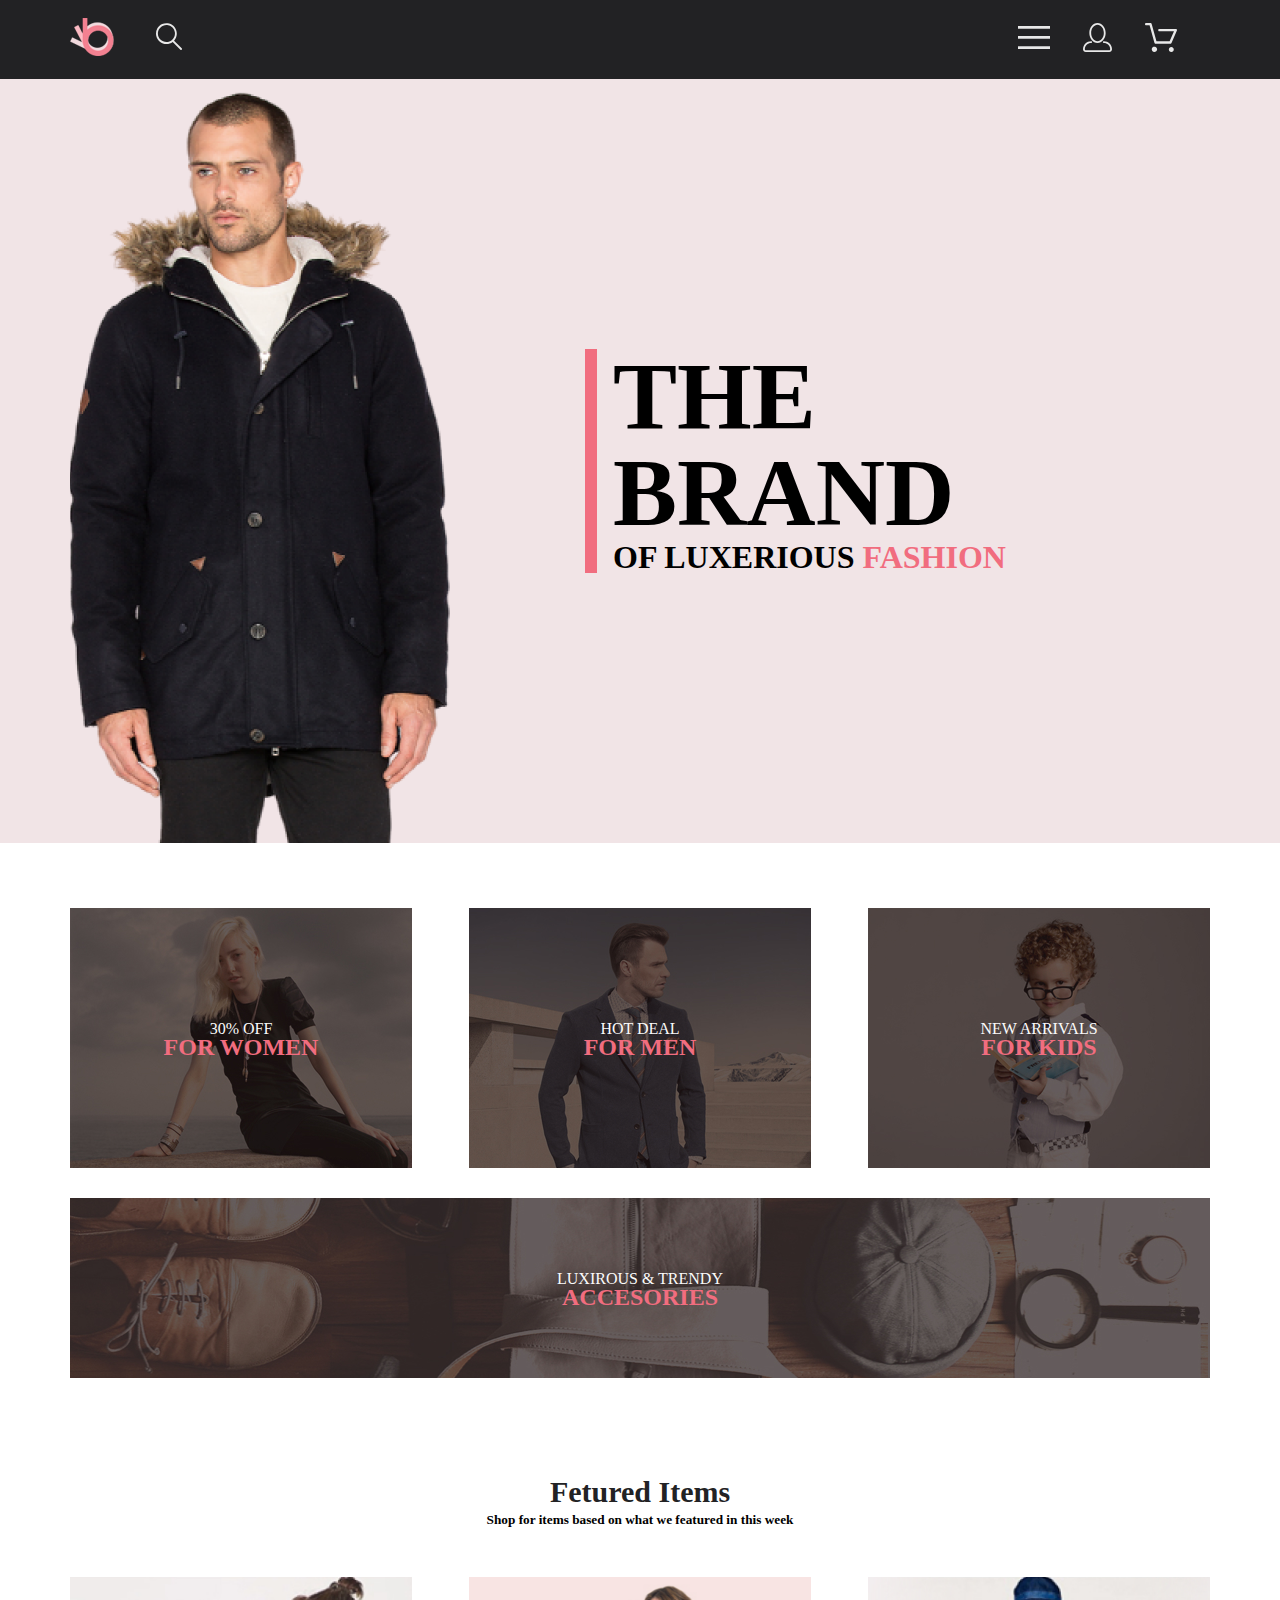
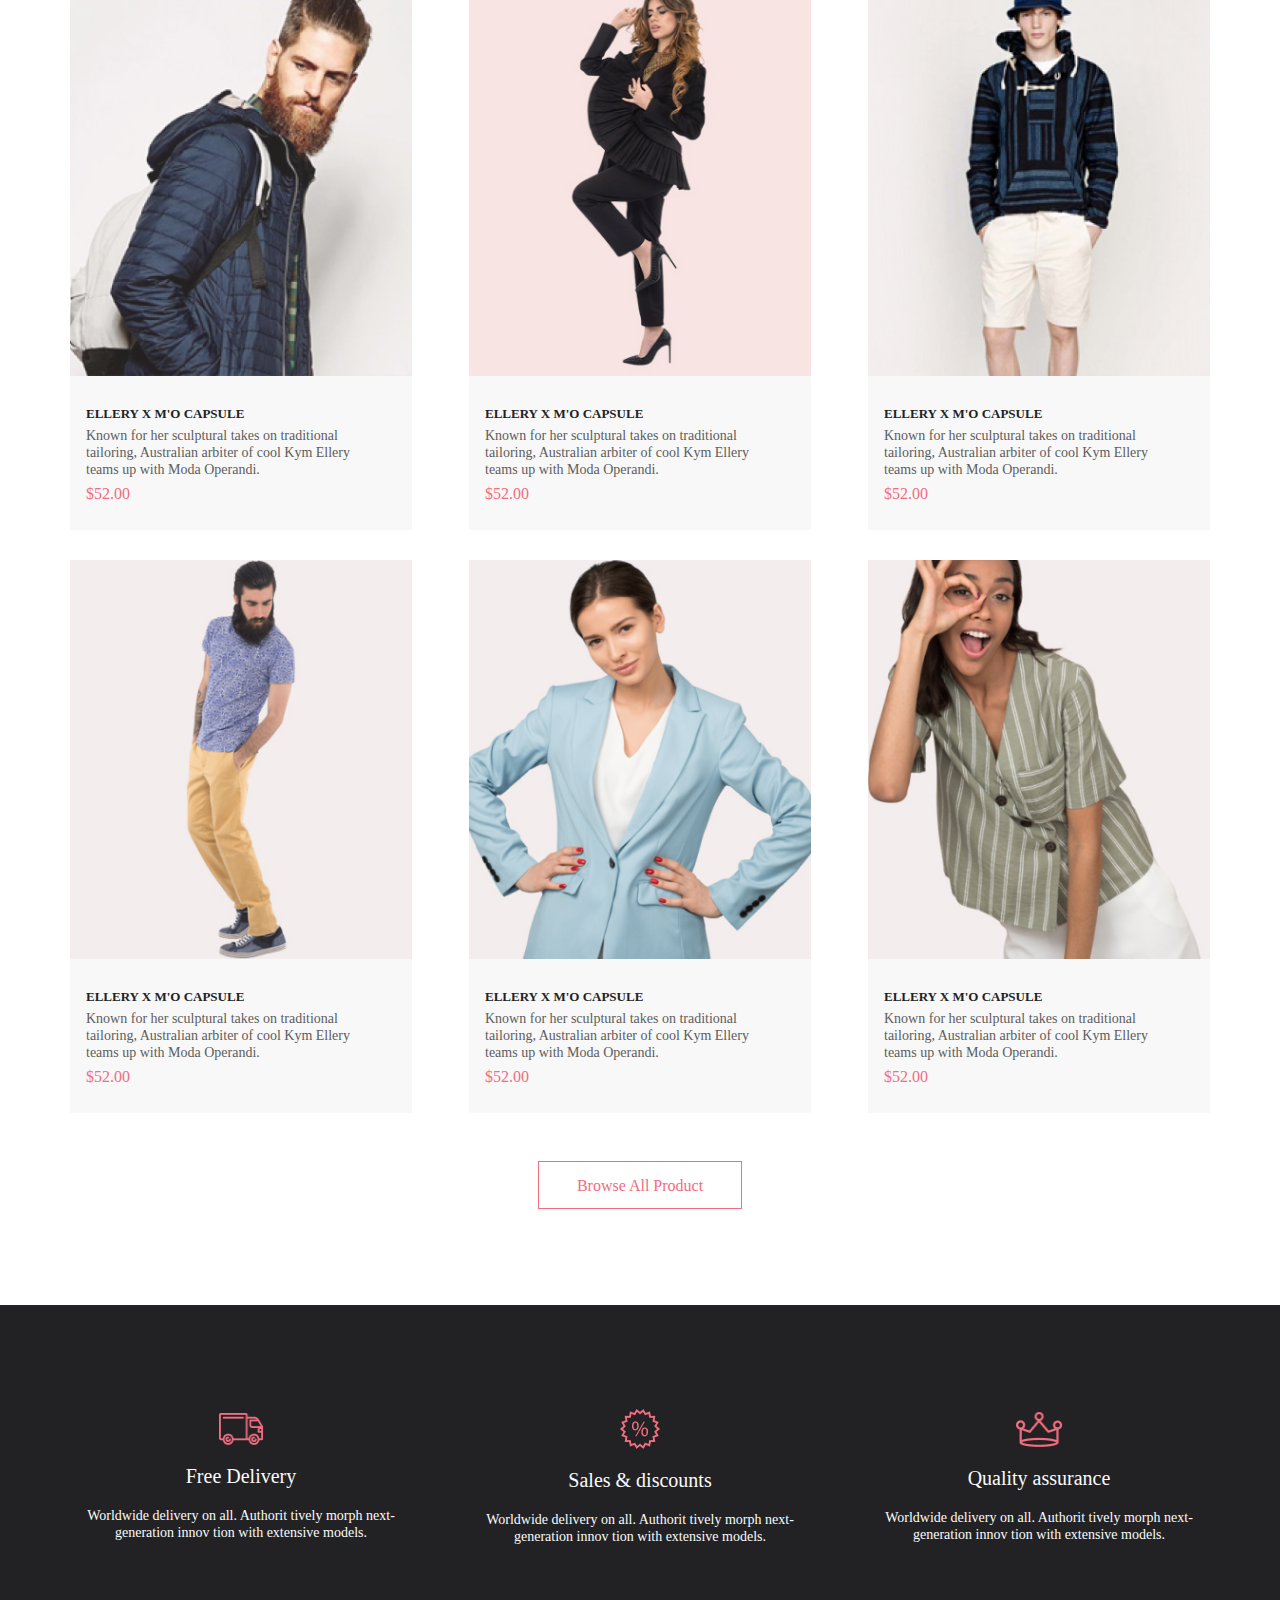
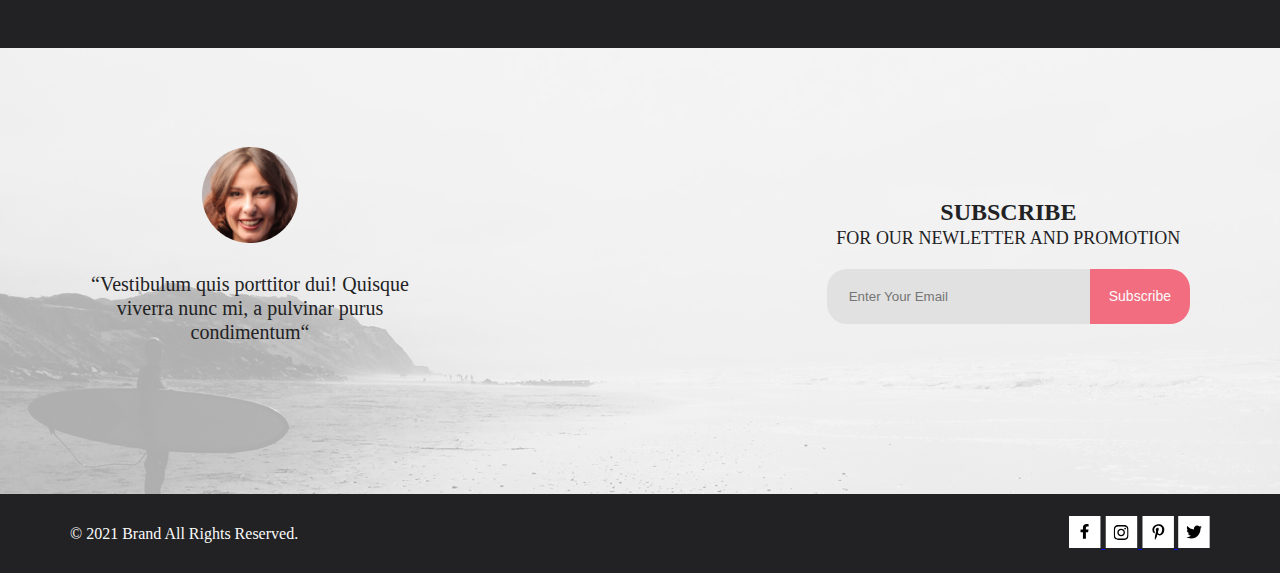
<file: index.html>
<!DOCTYPE html>
<html lang="en">

<head>
   <meta charset="UTF-8">
   <meta http-equiv="X-UA-Compatible" content="IE=edge">
   <meta name="viewport" content="width=device-width, initial-scale=1.0">
   <title>Document</title>
   <link rel="stylesheet" href="css/style.css">
   <script src="css/js/menu__btn.js" defer></script>
</head>

<body>
   <header class="header">
      <div class="container header__container">
         <div class="header__left">
            <a class="header__logo" href="index.html">
               <svg width="44" height="38" viewBox="0 0 44 38" fill="none" xmlns="http://www.w3.org/2000/svg"
                  xmlns:xlink="http://www.w3.org/1999/xlink">
                  <rect width="44" height="38" fill="url(#pattern0)" />
                  <defs>
                     <pattern id="pattern0" patternContentUnits="objectBoundingBox" width="1" height="1">
                        <use xlink:href="#image0" transform="scale(0.0227273 0.0263158)" />
                     </pattern>
                     <image id="image0" width="44" height="38"
                        xlink:href="[data-uri]" />
                  </defs>
               </svg>
            </a>
            <a class="menu__catalog" href="catalog.html">
               <svg width="27" height="28" viewBox="0 0 27 28" xmlns="http://www.w3.org/2000/svg">
                  <path
                     d="M19.0596 17.6259C20.6713 15.8658 21.6282 13.6048 21.7698 11.2225C21.9113 8.84018 21.2288 6.48173 19.8369 4.54318C18.445 2.60463 16.4285 1.20404 14.126 0.576619C11.8234 -0.0508009 9.3751 0.13316 7.19217 1.09761C5.00923 2.06205 3.22463 3.74825 2.13804 5.87302C1.05145 7.9978 0.729054 10.4318 1.225 12.7661C1.72094 15.1005 3.00501 17.1932 4.86158 18.6927C6.71814 20.1922 9.03413 21.0072 11.4206 21.0009C13.673 21.004 15.8645 20.27 17.6606 18.9109L25.4086 26.7179C25.4941 26.807 25.5965 26.8781 25.7099 26.927C25.8232 26.9759 25.9452 27.0017 26.0686 27.0029C26.1923 27.0033 26.3148 26.9782 26.4283 26.9292C26.5419 26.8801 26.6441 26.8082 26.7286 26.7179C26.9025 26.537 26.9997 26.2958 26.9997 26.0449C26.9997 25.794 26.9025 25.5528 26.7286 25.3719L19.0596 17.6259ZM2.88662 10.5009C2.89946 8.81563 3.41094 7.17187 4.35659 5.77685C5.30224 4.38183 6.63972 3.29801 8.20044 2.662C9.76115 2.02599 11.4752 1.86627 13.1266 2.20298C14.7779 2.53969 16.2926 3.35775 17.4797 4.55404C18.6668 5.75033 19.4732 7.27129 19.7972 8.92519C20.1212 10.5791 19.9483 12.2919 19.3002 13.8476C18.6522 15.4034 17.5581 16.7325 16.1559 17.6674C14.7536 18.6023 13.1059 19.1011 11.4206 19.1009C9.14916 19.0901 6.97482 18.1784 5.37484 16.566C3.77486 14.9537 2.87998 12.7724 2.88662 10.5009Z" />
               </svg>

            </a>
         </div>

         <div class="header__right">

            <button class="menu__btn">
               <svg width="32" height="23" viewBox="0 0 32 23" xmlns="http://www.w3.org/2000/svg">
                  <path d="M0 23V20.31H32V23H0ZM0 12.76V10.07H32V12.76H0ZM0 2.69V0H32V2.69H0Z" />
               </svg>
            </button>


            <a class="menu_profile" href="registration.html">
               <svg width="29" height="29" viewBox="0 0 29 29" xmlns="http://www.w3.org/2000/svg">
                  <path
                     d="M14.5 19.937C19 19.937 22.656 15.464 22.656 9.968C22.656 4.472 19 0 14.5 0C13.3631 0.0217413 12.2463 0.303398 11.2351 0.823397C10.2239 1.34339 9.34507 2.08794 8.66602 3C7.12663 4.99573 6.30819 7.45381 6.34399 9.974C6.34399 15.465 10 19.937 14.5 19.937ZM14.5 1.813C18 1.813 20.844 5.472 20.844 9.969C20.844 14.466 17.998 18.125 14.5 18.125C11.002 18.125 8.15603 14.465 8.15503 9.969C8.15403 5.473 11 1.813 14.5 1.813ZM20.844 18.125C20.6036 18.125 20.373 18.2205 20.203 18.3905C20.033 18.5605 19.9375 18.7911 19.9375 19.0315C19.9375 19.2719 20.033 19.5025 20.203 19.6725C20.373 19.8425 20.6036 19.938 20.844 19.938C22.526 19.9399 24.1386 20.6088 25.3279 21.7982C26.5172 22.9875 27.1861 24.6 27.188 26.282C27.1875 26.5221 27.0918 26.7523 26.922 26.9221C26.7522 27.0918 26.5221 27.1875 26.282 27.188H2.71997C2.47985 27.1875 2.24975 27.0918 2.07996 26.9221C1.91016 26.7523 1.81449 26.5221 1.81396 26.282C1.81608 24.6001 2.48517 22.9877 3.67444 21.7985C4.86371 20.6092 6.47608 19.9401 8.15796 19.938C8.39824 19.938 8.62868 19.8425 8.79858 19.6726C8.96849 19.5027 9.06396 19.2723 9.06396 19.032C9.06396 18.7917 8.96849 18.5613 8.79858 18.3914C8.62868 18.2215 8.39824 18.126 8.15796 18.126C5.99541 18.1279 3.92201 18.9875 2.39258 20.5164C0.863144 22.0453 0.00264777 24.1185 0 26.281C0.000794067 27.0019 0.287502 27.693 0.797241 28.2027C1.30698 28.7125 1.99811 28.9992 2.71899 29H26.282C27.0027 28.9989 27.6936 28.7121 28.2031 28.2024C28.7126 27.6927 28.9992 27.0017 29 26.281C28.9974 24.1187 28.1372 22.0457 26.6083 20.5168C25.0793 18.9878 23.0063 18.1276 20.844 18.125Z" />
               </svg>
            </a>

            <a class="menu_cart" href="cart.html">
               <svg width="32" height="29" viewBox="0 0 32 29" xmlns="http://www.w3.org/2000/svg">
                  <path
                     d="M26.2009 29C25.5532 28.9738 24.9415 28.6948 24.4972 28.2227C24.0529 27.7506 23.8114 27.1232 23.8245 26.475C23.8376 25.8269 24.1043 25.2097 24.5673 24.7559C25.0303 24.3022 25.6527 24.048 26.301 24.048C26.9493 24.048 27.5717 24.3022 28.0347 24.7559C28.4977 25.2097 28.7644 25.8269 28.7775 26.475C28.7906 27.1232 28.549 27.7506 28.1047 28.2227C27.6604 28.6948 27.0488 28.9738 26.401 29H26.2009ZM6.75293 26.32C6.75293 25.79 6.91011 25.2718 7.20459 24.8311C7.49907 24.3904 7.91764 24.0469 8.40735 23.844C8.89705 23.6412 9.43594 23.5881 9.95581 23.6915C10.4757 23.7949 10.9532 24.0502 11.328 24.425C11.7028 24.7998 11.9581 25.2773 12.0615 25.7972C12.1649 26.317 12.1118 26.8559 11.9089 27.3456C11.7061 27.8353 11.3626 28.2539 10.9219 28.5483C10.4812 28.8428 9.96304 29 9.43298 29C9.08087 29.0003 8.73212 28.9311 8.40674 28.7966C8.08136 28.662 7.78569 28.4646 7.53662 28.2158C7.28755 27.9669 7.09001 27.6713 6.9552 27.3461C6.82039 27.0208 6.75098 26.6721 6.75098 26.32H6.75293ZM10.553 20.686C10.2935 20.6868 10.0409 20.6024 9.83411 20.4457C9.62727 20.2891 9.47758 20.0689 9.40796 19.819L4.57495 2.36401H1.18201C0.868521 2.36401 0.567859 2.23947 0.346191 2.01781C0.124523 1.79614 0 1.49549 0 1.18201C0 0.868519 0.124523 0.567873 0.346191 0.346205C0.567859 0.124537 0.868521 5.81268e-06 1.18201 5.81268e-06H5.46301C5.7225 -0.00080736 5.97504 0.0837201 6.18176 0.240568C6.38848 0.397416 6.53784 0.617884 6.60693 0.868006L11.4399 18.323H24.6179L29.001 8.27501H14.401C14.2428 8.27961 14.0854 8.25242 13.9379 8.19507C13.7904 8.13771 13.6559 8.05134 13.5424 7.94108C13.4288 7.83082 13.3386 7.69891 13.277 7.55315C13.2154 7.40739 13.1836 7.25075 13.1836 7.0925C13.1836 6.93426 13.2154 6.77762 13.277 6.63186C13.3386 6.4861 13.4288 6.35419 13.5424 6.24393C13.6559 6.13367 13.7904 6.0473 13.9379 5.98994C14.0854 5.93259 14.2428 5.90541 14.401 5.91001H30.814C31.0097 5.90996 31.2022 5.95866 31.3744 6.05172C31.5465 6.14478 31.6928 6.27926 31.7999 6.44301C31.9078 6.60729 31.9734 6.79569 31.9908 6.99145C32.0083 7.18721 31.9771 7.38424 31.9 7.565L26.495 19.977C26.4026 20.1876 26.251 20.3668 26.0585 20.4927C25.866 20.6186 25.641 20.6858 25.411 20.686H10.553Z" />
               </svg>
            </a>

            <nav class="menu__nav close">
               <button class="menu__close">
                  <svg width="13" height="13" viewBox="0 0 13 13" f xmlns="http://www.w3.org/2000/svg">
                     <path
                        d="M7.4158 6.00409L11.7158 1.71409C11.9041 1.52579 12.0099 1.27039 12.0099 1.00409C12.0099 0.73779 11.9041 0.482395 11.7158 0.294092C11.5275 0.105788 11.2721 0 11.0058 0C10.7395 0 10.4841 0.105788 10.2958 0.294092L6.0058 4.59409L1.7158 0.294092C1.52749 0.105788 1.2721 -1.9841e-09 1.0058 0C0.739497 1.9841e-09 0.484102 0.105788 0.295798 0.294092C0.107495 0.482395 0.0017066 0.73779 0.0017066 1.00409C0.0017066 1.27039 0.107495 1.52579 0.295798 1.71409L4.5958 6.00409L0.295798 10.2941C0.20207 10.3871 0.127676 10.4977 0.0769072 10.6195C0.0261385 10.7414 0 10.8721 0 11.0041C0 11.1361 0.0261385 11.2668 0.0769072 11.3887C0.127676 11.5105 0.20207 11.6211 0.295798 11.7141C0.388761 11.8078 0.499362 11.8822 0.621222 11.933C0.743081 11.9838 0.873786 12.0099 1.0058 12.0099C1.13781 12.0099 1.26852 11.9838 1.39038 11.933C1.51223 11.8822 1.62284 11.8078 1.7158 11.7141L6.0058 7.41409L10.2958 11.7141C10.3888 11.8078 10.4994 11.8822 10.6212 11.933C10.7431 11.9838 10.8738 12.0099 11.0058 12.0099C11.1378 12.0099 11.2685 11.9838 11.3904 11.933C11.5122 11.8822 11.6228 11.8078 11.7158 11.7141C11.8095 11.6211 11.8839 11.5105 11.9347 11.3887C11.9855 11.2668 12.0116 11.1361 12.0116 11.0041C12.0116 10.8721 11.9855 10.7414 11.9347 10.6195C11.8839 10.4977 11.8095 10.3871 11.7158 10.2941L7.4158 6.00409Z" />
                  </svg>
               </button>
               <h2 class="menu__title">MENU</h2>
               <h3 class="menu__heading">MAN</h3>
               <ul class="nav__list">
                  <li class="nav__item">
                     <a href="#" class="nav__link">Accessories</a>
                  </li>

                  <li class="nav__item">
                     <a href="#" class="nav__link">Bags</a>
                  </li>

                  <li class="nav__item">
                     <a href="#" class="nav__link">Denim</a>
                  </li>

                  <li class="nav__item">
                     <a href="#" class="nav__link">T-Shirts</a>
                  </li>

               </ul>

               <h3 class="menu__heading">WOMAN</h3>
               <ul class="nav__list">
                  <li class="nav__item">
                     <a href="#" class="nav__link">Accessories</a>
                  </li>
                  <li class="nav__item">
                     <a href="#" class="nav__link">Jackets & Coats</a>
                  </li>
                  <li class="nav__item">
                     <a href="#" class="nav__link">Polos</a>
                  </li>
                  <li class="nav__item">
                     <a href="#" class="nav__link">T-Shirts</a>
                  </li>
                  <li class="nav__item">
                     <a href="#" class="nav__link">Shirts</a>
                  </li>
               </ul>

               <h3 class="menu__heading">KIDS</h3>
               <ul class="nav__list">
                  <li class="nav__item">
                     <a href="#" class="nav__link">Accessories</a>
                  </li>
                  <li class="nav__item">
                     <a href="#" class="nav__link">Jackets & Coats</a>
                  </li>
                  <li class="nav__item">
                     <a href="#" class="nav__link">Polos</a>
                  </li>
                  <li class="nav__item">
                     <a href="#" class="nav__link">T-Shirts</a>
                  </li>
                  <li class="nav__item">
                     <a href="#" class="nav__link">Shirts</a>
                  </li>
                  <li class="nav__item">
                     <a href="#" class="nav__link">Bags</a>
                  </li>
               </ul>
            </nav>
         </div>

      </div>

   </header>

   <main>
      <section class="promo">
         <div class="container promo__container">
            <div class="promo__text">
               <h1>THE BRAND
               </h1>
               <p> OF LUXERIOUS <span class="promo__decor">FASHION</span></p>
            </div>
         </div>

      </section>

      <section class="product">
         <div class="container product__container">
            <div class="product__card product__card_1">
               <div>
                  <span>30% OFF</span>
                  <h2>FOR WOMEN</h2>
               </div>
            </div>
            <div class="product__card product__card_2">
               <div>
                  <span>HOT DEAL</span>
                  <h2>FOR MEN</h2>
               </div>
            </div>
            <div class="product__card product__card_3">
               <div>
                  <span>NEW ARRIVALS</span>
                  <h2>FOR KIDS</h2>
               </div>
            </div>
            <div class="product__card product__card_4">
               <div>
                  <span>LUXIROUS & TRENDY</span>
                  <h2>ACCESORIES</h2>
               </div>
            </div>
         </div>

      </section>

      <section class="fetured_items">
         <div class="container">

            <div class="fetured_items__heading">
               <h3>Fetured Items</h3>
               <h5>Shop for items based on what we featured in this week</h5>
            </div>

            <div class="fetured_items__container">

               <div class="item_cards item_cards__1">
                  <div class="card__img__block">
                     <img class="card_img" src="image/card_images/card_1.jpg" alt="card_1">
                     <div class="card__overlay">
                        <button class="card__add">Add to Cart
                        </button>
                     </div>
                  </div>
                  <div class="item_cards_content">
                     <h5><a href="product.html"> ELLERY X M'O CAPSULE</a></h5>
                     <p>Known for her sculptural takes on traditional tailoring, Australian arbiter of cool Kym Ellery
                        teams up with Moda Operandi.</p>
                     <span>$52.00</span>
                  </div>
               </div>

               <div class="item_cards item_cards__2">
                  <div class="card__img__block">
                     <img class="card_img" src="image/card_images/card_2.jpg" alt="card_2">
                     <div class="card__overlay">
                        <button class="card__add">Add to Cart
                        </button>
                     </div>
                  </div>
                  <div class="item_cards_content">
                     <h5><a href="product.html"> ELLERY X M'O CAPSULE</a></h5>
                     <p>Known for her sculptural takes on traditional tailoring, Australian arbiter of cool Kym Ellery
                        teams up with Moda Operandi.</p>
                     <span>$52.00</span>
                  </div>
               </div>

               <div class="item_cards item_cards__3">
                  <div class="card__img__block">
                     <img class="card_img" src="image/card_images/card_3.jpg" alt="card_1">
                     <div class="card__overlay">
                        <button class="card__add">Add to Cart
                        </button>
                     </div>
                  </div>
                  <div class="item_cards_content">
                     <h5><a href="product.html"> ELLERY X M'O CAPSULE</a></h5>
                     <p>Known for her sculptural takes on traditional tailoring, Australian arbiter of cool Kym Ellery
                        teams up with Moda Operandi.</p>
                     <span>$52.00</span>
                  </div>
               </div>

               <div class="item_cards item_cards__4">
                  <div class="card__img__block">
                     <img class="card_img" src="image/card_images/card_4.jpg" alt="card_1">
                     <div class="card__overlay">
                        <button class="card__add">Add to Cart
                        </button>
                     </div>
                  </div>
                  <div class="item_cards_content">
                     <h5><a href="product.html"> ELLERY X M'O CAPSULE</a></h5>
                     <p>Known for her sculptural takes on traditional tailoring, Australian arbiter of cool Kym Ellery
                        teams up with Moda Operandi.</p>
                     <span>$52.00</span>
                  </div>
               </div>

               <div class="item_cards item_cards__5">
                  <div class="card__img__block">
                     <img class="card_img" src="image/card_images/text1.jpg" alt="card_1">
                     <div class="card__overlay">
                        <button class="card__add">Add to Cart
                        </button>
                     </div>
                  </div>
                  <div class="item_cards_content">
                     <h5><a href="product.html"> ELLERY X M'O CAPSULE</a></h5>
                     <p>Known for her sculptural takes on traditional tailoring, Australian arbiter of cool Kym Ellery
                        teams up with Moda Operandi.</p>
                     <span>$52.00</span>
                  </div>
               </div>

               <div class="item_cards item_cards__6">
                  <div class="card__img__block">
                     <img class="card_img" src="image/card_images/test2.jpg" alt="card_1">
                     <div class="card__overlay">
                        <button class="card__add">Add to Cart
                        </button>
                     </div>
                  </div>
                  <div class="item_cards_content">
                     <h5><a href="product.html"> ELLERY X M'O CAPSULE</a></h5>
                     <p>Known for her sculptural takes on traditional tailoring, Australian arbiter of cool Kym Ellery
                        teams up with Moda Operandi.</p>
                     <span>$52.00</span>
                  </div>
               </div>

            </div>
            <div class="fetured_items_botton">
               <form class="fetured_items_form">
                  <button class="fetured_items_button" formmethod="POST">Browse All Product</button>
               </form>
            </div>
         </div>
      </section>
   </main>


   <footer class="footer">
      <div class="footer__head">
         <div class="container footer__heading">
            <div class="footer_card footer__heading__delivery">
               <img width="45" height="32" src="image/footer_logo1.png" alt="logo1">
               <br>
               <h4>Free Delivery</h4>
               <br>
               <p>Worldwide delivery on all. Authorit tively morph next-generation innov tion with extensive models.</p>
            </div>
            <div class="footer_card footer__heading__sales">
               <img width="40" height="40" src="image/footer__logo2.png" alt="logo2">
               <br>
               <h4>Sales & discounts</h4>
               <br>
               <p>Worldwide delivery on all. Authorit tively morph next-generation innov tion with extensive models.</p>
            </div>
            <div class="footer_card footer__heading__quality">
               <img width="47" height="35" src="image/footer_logo3.png" alt="logo3">
               <br>
               <h4>Quality assurance</h4>
               <br>
               <p>Worldwide delivery on all. Authorit tively morph next-generation innov tion with extensive models.</p>
            </div>
         </div>
      </div>
      <div class="footer__middle">
         <div class="container footer__info">
            <div class="footer__info__left">
               <img width="96" height="96" src="image/footer_face.png" alt="footer_face">
               <br>
               <br>
               <p>“Vestibulum quis porttitor dui! Quisque viverra nunc mi, a pulvinar purus condimentum“</p>
            </div>

            <div class="footer__info__right">
               <h3>SUBSCRIBE</h3>
               <p> FOR OUR NEWLETTER AND PROMOTION</p>

               <form class="footer__form">
                  <input class="footer__input" type="email" formmethod="POST" value="" placeholder="Enter Your Email">

                  <button class="footer__button" value="">Subscribe</button>

               </form>
            </div>
         </div>
      </div>
      <div class="footer__bottom">
         <div class="container bottom__container">
            <div class="all_right">
               <p>© <time datetime="2021">2021</time> Brand All Rights Reserved.</p>
            </div>
            <div class="social__media">
               <a class="social__media__ank" href="#">
                  <svg width="32" height="32" viewBox="0 0 32 32" fill="none" xmlns="http://www.w3.org/2000/svg">
                     <path d="M31.4506 0H0V32H31.4506V0Z" fill="white" />
                     <path
                        d="M19.0884 16.28L19.5069 13.616H16.8902V11.8873C16.8902 11.1585 17.2557 10.4481 18.4277 10.4481H19.6172V8.17997C19.6172 8.17997 18.5377 8 17.5056 8C15.3507 8 13.9422 9.27593 13.9422 11.5857V13.616H11.5469V16.28H13.9422V22.72H16.8902V16.28H19.0884Z"
                        fill="black" />
                  </svg>
               </a>
               <a class="social__media__ank" href="#">
                  <svg width="33" height="32" viewBox="0 0 33 32" fill="none" xmlns="http://www.w3.org/2000/svg">
                     <path d="M32.1889 0H0.738281V32H32.1889V0Z" fill="white" />
                     <g clip-path="url(#clip0)">
                        <path
                           d="M16.139 12.6816C14.0238 12.6816 12.3177 14.3849 12.3177 16.4966C12.3177 18.6083 14.0238 20.3117 16.139 20.3117C18.2541 20.3117 19.9602 18.6083 19.9602 16.4966C19.9602 14.3849 18.2541 12.6816 16.139 12.6816ZM16.139 18.9769C14.7721 18.9769 13.6547 17.8646 13.6547 16.4966C13.6547 15.1287 14.7688 14.0164 16.139 14.0164C17.5092 14.0164 18.6233 15.1287 18.6233 16.4966C18.6233 17.8646 17.5058 18.9769 16.139 18.9769ZM21.0078 12.5255C21.0078 13.0203 20.6087 13.4154 20.1165 13.4154C19.621 13.4154 19.2252 13.0169 19.2252 12.5255C19.2252 12.0341 19.6243 11.6357 20.1165 11.6357C20.6087 11.6357 21.0078 12.0341 21.0078 12.5255ZM23.5386 13.4287C23.4821 12.2367 23.2094 11.1808 22.3347 10.3109C21.4634 9.44097 20.4058 9.1687 19.2119 9.10894C17.9814 9.03921 14.2932 9.03921 13.0627 9.10894C11.8721 9.16538 10.8145 9.43765 9.93987 10.3076C9.06522 11.1775 8.79584 12.2333 8.73597 13.4253C8.66613 14.6539 8.66613 18.3361 8.73597 19.5646C8.79251 20.7566 9.06522 21.8124 9.93987 22.6824C10.8145 23.5523 11.8688 23.8246 13.0627 23.8843C14.2932 23.9541 17.9814 23.9541 19.2119 23.8843C20.4058 23.8279 21.4634 23.5556 22.3347 22.6824C23.2061 21.8124 23.4788 20.7566 23.5386 19.5646C23.6085 18.3361 23.6085 14.6572 23.5386 13.4287ZM21.949 20.8828C21.6895 21.5335 21.1874 22.0349 20.5322 22.2972C19.5511 22.6857 17.2231 22.596 16.139 22.596C15.0548 22.596 12.7235 22.6824 11.7457 22.2972C11.0939 22.0382 10.5917 21.5369 10.329 20.8828C9.93987 19.9033 10.0297 17.5791 10.0297 16.4966C10.0297 15.4142 9.9432 13.0867 10.329 12.1105C10.5884 11.4597 11.0906 10.9583 11.7457 10.696C12.7268 10.3076 15.0548 10.3972 16.139 10.3972C17.2231 10.3972 19.5545 10.3109 20.5322 10.696C21.184 10.955 21.6862 11.4564 21.949 12.1105C22.3381 13.09 22.2483 15.4142 22.2483 16.4966C22.2483 17.5791 22.3381 19.9066 21.949 20.8828Z"
                           fill="black" />
                     </g>
                     <defs>
                        <clipPath id="clip0">
                           <rect width="14.8991" height="17" fill="white" transform="translate(8.68555 8)" />
                        </clipPath>
                     </defs>
                  </svg>
               </a>
               <a class="social__media__ank" href="#">
                  <svg width="32" height="32" viewBox="0 0 32 32" fill="none" xmlns="http://www.w3.org/2000/svg">
                     <path d="M31.9252 0H0.474609V32H31.9252V0Z" fill="white" />
                     <g clip-path="url(#clip0)">
                        <path
                           d="M16.7403 8.20312C13.5556 8.20312 10.4082 10.3406 10.4082 13.8C10.4082 16 11.6374 17.25 12.3823 17.25C12.6896 17.25 12.8666 16.3875 12.8666 16.1438C12.8666 15.8531 12.1309 15.2344 12.1309 14.025C12.1309 11.5125 14.0305 9.73125 16.4889 9.73125C18.6027 9.73125 20.1671 10.9406 20.1671 13.1625C20.1671 14.8219 19.506 17.9344 17.3642 17.9344C16.5913 17.9344 15.9302 17.3719 15.9302 16.5656C15.9302 15.3844 16.7496 14.2406 16.7496 13.0219C16.7496 10.9531 13.835 11.3281 13.835 13.8281C13.835 14.3531 13.9002 14.9344 14.133 15.4125C13.7046 17.2688 12.8293 20.0344 12.8293 21.9469C12.8293 22.5375 12.9131 23.1188 12.969 23.7094C13.0745 23.8281 13.0218 23.8156 13.1832 23.7563C14.7476 21.6 14.6917 21.1781 15.3994 18.3562C15.7812 19.0875 16.7683 19.4812 17.5505 19.4812C20.8469 19.4812 22.3275 16.2469 22.3275 13.3313C22.3275 10.2281 19.6643 8.20312 16.7403 8.20312Z"
                           fill="black" />
                     </g>
                     <defs>
                        <clipPath id="clip0">
                           <rect width="11.9193" height="16" fill="white" transform="translate(10.4082 8)" />
                        </clipPath>
                     </defs>
                  </svg>
               </a>
               <a class="social__media__ank" href="#">
                  <svg width="32" height="32" viewBox="0 0 32 32" fill="none" xmlns="http://www.w3.org/2000/svg">
                     <path d="M31.6635 0H0.212891V32H31.6635V0Z" fill="white" />
                     <g clip-path="url(#clip0)">
                        <path
                           d="M22.417 12.7405C22.427 12.8826 22.427 13.0248 22.427 13.1669C22.427 17.5019 19.1498 22.4969 13.1599 22.4969C11.3145 22.4969 9.60022 21.9588 8.1582 21.0248C8.4204 21.0552 8.67247 21.0654 8.94475 21.0654C10.4674 21.0654 11.8691 20.5476 12.9884 19.6644C11.5565 19.6339 10.3565 18.6898 9.94305 17.3903C10.1447 17.4207 10.3464 17.441 10.5582 17.441C10.8506 17.441 11.1431 17.4004 11.4153 17.3294C9.92291 17.0248 8.80355 15.705 8.80355 14.1111V14.0705C9.23715 14.3141 9.74139 14.4664 10.2758 14.4867C9.39849 13.8979 8.82373 12.8928 8.82373 11.7557C8.82373 11.1466 8.98504 10.5882 9.26741 10.1009C10.8708 12.0908 13.2809 13.3902 15.9833 13.5324C15.9329 13.2887 15.9027 13.035 15.9027 12.7811C15.9027 10.974 17.3548 9.50195 19.1598 9.50195C20.0976 9.50195 20.9446 9.89789 21.5396 10.5375C22.2757 10.3954 22.9816 10.1212 23.6068 9.74561C23.3648 10.507 22.8505 11.1466 22.1749 11.5527C22.8304 11.4817 23.4657 11.2989 24.0505 11.0451C23.6069 11.6948 23.0522 12.2735 22.417 12.7405Z"
                           fill="black" />
                     </g>
                     <defs>
                        <clipPath id="clip0">
                           <rect width="15.8924" height="16" fill="white" transform="translate(8.1582 8)" />
                        </clipPath>
                     </defs>
                  </svg>

               </a>
            </div>
         </div>
      </div>

   </footer>


</body>

</html>
</file>
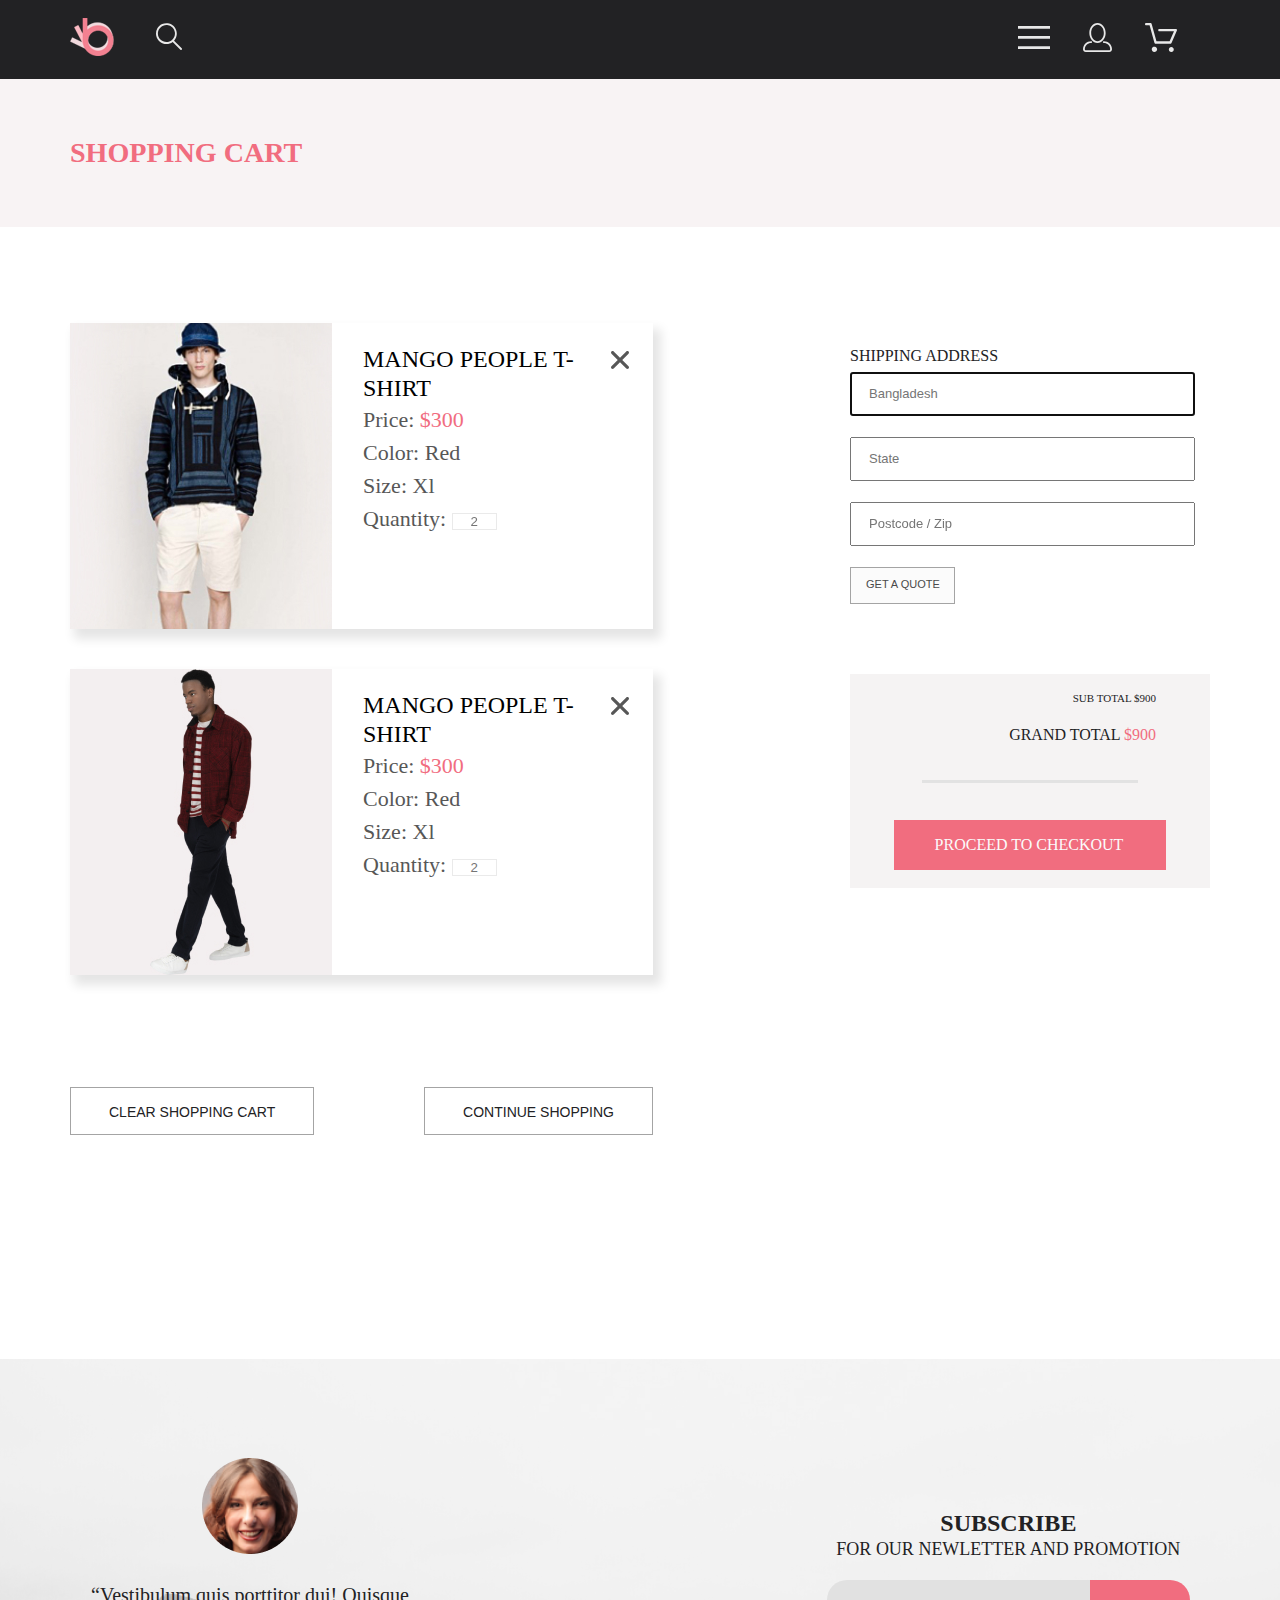
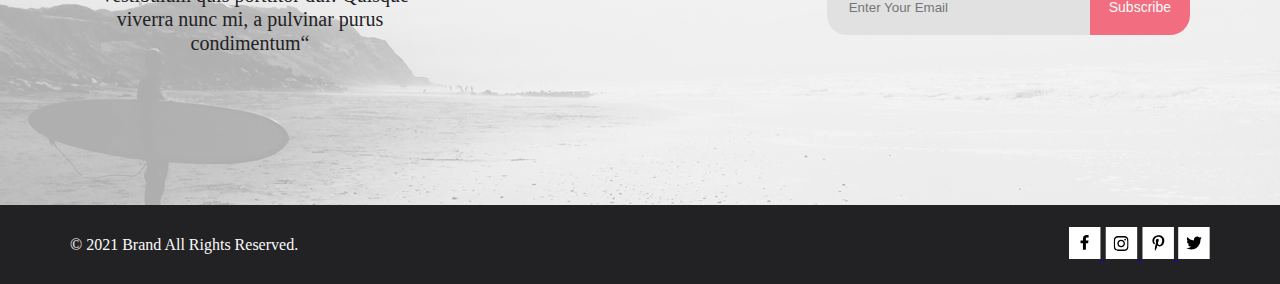
<file: cart.html>
<!DOCTYPE html>
<html lang="en">

<head>
   <meta charset="UTF-8">
   <meta http-equiv="X-UA-Compatible" content="IE=edge">
   <meta name="viewport" content="width=device-width, initial-scale=1.0">
   <title>Document</title>
   <link rel="stylesheet" href="css/style.css">
   <script src="css/js/menu__btn.js" defer></script>
</head>

<body>
   <header class="header">
      <div class="container header__container">
         <div class="header__left">
            <a class="header__logo" href="index.html">
               <svg width="44" height="38" viewBox="0 0 44 38" fill="none" xmlns="http://www.w3.org/2000/svg"
                  xmlns:xlink="http://www.w3.org/1999/xlink">
                  <rect width="44" height="38" fill="url(#pattern0)" />
                  <defs>
                     <pattern id="pattern0" patternContentUnits="objectBoundingBox" width="1" height="1">
                        <use xlink:href="#image0" transform="scale(0.0227273 0.0263158)" />
                     </pattern>
                     <image id="image0" width="44" height="38"
                        xlink:href="[data-uri]" />
                  </defs>
               </svg>
            </a>
            <a class="menu__catalog" href="catalog.html">
               <svg width="27" height="28" viewBox="0 0 27 28" xmlns="http://www.w3.org/2000/svg">
                  <path
                     d="M19.0596 17.6259C20.6713 15.8658 21.6282 13.6048 21.7698 11.2225C21.9113 8.84018 21.2288 6.48173 19.8369 4.54318C18.445 2.60463 16.4285 1.20404 14.126 0.576619C11.8234 -0.0508009 9.3751 0.13316 7.19217 1.09761C5.00923 2.06205 3.22463 3.74825 2.13804 5.87302C1.05145 7.9978 0.729054 10.4318 1.225 12.7661C1.72094 15.1005 3.00501 17.1932 4.86158 18.6927C6.71814 20.1922 9.03413 21.0072 11.4206 21.0009C13.673 21.004 15.8645 20.27 17.6606 18.9109L25.4086 26.7179C25.4941 26.807 25.5965 26.8781 25.7099 26.927C25.8232 26.9759 25.9452 27.0017 26.0686 27.0029C26.1923 27.0033 26.3148 26.9782 26.4283 26.9292C26.5419 26.8801 26.6441 26.8082 26.7286 26.7179C26.9025 26.537 26.9997 26.2958 26.9997 26.0449C26.9997 25.794 26.9025 25.5528 26.7286 25.3719L19.0596 17.6259ZM2.88662 10.5009C2.89946 8.81563 3.41094 7.17187 4.35659 5.77685C5.30224 4.38183 6.63972 3.29801 8.20044 2.662C9.76115 2.02599 11.4752 1.86627 13.1266 2.20298C14.7779 2.53969 16.2926 3.35775 17.4797 4.55404C18.6668 5.75033 19.4732 7.27129 19.7972 8.92519C20.1212 10.5791 19.9483 12.2919 19.3002 13.8476C18.6522 15.4034 17.5581 16.7325 16.1559 17.6674C14.7536 18.6023 13.1059 19.1011 11.4206 19.1009C9.14916 19.0901 6.97482 18.1784 5.37484 16.566C3.77486 14.9537 2.87998 12.7724 2.88662 10.5009Z" />
               </svg>

            </a>
         </div>

         <div class="header__right">

            <button class="menu__btn">
               <svg width="32" height="23" viewBox="0 0 32 23" xmlns="http://www.w3.org/2000/svg">
                  <path d="M0 23V20.31H32V23H0ZM0 12.76V10.07H32V12.76H0ZM0 2.69V0H32V2.69H0Z" />
               </svg>
            </button>


            <a class="menu_profile" href="registration.html">
               <svg width="29" height="29" viewBox="0 0 29 29" xmlns="http://www.w3.org/2000/svg">
                  <path
                     d="M14.5 19.937C19 19.937 22.656 15.464 22.656 9.968C22.656 4.472 19 0 14.5 0C13.3631 0.0217413 12.2463 0.303398 11.2351 0.823397C10.2239 1.34339 9.34507 2.08794 8.66602 3C7.12663 4.99573 6.30819 7.45381 6.34399 9.974C6.34399 15.465 10 19.937 14.5 19.937ZM14.5 1.813C18 1.813 20.844 5.472 20.844 9.969C20.844 14.466 17.998 18.125 14.5 18.125C11.002 18.125 8.15603 14.465 8.15503 9.969C8.15403 5.473 11 1.813 14.5 1.813ZM20.844 18.125C20.6036 18.125 20.373 18.2205 20.203 18.3905C20.033 18.5605 19.9375 18.7911 19.9375 19.0315C19.9375 19.2719 20.033 19.5025 20.203 19.6725C20.373 19.8425 20.6036 19.938 20.844 19.938C22.526 19.9399 24.1386 20.6088 25.3279 21.7982C26.5172 22.9875 27.1861 24.6 27.188 26.282C27.1875 26.5221 27.0918 26.7523 26.922 26.9221C26.7522 27.0918 26.5221 27.1875 26.282 27.188H2.71997C2.47985 27.1875 2.24975 27.0918 2.07996 26.9221C1.91016 26.7523 1.81449 26.5221 1.81396 26.282C1.81608 24.6001 2.48517 22.9877 3.67444 21.7985C4.86371 20.6092 6.47608 19.9401 8.15796 19.938C8.39824 19.938 8.62868 19.8425 8.79858 19.6726C8.96849 19.5027 9.06396 19.2723 9.06396 19.032C9.06396 18.7917 8.96849 18.5613 8.79858 18.3914C8.62868 18.2215 8.39824 18.126 8.15796 18.126C5.99541 18.1279 3.92201 18.9875 2.39258 20.5164C0.863144 22.0453 0.00264777 24.1185 0 26.281C0.000794067 27.0019 0.287502 27.693 0.797241 28.2027C1.30698 28.7125 1.99811 28.9992 2.71899 29H26.282C27.0027 28.9989 27.6936 28.7121 28.2031 28.2024C28.7126 27.6927 28.9992 27.0017 29 26.281C28.9974 24.1187 28.1372 22.0457 26.6083 20.5168C25.0793 18.9878 23.0063 18.1276 20.844 18.125Z" />
               </svg>
            </a>

            <a class="menu_cart" href="cart.html">
               <svg width="32" height="29" viewBox="0 0 32 29" xmlns="http://www.w3.org/2000/svg">
                  <path
                     d="M26.2009 29C25.5532 28.9738 24.9415 28.6948 24.4972 28.2227C24.0529 27.7506 23.8114 27.1232 23.8245 26.475C23.8376 25.8269 24.1043 25.2097 24.5673 24.7559C25.0303 24.3022 25.6527 24.048 26.301 24.048C26.9493 24.048 27.5717 24.3022 28.0347 24.7559C28.4977 25.2097 28.7644 25.8269 28.7775 26.475C28.7906 27.1232 28.549 27.7506 28.1047 28.2227C27.6604 28.6948 27.0488 28.9738 26.401 29H26.2009ZM6.75293 26.32C6.75293 25.79 6.91011 25.2718 7.20459 24.8311C7.49907 24.3904 7.91764 24.0469 8.40735 23.844C8.89705 23.6412 9.43594 23.5881 9.95581 23.6915C10.4757 23.7949 10.9532 24.0502 11.328 24.425C11.7028 24.7998 11.9581 25.2773 12.0615 25.7972C12.1649 26.317 12.1118 26.8559 11.9089 27.3456C11.7061 27.8353 11.3626 28.2539 10.9219 28.5483C10.4812 28.8428 9.96304 29 9.43298 29C9.08087 29.0003 8.73212 28.9311 8.40674 28.7966C8.08136 28.662 7.78569 28.4646 7.53662 28.2158C7.28755 27.9669 7.09001 27.6713 6.9552 27.3461C6.82039 27.0208 6.75098 26.6721 6.75098 26.32H6.75293ZM10.553 20.686C10.2935 20.6868 10.0409 20.6024 9.83411 20.4457C9.62727 20.2891 9.47758 20.0689 9.40796 19.819L4.57495 2.36401H1.18201C0.868521 2.36401 0.567859 2.23947 0.346191 2.01781C0.124523 1.79614 0 1.49549 0 1.18201C0 0.868519 0.124523 0.567873 0.346191 0.346205C0.567859 0.124537 0.868521 5.81268e-06 1.18201 5.81268e-06H5.46301C5.7225 -0.00080736 5.97504 0.0837201 6.18176 0.240568C6.38848 0.397416 6.53784 0.617884 6.60693 0.868006L11.4399 18.323H24.6179L29.001 8.27501H14.401C14.2428 8.27961 14.0854 8.25242 13.9379 8.19507C13.7904 8.13771 13.6559 8.05134 13.5424 7.94108C13.4288 7.83082 13.3386 7.69891 13.277 7.55315C13.2154 7.40739 13.1836 7.25075 13.1836 7.0925C13.1836 6.93426 13.2154 6.77762 13.277 6.63186C13.3386 6.4861 13.4288 6.35419 13.5424 6.24393C13.6559 6.13367 13.7904 6.0473 13.9379 5.98994C14.0854 5.93259 14.2428 5.90541 14.401 5.91001H30.814C31.0097 5.90996 31.2022 5.95866 31.3744 6.05172C31.5465 6.14478 31.6928 6.27926 31.7999 6.44301C31.9078 6.60729 31.9734 6.79569 31.9908 6.99145C32.0083 7.18721 31.9771 7.38424 31.9 7.565L26.495 19.977C26.4026 20.1876 26.251 20.3668 26.0585 20.4927C25.866 20.6186 25.641 20.6858 25.411 20.686H10.553Z" />
               </svg>
            </a>

            <nav class="menu__nav close">
               <button class="menu__close">
                  <svg width="13" height="13" viewBox="0 0 13 13" f xmlns="http://www.w3.org/2000/svg">
                     <path
                        d="M7.4158 6.00409L11.7158 1.71409C11.9041 1.52579 12.0099 1.27039 12.0099 1.00409C12.0099 0.73779 11.9041 0.482395 11.7158 0.294092C11.5275 0.105788 11.2721 0 11.0058 0C10.7395 0 10.4841 0.105788 10.2958 0.294092L6.0058 4.59409L1.7158 0.294092C1.52749 0.105788 1.2721 -1.9841e-09 1.0058 0C0.739497 1.9841e-09 0.484102 0.105788 0.295798 0.294092C0.107495 0.482395 0.0017066 0.73779 0.0017066 1.00409C0.0017066 1.27039 0.107495 1.52579 0.295798 1.71409L4.5958 6.00409L0.295798 10.2941C0.20207 10.3871 0.127676 10.4977 0.0769072 10.6195C0.0261385 10.7414 0 10.8721 0 11.0041C0 11.1361 0.0261385 11.2668 0.0769072 11.3887C0.127676 11.5105 0.20207 11.6211 0.295798 11.7141C0.388761 11.8078 0.499362 11.8822 0.621222 11.933C0.743081 11.9838 0.873786 12.0099 1.0058 12.0099C1.13781 12.0099 1.26852 11.9838 1.39038 11.933C1.51223 11.8822 1.62284 11.8078 1.7158 11.7141L6.0058 7.41409L10.2958 11.7141C10.3888 11.8078 10.4994 11.8822 10.6212 11.933C10.7431 11.9838 10.8738 12.0099 11.0058 12.0099C11.1378 12.0099 11.2685 11.9838 11.3904 11.933C11.5122 11.8822 11.6228 11.8078 11.7158 11.7141C11.8095 11.6211 11.8839 11.5105 11.9347 11.3887C11.9855 11.2668 12.0116 11.1361 12.0116 11.0041C12.0116 10.8721 11.9855 10.7414 11.9347 10.6195C11.8839 10.4977 11.8095 10.3871 11.7158 10.2941L7.4158 6.00409Z" />
                  </svg>
               </button>
               <h2 class="menu__title">MENU</h2>
               <h3 class="menu__heading">MAN</h3>
               <ul class="nav__list">
                  <li class="nav__item">
                     <a href="#" class="nav__link">Accessories</a>
                  </li>

                  <li class="nav__item">
                     <a href="#" class="nav__link">Bags</a>
                  </li>

                  <li class="nav__item">
                     <a href="#" class="nav__link">Denim</a>
                  </li>

                  <li class="nav__item">
                     <a href="#" class="nav__link">T-Shirts</a>
                  </li>

               </ul>

               <h3 class="menu__heading">WOMAN</h3>
               <ul class="nav__list">
                  <li class="nav__item">
                     <a href="#" class="nav__link">Accessories</a>
                  </li>
                  <li class="nav__item">
                     <a href="#" class="nav__link">Jackets & Coats</a>
                  </li>
                  <li class="nav__item">
                     <a href="#" class="nav__link">Polos</a>
                  </li>
                  <li class="nav__item">
                     <a href="#" class="nav__link">T-Shirts</a>
                  </li>
                  <li class="nav__item">
                     <a href="#" class="nav__link">Shirts</a>
                  </li>
               </ul>

               <h3 class="menu__heading">KIDS</h3>
               <ul class="nav__list">
                  <li class="nav__item">
                     <a href="#" class="nav__link">Accessories</a>
                  </li>
                  <li class="nav__item">
                     <a href="#" class="nav__link">Jackets & Coats</a>
                  </li>
                  <li class="nav__item">
                     <a href="#" class="nav__link">Polos</a>
                  </li>
                  <li class="nav__item">
                     <a href="#" class="nav__link">T-Shirts</a>
                  </li>
                  <li class="nav__item">
                     <a href="#" class="nav__link">Shirts</a>
                  </li>
                  <li class="nav__item">
                     <a href="#" class="nav__link">Bags</a>
                  </li>
               </ul>
            </nav>
         </div>

      </div>

   </header>

   <main>
      <section class="main__header">
         <div class="container main__title">
            <div class="main__title__left">
               <h3>SHOPPING CART</h3>
            </div>
         </div>
      </section>

      <section class="cart">
         <div class="container cart__container">
            <div class="cart__left">
               <div class="cart__items">
                  <div class="cart__items__item">

                     <div class="cart__item__img">
                        <picture>
                           <source media="(max-width:499px )" src="image/basket_img/cart_1_mobile.jpg">
                           <img class="card_img" src="image/basket_img/img_cart_1.jpg" alt="image">
                        </picture>

                     </div>

                     <div class="cart__item__info">
                        <h3>MANGO PEOPLE T-SHIRT</h3>
                        <h4>Price: <span>$300</span></h4>
                        <h4>Color: Red</h4>
                        <h4>Size: Xl</h4>
                        <h4> Quantity: <input type="text" placeholder="2"></h4>
                     </div>

                     <div class="cart__item__close">
                        <svg width="18" height="18" viewBox="0 0 18 18" xmlns="http://www.w3.org/2000/svg">
                           <path
                              d="M11.2453 9L17.5302 2.71516C17.8285 2.41741 17.9962 2.01336 17.9966 1.59191C17.997 1.17045 17.8299 0.76611 17.5322 0.467833C17.2344 0.169555 16.8304 0.00177586 16.4089 0.00140366C15.9875 0.00103146 15.5831 0.168097 15.2848 0.465848L9 6.75069L2.71516 0.465848C2.41688 0.167571 2.01233 0 1.5905 0C1.16868 0 0.764125 0.167571 0.465848 0.465848C0.167571 0.764125 0 1.16868 0 1.5905C0 2.01233 0.167571 2.41688 0.465848 2.71516L6.75069 9L0.465848 15.2848C0.167571 15.5831 0 15.9877 0 16.4095C0 16.8313 0.167571 17.2359 0.465848 17.5342C0.764125 17.8324 1.16868 18 1.5905 18C2.01233 18 2.41688 17.8324 2.71516 17.5342L9 11.2493L15.2848 17.5342C15.5831 17.8324 15.9877 18 16.4095 18C16.8313 18 17.2359 17.8324 17.5342 17.5342C17.8324 17.2359 18 16.8313 18 16.4095C18 15.9877 17.8324 15.5831 17.5342 15.2848L11.2453 9Z" />
                        </svg>
                     </div>

                  </div>
                  <div class="cart__items__item">
                     <div class="cart__item__img">
                        <picture>
                           <source media="(max-width:499px )" src="image/basket_img/cart_2_mobile.jpg">
                           <img class="card_img" src="image/basket_img/img_cart_2.jpg" alt="image">
                        </picture>

                     </div>
                     <div class="cart__item__info">
                        <h3>MANGO PEOPLE T-SHIRT</h3>
                        <h4>Price: <span>$300</span></h4>
                        <h4>Color: Red</h4>
                        <h4>Size: Xl</h4>
                        <h4>Quantity: <input type="text" placeholder="2"> </h4>
                     </div>
                     <div class="cart__item__close">
                        <svg width="18" height="18" viewBox="0 0 18 18" xmlns="http://www.w3.org/2000/svg">
                           <path
                              d="M11.2453 9L17.5302 2.71516C17.8285 2.41741 17.9962 2.01336 17.9966 1.59191C17.997 1.17045 17.8299 0.76611 17.5322 0.467833C17.2344 0.169555 16.8304 0.00177586 16.4089 0.00140366C15.9875 0.00103146 15.5831 0.168097 15.2848 0.465848L9 6.75069L2.71516 0.465848C2.41688 0.167571 2.01233 0 1.5905 0C1.16868 0 0.764125 0.167571 0.465848 0.465848C0.167571 0.764125 0 1.16868 0 1.5905C0 2.01233 0.167571 2.41688 0.465848 2.71516L6.75069 9L0.465848 15.2848C0.167571 15.5831 0 15.9877 0 16.4095C0 16.8313 0.167571 17.2359 0.465848 17.5342C0.764125 17.8324 1.16868 18 1.5905 18C2.01233 18 2.41688 17.8324 2.71516 17.5342L9 11.2493L15.2848 17.5342C15.5831 17.8324 15.9877 18 16.4095 18C16.8313 18 17.2359 17.8324 17.5342 17.5342C17.8324 17.2359 18 16.8313 18 16.4095C18 15.9877 17.8324 15.5831 17.5342 15.2848L11.2453 9Z" />
                        </svg>
                     </div>


                  </div>
               </div>

               <div class="container cart__shoping">
                  <div class="cart__shoping__botton">
                     <form class="cart__botton__form">
                        <button class="cart_button">CLEAR SHOPPING CART</button>
                     </form>
                  </div>
                  <div class="cart__shoping__botton">
                     <form class="cart__botton__form">
                        <button class="cart_button">CONTINUE SHOPPING</button>
                     </form>
                  </div>
               </div>
            </div>

            <div class="cart__right">
               <form class="adress">

                  <h4>SHIPPING ADDRESS</h4>
                  <input class="adress__form" type="text" placeholder="Bangladesh" autofocus>
                  <input class="adress__form" type="text" placeholder="State">
                  <input class="adress__form" type="text" placeholder="Postcode / Zip">
                  <button class="adress__button">GET A QUOTE</button>

               </form>

               <div class="cart__total">
                  <div class="total__info">
                     <h3>SUB TOTAL $900</h3>
                     <h2> GRAND TOTAL <span>$900</span></h2>
                  </div>
                  <hr>
                  <div class="total__button">
                     <button class="total__button__button">PROCEED TO CHECKOUT</button>
                  </div>
               </div>
            </div>

         </div>
      </section>

   </main>

   <footer class="footer">

      <div class="footer__middle">
         <div class="container footer__info">
            <div class="footer__info__left">
               <img width="96" height="96" src="image/footer_face.png" alt="footer_face">
               <br>
               <br>
               <p>“Vestibulum quis porttitor dui! Quisque viverra nunc mi, a pulvinar purus condimentum“</p>
            </div>

            <div class="footer__info__right">
               <h3>SUBSCRIBE</h3>
               <p> FOR OUR NEWLETTER AND PROMOTION</p>

               <form class="footer__form">
                  <input class="footer__input" type="email" value="" placeholder="Enter Your Email">

                  <button class="footer__button" value="">Subscribe</button>

               </form>
            </div>
         </div>
      </div>
      <div class="footer__bottom">
         <div class="container bottom__container">
            <div class="all_right">
               <p>© <time datetime="2021">2021</time> Brand All Rights Reserved.</p>
            </div>
            <div class="social__media">
               <a href="#">
                  <svg width="32" height="32" viewBox="0 0 32 32" fill="none" xmlns="http://www.w3.org/2000/svg">
                     <path d="M31.4506 0H0V32H31.4506V0Z" fill="white" />
                     <path
                        d="M19.0884 16.28L19.5069 13.616H16.8902V11.8873C16.8902 11.1585 17.2557 10.4481 18.4277 10.4481H19.6172V8.17997C19.6172 8.17997 18.5377 8 17.5056 8C15.3507 8 13.9422 9.27593 13.9422 11.5857V13.616H11.5469V16.28H13.9422V22.72H16.8902V16.28H19.0884Z"
                        fill="black" />
                  </svg>
               </a>
               <a href="#">
                  <svg width="33" height="32" viewBox="0 0 33 32" fill="none" xmlns="http://www.w3.org/2000/svg">
                     <path d="M32.1889 0H0.738281V32H32.1889V0Z" fill="white" />
                     <g clip-path="url(#clip0)">
                        <path
                           d="M16.139 12.6816C14.0238 12.6816 12.3177 14.3849 12.3177 16.4966C12.3177 18.6083 14.0238 20.3117 16.139 20.3117C18.2541 20.3117 19.9602 18.6083 19.9602 16.4966C19.9602 14.3849 18.2541 12.6816 16.139 12.6816ZM16.139 18.9769C14.7721 18.9769 13.6547 17.8646 13.6547 16.4966C13.6547 15.1287 14.7688 14.0164 16.139 14.0164C17.5092 14.0164 18.6233 15.1287 18.6233 16.4966C18.6233 17.8646 17.5058 18.9769 16.139 18.9769ZM21.0078 12.5255C21.0078 13.0203 20.6087 13.4154 20.1165 13.4154C19.621 13.4154 19.2252 13.0169 19.2252 12.5255C19.2252 12.0341 19.6243 11.6357 20.1165 11.6357C20.6087 11.6357 21.0078 12.0341 21.0078 12.5255ZM23.5386 13.4287C23.4821 12.2367 23.2094 11.1808 22.3347 10.3109C21.4634 9.44097 20.4058 9.1687 19.2119 9.10894C17.9814 9.03921 14.2932 9.03921 13.0627 9.10894C11.8721 9.16538 10.8145 9.43765 9.93987 10.3076C9.06522 11.1775 8.79584 12.2333 8.73597 13.4253C8.66613 14.6539 8.66613 18.3361 8.73597 19.5646C8.79251 20.7566 9.06522 21.8124 9.93987 22.6824C10.8145 23.5523 11.8688 23.8246 13.0627 23.8843C14.2932 23.9541 17.9814 23.9541 19.2119 23.8843C20.4058 23.8279 21.4634 23.5556 22.3347 22.6824C23.2061 21.8124 23.4788 20.7566 23.5386 19.5646C23.6085 18.3361 23.6085 14.6572 23.5386 13.4287ZM21.949 20.8828C21.6895 21.5335 21.1874 22.0349 20.5322 22.2972C19.5511 22.6857 17.2231 22.596 16.139 22.596C15.0548 22.596 12.7235 22.6824 11.7457 22.2972C11.0939 22.0382 10.5917 21.5369 10.329 20.8828C9.93987 19.9033 10.0297 17.5791 10.0297 16.4966C10.0297 15.4142 9.9432 13.0867 10.329 12.1105C10.5884 11.4597 11.0906 10.9583 11.7457 10.696C12.7268 10.3076 15.0548 10.3972 16.139 10.3972C17.2231 10.3972 19.5545 10.3109 20.5322 10.696C21.184 10.955 21.6862 11.4564 21.949 12.1105C22.3381 13.09 22.2483 15.4142 22.2483 16.4966C22.2483 17.5791 22.3381 19.9066 21.949 20.8828Z"
                           fill="black" />
                     </g>
                     <defs>
                        <clipPath id="clip0">
                           <rect width="14.8991" height="17" fill="white" transform="translate(8.68555 8)" />
                        </clipPath>
                     </defs>
                  </svg>
               </a>
               <a href="#">
                  <svg width="32" height="32" viewBox="0 0 32 32" fill="none" xmlns="http://www.w3.org/2000/svg">
                     <path d="M31.9252 0H0.474609V32H31.9252V0Z" fill="white" />
                     <g clip-path="url(#clip0)">
                        <path
                           d="M16.7403 8.20312C13.5556 8.20312 10.4082 10.3406 10.4082 13.8C10.4082 16 11.6374 17.25 12.3823 17.25C12.6896 17.25 12.8666 16.3875 12.8666 16.1438C12.8666 15.8531 12.1309 15.2344 12.1309 14.025C12.1309 11.5125 14.0305 9.73125 16.4889 9.73125C18.6027 9.73125 20.1671 10.9406 20.1671 13.1625C20.1671 14.8219 19.506 17.9344 17.3642 17.9344C16.5913 17.9344 15.9302 17.3719 15.9302 16.5656C15.9302 15.3844 16.7496 14.2406 16.7496 13.0219C16.7496 10.9531 13.835 11.3281 13.835 13.8281C13.835 14.3531 13.9002 14.9344 14.133 15.4125C13.7046 17.2688 12.8293 20.0344 12.8293 21.9469C12.8293 22.5375 12.9131 23.1188 12.969 23.7094C13.0745 23.8281 13.0218 23.8156 13.1832 23.7563C14.7476 21.6 14.6917 21.1781 15.3994 18.3562C15.7812 19.0875 16.7683 19.4812 17.5505 19.4812C20.8469 19.4812 22.3275 16.2469 22.3275 13.3313C22.3275 10.2281 19.6643 8.20312 16.7403 8.20312Z"
                           fill="black" />
                     </g>
                     <defs>
                        <clipPath id="clip0">
                           <rect width="11.9193" height="16" fill="white" transform="translate(10.4082 8)" />
                        </clipPath>
                     </defs>
                  </svg>
               </a>
               <a href="#">
                  <svg width="32" height="32" viewBox="0 0 32 32" fill="none" xmlns="http://www.w3.org/2000/svg">
                     <path d="M31.6635 0H0.212891V32H31.6635V0Z" fill="white" />
                     <g clip-path="url(#clip0)">
                        <path
                           d="M22.417 12.7405C22.427 12.8826 22.427 13.0248 22.427 13.1669C22.427 17.5019 19.1498 22.4969 13.1599 22.4969C11.3145 22.4969 9.60022 21.9588 8.1582 21.0248C8.4204 21.0552 8.67247 21.0654 8.94475 21.0654C10.4674 21.0654 11.8691 20.5476 12.9884 19.6644C11.5565 19.6339 10.3565 18.6898 9.94305 17.3903C10.1447 17.4207 10.3464 17.441 10.5582 17.441C10.8506 17.441 11.1431 17.4004 11.4153 17.3294C9.92291 17.0248 8.80355 15.705 8.80355 14.1111V14.0705C9.23715 14.3141 9.74139 14.4664 10.2758 14.4867C9.39849 13.8979 8.82373 12.8928 8.82373 11.7557C8.82373 11.1466 8.98504 10.5882 9.26741 10.1009C10.8708 12.0908 13.2809 13.3902 15.9833 13.5324C15.9329 13.2887 15.9027 13.035 15.9027 12.7811C15.9027 10.974 17.3548 9.50195 19.1598 9.50195C20.0976 9.50195 20.9446 9.89789 21.5396 10.5375C22.2757 10.3954 22.9816 10.1212 23.6068 9.74561C23.3648 10.507 22.8505 11.1466 22.1749 11.5527C22.8304 11.4817 23.4657 11.2989 24.0505 11.0451C23.6069 11.6948 23.0522 12.2735 22.417 12.7405Z"
                           fill="black" />
                     </g>
                     <defs>
                        <clipPath id="clip0">
                           <rect width="15.8924" height="16" fill="white" transform="translate(8.1582 8)" />
                        </clipPath>
                     </defs>
                  </svg>

               </a>
            </div>
         </div>
      </div>

   </footer>


</body>

</html>
</file>
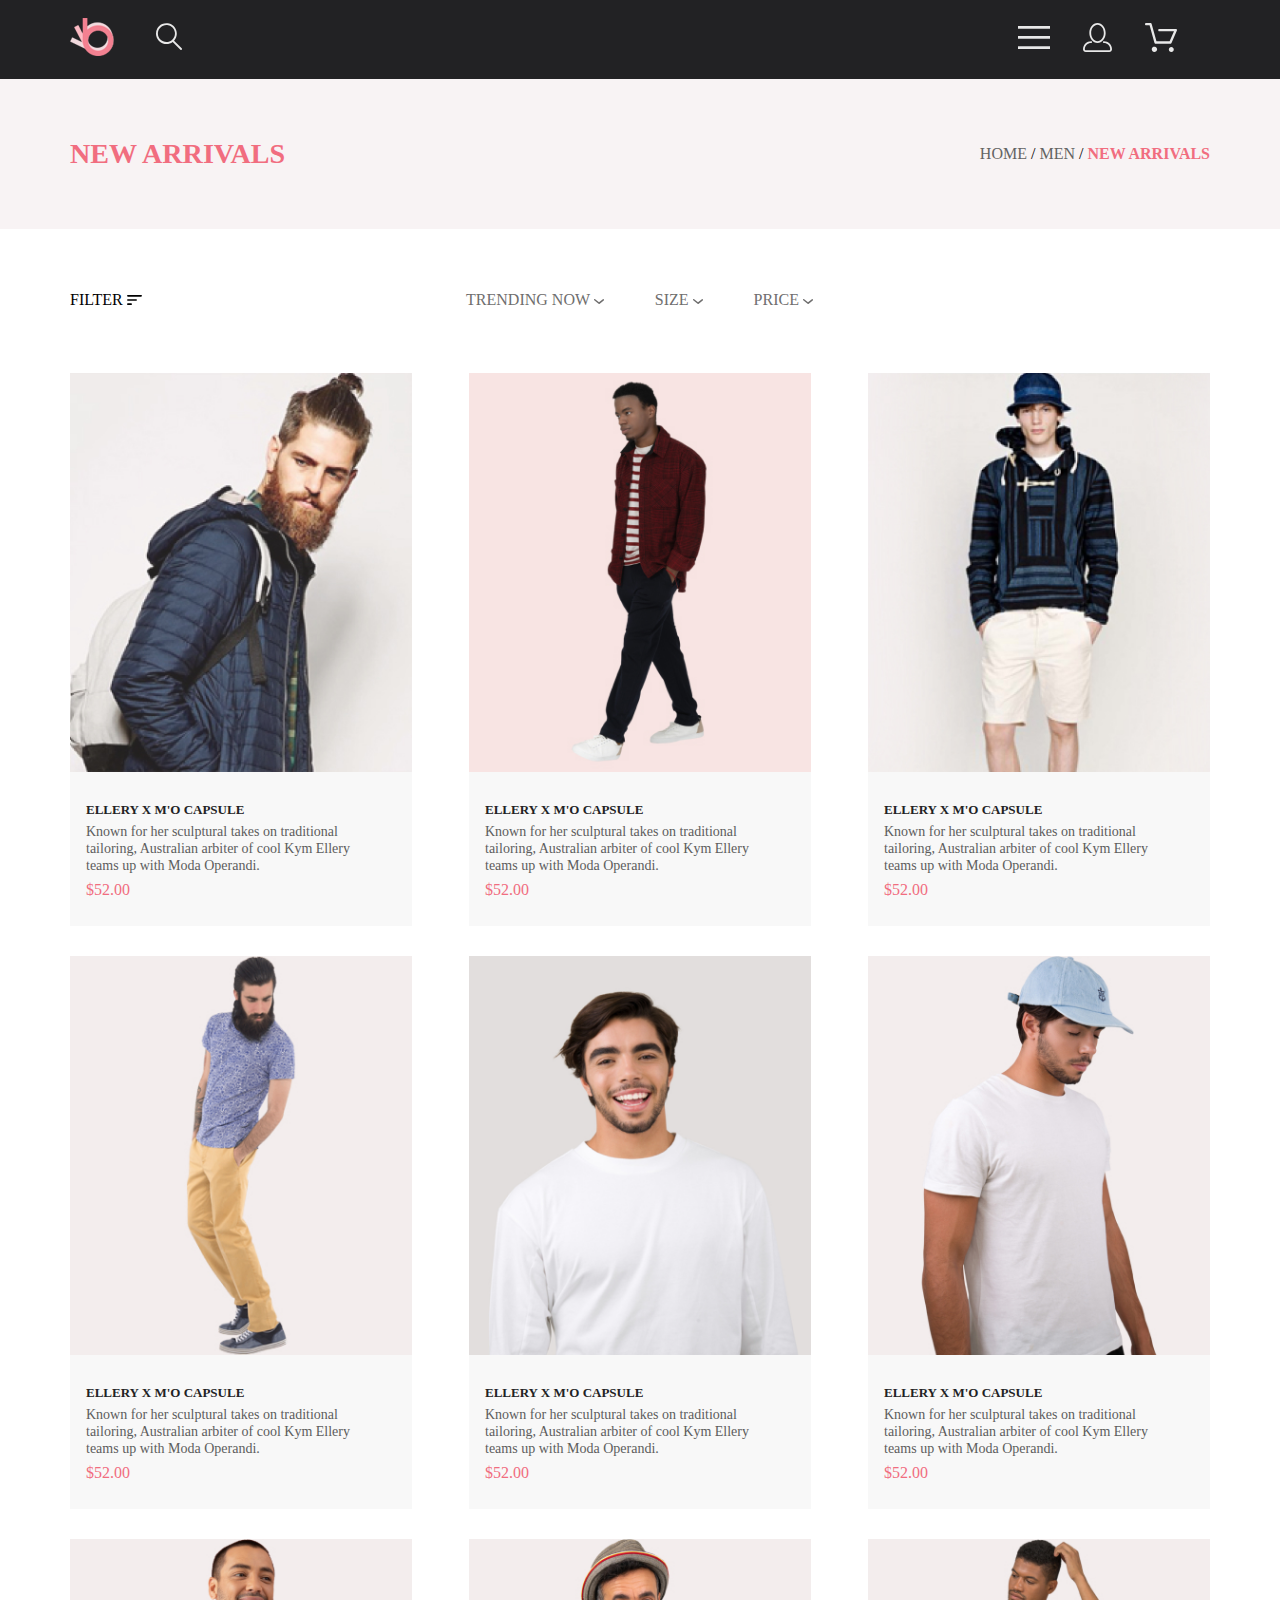
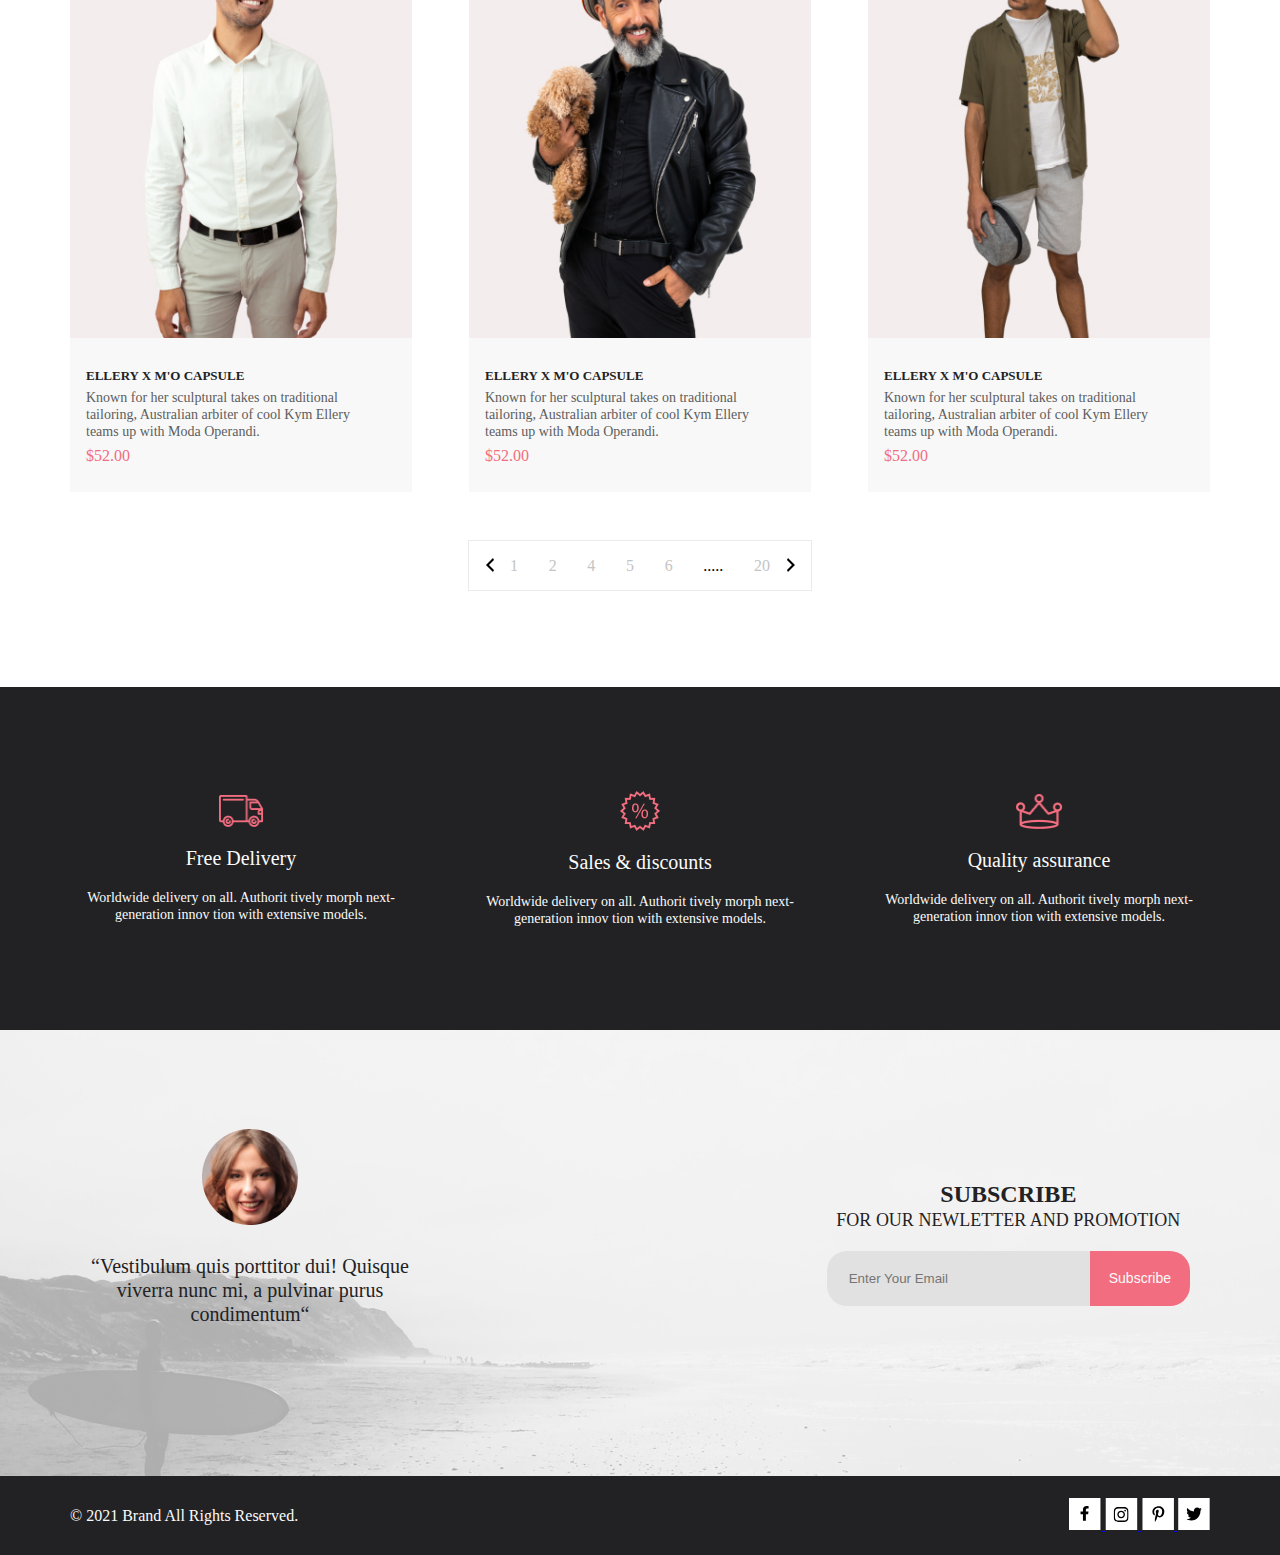
<file: catalog.html>
<!DOCTYPE html>
<html lang="en">

<head>
   <meta charset="UTF-8">
   <meta http-equiv="X-UA-Compatible" content="IE=edge">
   <meta name="viewport" content="width=device-width, initial-scale=1.0">
   <title>Document</title>
   <link rel="stylesheet" href="css/style.css">
   <script src="css/js/menu__btn.js" defer></script>
</head>

<body>

   <header class="header">
      <div class="container header__container">
         <div class="header__left">
            <a class="header__logo" href="index.html">
               <svg width="44" height="38" viewBox="0 0 44 38" fill="none" xmlns="http://www.w3.org/2000/svg"
                  xmlns:xlink="http://www.w3.org/1999/xlink">
                  <rect width="44" height="38" fill="url(#pattern0)" />
                  <defs>
                     <pattern id="pattern0" patternContentUnits="objectBoundingBox" width="1" height="1">
                        <use xlink:href="#image0" transform="scale(0.0227273 0.0263158)" />
                     </pattern>
                     <image id="image0" width="44" height="38"
                        xlink:href="[data-uri]" />
                  </defs>
               </svg>
            </a>
            <a class="menu__catalog" href="catalog.html">
               <svg width="27" height="28" viewBox="0 0 27 28" xmlns="http://www.w3.org/2000/svg">
                  <path
                     d="M19.0596 17.6259C20.6713 15.8658 21.6282 13.6048 21.7698 11.2225C21.9113 8.84018 21.2288 6.48173 19.8369 4.54318C18.445 2.60463 16.4285 1.20404 14.126 0.576619C11.8234 -0.0508009 9.3751 0.13316 7.19217 1.09761C5.00923 2.06205 3.22463 3.74825 2.13804 5.87302C1.05145 7.9978 0.729054 10.4318 1.225 12.7661C1.72094 15.1005 3.00501 17.1932 4.86158 18.6927C6.71814 20.1922 9.03413 21.0072 11.4206 21.0009C13.673 21.004 15.8645 20.27 17.6606 18.9109L25.4086 26.7179C25.4941 26.807 25.5965 26.8781 25.7099 26.927C25.8232 26.9759 25.9452 27.0017 26.0686 27.0029C26.1923 27.0033 26.3148 26.9782 26.4283 26.9292C26.5419 26.8801 26.6441 26.8082 26.7286 26.7179C26.9025 26.537 26.9997 26.2958 26.9997 26.0449C26.9997 25.794 26.9025 25.5528 26.7286 25.3719L19.0596 17.6259ZM2.88662 10.5009C2.89946 8.81563 3.41094 7.17187 4.35659 5.77685C5.30224 4.38183 6.63972 3.29801 8.20044 2.662C9.76115 2.02599 11.4752 1.86627 13.1266 2.20298C14.7779 2.53969 16.2926 3.35775 17.4797 4.55404C18.6668 5.75033 19.4732 7.27129 19.7972 8.92519C20.1212 10.5791 19.9483 12.2919 19.3002 13.8476C18.6522 15.4034 17.5581 16.7325 16.1559 17.6674C14.7536 18.6023 13.1059 19.1011 11.4206 19.1009C9.14916 19.0901 6.97482 18.1784 5.37484 16.566C3.77486 14.9537 2.87998 12.7724 2.88662 10.5009Z" />
               </svg>

            </a>
         </div>

         <div class="header__right">

            <button class="menu__btn">
               <svg width="32" height="23" viewBox="0 0 32 23" xmlns="http://www.w3.org/2000/svg">
                  <path d="M0 23V20.31H32V23H0ZM0 12.76V10.07H32V12.76H0ZM0 2.69V0H32V2.69H0Z" />
               </svg>
            </button>


            <a class="menu_profile" href="registration.html">
               <svg width="29" height="29" viewBox="0 0 29 29" xmlns="http://www.w3.org/2000/svg">
                  <path
                     d="M14.5 19.937C19 19.937 22.656 15.464 22.656 9.968C22.656 4.472 19 0 14.5 0C13.3631 0.0217413 12.2463 0.303398 11.2351 0.823397C10.2239 1.34339 9.34507 2.08794 8.66602 3C7.12663 4.99573 6.30819 7.45381 6.34399 9.974C6.34399 15.465 10 19.937 14.5 19.937ZM14.5 1.813C18 1.813 20.844 5.472 20.844 9.969C20.844 14.466 17.998 18.125 14.5 18.125C11.002 18.125 8.15603 14.465 8.15503 9.969C8.15403 5.473 11 1.813 14.5 1.813ZM20.844 18.125C20.6036 18.125 20.373 18.2205 20.203 18.3905C20.033 18.5605 19.9375 18.7911 19.9375 19.0315C19.9375 19.2719 20.033 19.5025 20.203 19.6725C20.373 19.8425 20.6036 19.938 20.844 19.938C22.526 19.9399 24.1386 20.6088 25.3279 21.7982C26.5172 22.9875 27.1861 24.6 27.188 26.282C27.1875 26.5221 27.0918 26.7523 26.922 26.9221C26.7522 27.0918 26.5221 27.1875 26.282 27.188H2.71997C2.47985 27.1875 2.24975 27.0918 2.07996 26.9221C1.91016 26.7523 1.81449 26.5221 1.81396 26.282C1.81608 24.6001 2.48517 22.9877 3.67444 21.7985C4.86371 20.6092 6.47608 19.9401 8.15796 19.938C8.39824 19.938 8.62868 19.8425 8.79858 19.6726C8.96849 19.5027 9.06396 19.2723 9.06396 19.032C9.06396 18.7917 8.96849 18.5613 8.79858 18.3914C8.62868 18.2215 8.39824 18.126 8.15796 18.126C5.99541 18.1279 3.92201 18.9875 2.39258 20.5164C0.863144 22.0453 0.00264777 24.1185 0 26.281C0.000794067 27.0019 0.287502 27.693 0.797241 28.2027C1.30698 28.7125 1.99811 28.9992 2.71899 29H26.282C27.0027 28.9989 27.6936 28.7121 28.2031 28.2024C28.7126 27.6927 28.9992 27.0017 29 26.281C28.9974 24.1187 28.1372 22.0457 26.6083 20.5168C25.0793 18.9878 23.0063 18.1276 20.844 18.125Z" />
               </svg>
            </a>

            <a class="menu_cart" href="cart.html">
               <svg width="32" height="29" viewBox="0 0 32 29" xmlns="http://www.w3.org/2000/svg">
                  <path
                     d="M26.2009 29C25.5532 28.9738 24.9415 28.6948 24.4972 28.2227C24.0529 27.7506 23.8114 27.1232 23.8245 26.475C23.8376 25.8269 24.1043 25.2097 24.5673 24.7559C25.0303 24.3022 25.6527 24.048 26.301 24.048C26.9493 24.048 27.5717 24.3022 28.0347 24.7559C28.4977 25.2097 28.7644 25.8269 28.7775 26.475C28.7906 27.1232 28.549 27.7506 28.1047 28.2227C27.6604 28.6948 27.0488 28.9738 26.401 29H26.2009ZM6.75293 26.32C6.75293 25.79 6.91011 25.2718 7.20459 24.8311C7.49907 24.3904 7.91764 24.0469 8.40735 23.844C8.89705 23.6412 9.43594 23.5881 9.95581 23.6915C10.4757 23.7949 10.9532 24.0502 11.328 24.425C11.7028 24.7998 11.9581 25.2773 12.0615 25.7972C12.1649 26.317 12.1118 26.8559 11.9089 27.3456C11.7061 27.8353 11.3626 28.2539 10.9219 28.5483C10.4812 28.8428 9.96304 29 9.43298 29C9.08087 29.0003 8.73212 28.9311 8.40674 28.7966C8.08136 28.662 7.78569 28.4646 7.53662 28.2158C7.28755 27.9669 7.09001 27.6713 6.9552 27.3461C6.82039 27.0208 6.75098 26.6721 6.75098 26.32H6.75293ZM10.553 20.686C10.2935 20.6868 10.0409 20.6024 9.83411 20.4457C9.62727 20.2891 9.47758 20.0689 9.40796 19.819L4.57495 2.36401H1.18201C0.868521 2.36401 0.567859 2.23947 0.346191 2.01781C0.124523 1.79614 0 1.49549 0 1.18201C0 0.868519 0.124523 0.567873 0.346191 0.346205C0.567859 0.124537 0.868521 5.81268e-06 1.18201 5.81268e-06H5.46301C5.7225 -0.00080736 5.97504 0.0837201 6.18176 0.240568C6.38848 0.397416 6.53784 0.617884 6.60693 0.868006L11.4399 18.323H24.6179L29.001 8.27501H14.401C14.2428 8.27961 14.0854 8.25242 13.9379 8.19507C13.7904 8.13771 13.6559 8.05134 13.5424 7.94108C13.4288 7.83082 13.3386 7.69891 13.277 7.55315C13.2154 7.40739 13.1836 7.25075 13.1836 7.0925C13.1836 6.93426 13.2154 6.77762 13.277 6.63186C13.3386 6.4861 13.4288 6.35419 13.5424 6.24393C13.6559 6.13367 13.7904 6.0473 13.9379 5.98994C14.0854 5.93259 14.2428 5.90541 14.401 5.91001H30.814C31.0097 5.90996 31.2022 5.95866 31.3744 6.05172C31.5465 6.14478 31.6928 6.27926 31.7999 6.44301C31.9078 6.60729 31.9734 6.79569 31.9908 6.99145C32.0083 7.18721 31.9771 7.38424 31.9 7.565L26.495 19.977C26.4026 20.1876 26.251 20.3668 26.0585 20.4927C25.866 20.6186 25.641 20.6858 25.411 20.686H10.553Z" />
               </svg>
            </a>

            <nav class="menu__nav close">
               <button class="menu__close">
                  <svg width="13" height="13" viewBox="0 0 13 13" f xmlns="http://www.w3.org/2000/svg">
                     <path
                        d="M7.4158 6.00409L11.7158 1.71409C11.9041 1.52579 12.0099 1.27039 12.0099 1.00409C12.0099 0.73779 11.9041 0.482395 11.7158 0.294092C11.5275 0.105788 11.2721 0 11.0058 0C10.7395 0 10.4841 0.105788 10.2958 0.294092L6.0058 4.59409L1.7158 0.294092C1.52749 0.105788 1.2721 -1.9841e-09 1.0058 0C0.739497 1.9841e-09 0.484102 0.105788 0.295798 0.294092C0.107495 0.482395 0.0017066 0.73779 0.0017066 1.00409C0.0017066 1.27039 0.107495 1.52579 0.295798 1.71409L4.5958 6.00409L0.295798 10.2941C0.20207 10.3871 0.127676 10.4977 0.0769072 10.6195C0.0261385 10.7414 0 10.8721 0 11.0041C0 11.1361 0.0261385 11.2668 0.0769072 11.3887C0.127676 11.5105 0.20207 11.6211 0.295798 11.7141C0.388761 11.8078 0.499362 11.8822 0.621222 11.933C0.743081 11.9838 0.873786 12.0099 1.0058 12.0099C1.13781 12.0099 1.26852 11.9838 1.39038 11.933C1.51223 11.8822 1.62284 11.8078 1.7158 11.7141L6.0058 7.41409L10.2958 11.7141C10.3888 11.8078 10.4994 11.8822 10.6212 11.933C10.7431 11.9838 10.8738 12.0099 11.0058 12.0099C11.1378 12.0099 11.2685 11.9838 11.3904 11.933C11.5122 11.8822 11.6228 11.8078 11.7158 11.7141C11.8095 11.6211 11.8839 11.5105 11.9347 11.3887C11.9855 11.2668 12.0116 11.1361 12.0116 11.0041C12.0116 10.8721 11.9855 10.7414 11.9347 10.6195C11.8839 10.4977 11.8095 10.3871 11.7158 10.2941L7.4158 6.00409Z" />
                  </svg>
               </button>
               <h2 class="menu__title">MENU</h2>
               <h3 class="menu__heading">MAN</h3>
               <ul class="nav__list">
                  <li class="nav__item">
                     <a href="#" class="nav__link">Accessories</a>
                  </li>

                  <li class="nav__item">
                     <a href="#" class="nav__link">Bags</a>
                  </li>

                  <li class="nav__item">
                     <a href="#" class="nav__link">Denim</a>
                  </li>

                  <li class="nav__item">
                     <a href="#" class="nav__link">T-Shirts</a>
                  </li>

               </ul>

               <h3 class="menu__heading">WOMAN</h3>
               <ul class="nav__list">
                  <li class="nav__item">
                     <a href="#" class="nav__link">Accessories</a>
                  </li>
                  <li class="nav__item">
                     <a href="#" class="nav__link">Jackets & Coats</a>
                  </li>
                  <li class="nav__item">
                     <a href="#" class="nav__link">Polos</a>
                  </li>
                  <li class="nav__item">
                     <a href="#" class="nav__link">T-Shirts</a>
                  </li>
                  <li class="nav__item">
                     <a href="#" class="nav__link">Shirts</a>
                  </li>
               </ul>

               <h3 class="menu__heading">KIDS</h3>
               <ul class="nav__list">
                  <li class="nav__item">
                     <a href="#" class="nav__link">Accessories</a>
                  </li>
                  <li class="nav__item">
                     <a href="#" class="nav__link">Jackets & Coats</a>
                  </li>
                  <li class="nav__item">
                     <a href="#" class="nav__link">Polos</a>
                  </li>
                  <li class="nav__item">
                     <a href="#" class="nav__link">T-Shirts</a>
                  </li>
                  <li class="nav__item">
                     <a href="#" class="nav__link">Shirts</a>
                  </li>
                  <li class="nav__item">
                     <a href="#" class="nav__link">Bags</a>
                  </li>
               </ul>
            </nav>
         </div>

      </div>

   </header>

   <main>

      <section class="main__header">
         <div class="container main__title">
            <div class="main__title__left">
               <h3>NEW ARRIVALS </h3>
            </div>
            <div class="main__title__right">
               <a class="main__title__ancor" href="#">HOME </a>
               /
               <a class="main__title__ancor" href="#">MEN </a>
               /
               <a class="main__title__ancor" href="#"><span> NEW ARRIVALS</span></a>

            </div>

         </div>
      </section>

      <section class="filters">
         <div class="container catalog__filters">
            <details class="filter__left">
               <summary> <span>FILTER</span>
                  <svg width="15" height="10" viewBox="0 0 15 10" xmlns="http://www.w3.org/2000/svg">
                     <path
                        d="M0.833333 10H4.16667C4.625 10 5 9.625 5 9.16667C5 8.70833 4.625 8.33333 4.16667 8.33333H0.833333C0.375 8.33333 0 8.70833 0 9.16667C0 9.625 0.375 10 0.833333 10ZM0 0.833333C0 1.29167 0.375 1.66667 0.833333 1.66667H14.1667C14.625 1.66667 15 1.29167 15 0.833333C15 0.375 14.625 0 14.1667 0H0.833333C0.375 0 0 0.375 0 0.833333ZM0.833333 5.83333H9.16667C9.625 5.83333 10 5.45833 10 5C10 4.54167 9.625 4.16667 9.16667 4.16667H0.833333C0.375 4.16667 0 4.54167 0 5C0 5.45833 0.375 5.83333 0.833333 5.83333Z" />
                  </svg>
               </summary>
               <div class="fiter-content">
                  <details>
                     <summary class="filter__left__title">CATEGORY</summary>
                     <ul>
                        <li><a href="#" class="category_items">Accessories</a>
                        </li>
                        <li><a href="#" class="category_items">Bags</a>
                        </li>
                        <li><a href="#" class="category_items">Denim</a>
                        </li>
                        <li><a href="#" class="category_items">Hoodies & Sweatshirts</a>
                        </li>
                        <li><a href="#" class="category_items">Jackets & Coats</a>
                        </li>
                        <li><a href="#" class="category_items">Polos</a>
                        </li>
                        <li><a href="#" class="category_items">Shirts</a>
                        </li>
                        <li><a href="#" class="category_items">Shoes</a>
                        </li>
                        <li><a href="#" class="category_items">Sweaters & Knits</a>
                        </li>
                        <li><a href="#" class="category_items">T-Shirts</a>
                        </li>
                        <li><a href="#" class="category_items">Tanks</a>
                        </li>
                     </ul>
                  </details>
                  <details>
                     <summary class="filter__left__title">BRAND</summary>
                  </details>
                  <details>
                     <summary class="filter__left__title">DESIGNER</summary>
                  </details>
               </div>
            </details>

            <div class="filters__another">

               <div class="filters__another__item">
                  <details class="filter__details">
                     <summary>
                        <p>TRENDING NOW <svg width="11" height="6" viewBox="0 0 11 6"
                              xmlns="http://www.w3.org/2000/svg">
                              <path
                                 d="M5.00214 5.00214C4.83521 5.00247 4.67343 4.94433 4.54488 4.83782L0.258102 1.2655C0.112196 1.14422 0.0204417 0.969958 0.00302325 0.781035C-0.0143952 0.592112 0.0439493 0.404007 0.165221 0.258101C0.286493 0.112196 0.460759 0.0204417 0.649682 0.00302327C0.838605 -0.0143952 1.02671 0.043949 1.17262 0.165221L5.00214 3.36602L8.83167 0.279536C8.90475 0.220188 8.98884 0.175869 9.0791 0.149125C9.16937 0.122382 9.26403 0.113741 9.35764 0.1237C9.45126 0.133659 9.54198 0.162021 9.6246 0.207156C9.70722 0.252292 9.7801 0.313311 9.83906 0.386705C9.90449 0.460167 9.95405 0.546351 9.98462 0.639855C10.0152 0.733359 10.0261 0.83217 10.0167 0.930097C10.0073 1.02802 9.97784 1.12296 9.93005 1.20895C9.88227 1.29494 9.81723 1.37013 9.73904 1.42982L5.45225 4.88068C5.32002 4.97036 5.16154 5.01312 5.00214 5.00214Z" />
                           </svg></p>
                     </summary>
                     <div class="filter__another__content">

                        <p><label> <input class="filter__size__content__box" type="checkbox">
                              Шлепки</label>
                        </p>

                        <p><label> <input class="filter__size__content__box" type="checkbox">
                              Панамы</label>
                        </p>

                        <p><label> <input class="filter__size__content__box" type="checkbox">
                              ТРеники</label>
                        </p>

                        <p><label> <input class="filter__size__content__box" type="checkbox">
                              Пивас</label>
                        </p>
                     </div>
                  </details>

               </div>


               <div class="filters__another__item">
                  <details class="filter__details">
                     <summary>
                        <p>SIZE <svg width="11" height="6" viewBox="0 0 11 6" xmlns="http://www.w3.org/2000/svg">
                              <path
                                 d="M5.00214 5.00214C4.83521 5.00247 4.67343 4.94433 4.54488 4.83782L0.258102 1.2655C0.112196 1.14422 0.0204417 0.969958 0.00302325 0.781035C-0.0143952 0.592112 0.0439493 0.404007 0.165221 0.258101C0.286493 0.112196 0.460759 0.0204417 0.649682 0.00302327C0.838605 -0.0143952 1.02671 0.043949 1.17262 0.165221L5.00214 3.36602L8.83167 0.279536C8.90475 0.220188 8.98884 0.175869 9.0791 0.149125C9.16937 0.122382 9.26403 0.113741 9.35764 0.1237C9.45126 0.133659 9.54198 0.162021 9.6246 0.207156C9.70722 0.252292 9.7801 0.313311 9.83906 0.386705C9.90449 0.460167 9.95405 0.546351 9.98462 0.639855C10.0152 0.733359 10.0261 0.83217 10.0167 0.930097C10.0073 1.02802 9.97784 1.12296 9.93005 1.20895C9.88227 1.29494 9.81723 1.37013 9.73904 1.42982L5.45225 4.88068C5.32002 4.97036 5.16154 5.01312 5.00214 5.00214Z" />
                           </svg></p>
                     </summary>
                     <div class="filter__another__content">

                        <p> <label><input class="filter__size__content__box" type="checkbox">
                              XS</label>
                        </p>

                        <p> <label><input class="filter__size__content__box" type="checkbox">
                              S</label>
                        </p>

                        <p> <label><input class="filter__size__content__box" type="checkbox">
                              M</label>
                        </p>

                        <p><label><input class="filter__size__content__box" type="checkbox">
                              L</label>
                        </p>
                     </div>
                  </details>
               </div>

               <div class="filters__another__item">
                  <details class="filter__details">
                     <summary>
                        <p>PRICE <svg width="11" height="6" viewBox="0 0 11 6" xmlns="http://www.w3.org/2000/svg">
                              <path
                                 d="M5.00214 5.00214C4.83521 5.00247 4.67343 4.94433 4.54488 4.83782L0.258102 1.2655C0.112196 1.14422 0.0204417 0.969958 0.00302325 0.781035C-0.0143952 0.592112 0.0439493 0.404007 0.165221 0.258101C0.286493 0.112196 0.460759 0.0204417 0.649682 0.00302327C0.838605 -0.0143952 1.02671 0.043949 1.17262 0.165221L5.00214 3.36602L8.83167 0.279536C8.90475 0.220188 8.98884 0.175869 9.0791 0.149125C9.16937 0.122382 9.26403 0.113741 9.35764 0.1237C9.45126 0.133659 9.54198 0.162021 9.6246 0.207156C9.70722 0.252292 9.7801 0.313311 9.83906 0.386705C9.90449 0.460167 9.95405 0.546351 9.98462 0.639855C10.0152 0.733359 10.0261 0.83217 10.0167 0.930097C10.0073 1.02802 9.97784 1.12296 9.93005 1.20895C9.88227 1.29494 9.81723 1.37013 9.73904 1.42982L5.45225 4.88068C5.32002 4.97036 5.16154 5.01312 5.00214 5.00214Z" />
                           </svg></p>
                     </summary>
                     <div class="filter__another__content">

                        <p> <label><input class="filter__size__content__box" type="checkbox">
                              100р</label>
                        </p>

                        <p><label> <input class="filter__size__content__box" type="checkbox">
                              500р</label>
                        </p>

                        <p><label><input class="filter__size__content__box" type="checkbox">
                              1000р</label>
                        </p>

                        <p><label> <input class="filter__size__content__box" type="checkbox">
                              5000р</label>
                        </p>
                     </div>
                  </details>

               </div>

            </div>
         </div>
      </section>

      <section class="fetured_items">
         <div class="container">
            <div class="fetured_items__container">

               <div class="item_cards item_cards__1">
                  <div class="card__img__block">
                     <img class="card_img" src="image/card_images/card_1.jpg" alt="card_1">
                     <div class="card__overlay">
                        <button class="card__add">Add to Cart
                        </button>
                     </div>
                  </div>
                  <div class="item_cards_content">
                     <h5><a href="product.html"> ELLERY X M'O CAPSULE</a></h5>
                     <p>Known for her sculptural takes on traditional tailoring, Australian arbiter of cool Kym Ellery
                        teams up with Moda Operandi.</p>
                     <span>$52.00</span>
                  </div>
               </div>

               <div class="item_cards item_cards__7">
                  <div class="card__img__block">
                     <img class="card_img" src="image/card_images/card_7.jpg" alt="card_1">
                     <div class="card__overlay">
                        <button class="card__add">Add to Cart
                        </button>
                     </div>
                  </div>
                  <div class="item_cards_content">
                     <h5><a href="product.html"> ELLERY X M'O CAPSULE</a></h5>
                     <p>Known for her sculptural takes on traditional tailoring, Australian arbiter of cool Kym Ellery
                        teams up with Moda Operandi.</p>
                     <span>$52.00</span>
                  </div>
               </div>

               <div class="item_cards item_cards__3">
                  <div class="card__img__block">
                     <img class="card_img" src="image/card_images/card_3.jpg" alt="card_1">
                     <div class="card__overlay">
                        <button class="card__add">Add to Cart
                        </button>
                     </div>
                  </div>
                  <div class="item_cards_content">
                     <h5><a href="product.html"> ELLERY X M'O CAPSULE</a></h5>
                     <p>Known for her sculptural takes on traditional tailoring, Australian arbiter of cool Kym Ellery
                        teams up with Moda Operandi.</p>
                     <span>$52.00</span>
                  </div>
               </div>

               <div class="item_cards item_cards__4">
                  <div class="card__img__block">
                     <img class="card_img" src="image/card_images/card_4.jpg" alt="card_1">
                     <div class="card__overlay">
                        <button class="card__add">Add to Cart
                        </button>
                     </div>
                  </div>
                  <div class="item_cards_content">
                     <h5><a href="product.html"> ELLERY X M'O CAPSULE</a></h5>
                     <p>Known for her sculptural takes on traditional tailoring, Australian arbiter of cool Kym Ellery
                        teams up with Moda Operandi.</p>
                     <span>$52.00</span>
                  </div>
               </div>

               <div class="item_cards item_cards__8">
                  <div class="card__img__block">
                     <img class="card_img" src="image/card_images/card_8.png" alt="card_1">
                     <div class="card__overlay">
                        <button class="card__add">Add to Cart
                        </button>
                     </div>
                  </div>
                  <div class="item_cards_content">
                     <h5><a href="product.html"> ELLERY X M'O CAPSULE</a></h5>
                     <p>Known for her sculptural takes on traditional tailoring, Australian arbiter of cool Kym Ellery
                        teams up with Moda Operandi.</p>
                     <span>$52.00</span>
                  </div>
               </div>

               <div class="item_cards item_cards__9">
                  <div class="card__img__block">
                     <img class="card_img" src="image/card_images/card_9.jpg" alt="card_1">
                     <div class="card__overlay">
                        <button class="card__add">Add to Cart
                        </button>
                     </div>
                  </div>
                  <div class="item_cards_content">
                     <h5><a href="product.html"> ELLERY X M'O CAPSULE</a></h5>
                     <p>Known for her sculptural takes on traditional tailoring, Australian arbiter of cool Kym Ellery
                        teams up with Moda Operandi.</p>
                     <span>$52.00</span>
                  </div>
               </div>
               <div class="item_cards item_cards__10">
                  <div class="card__img__block">
                     <img class="card_img" src="image/card_images/card_10.jpg" alt="card_1">
                     <div class="card__overlay">
                        <button class="card__add">Add to Cart
                        </button>
                     </div>
                  </div>
                  <div class="item_cards_content">
                     <h5><a href="product.html"> ELLERY X M'O CAPSULE</a></h5>
                     <p>Known for her sculptural takes on traditional tailoring, Australian arbiter of cool Kym Ellery
                        teams up with Moda Operandi.</p>
                     <span>$52.00</span>
                  </div>
               </div>
               <div class="item_cards item_cards__11">
                  <div class="card__img__block">
                     <img class="card_img" src="image/card_images/card_11.jpg" alt="card_1">
                     <div class="card__overlay">
                        <button class="card__add">Add to Cart
                        </button>
                     </div>
                  </div>
                  <div class="item_cards_content">
                     <h5><a href="product.html"> ELLERY X M'O CAPSULE</a></h5>
                     <p>Known for her sculptural takes on traditional tailoring, Australian arbiter of cool Kym Ellery
                        teams up with Moda Operandi.</p>
                     <span>$52.00</span>
                  </div>
               </div>
               <div class="item_cards item_cards__12">
                  <div class="card__img__block">
                     <img class="card_img" src="image/card_images/card_12.jpg" alt="card_1">
                     <div class="card__overlay">
                        <button class="card__add">Add to Cart
                        </button>
                     </div>
                  </div>
                  <div class="item_cards_content">
                     <h5><a href="product.html"> ELLERY X M'O CAPSULE</a></h5>
                     <p>Known for her sculptural takes on traditional tailoring, Australian arbiter of cool Kym Ellery
                        teams up with Moda Operandi.</p>
                     <span>$52.00</span>
                  </div>
               </div>
            </div>

            <div class="container fetured__pagination">
               <div class="pagination__items">
                  <button class="pagination__button__left">
                     <svg width="9" height="14" viewBox="0 0 9 14" xmlns="http://www.w3.org/2000/svg">
                        <path d="M8.99512 2L3.99512 7L8.99512 12L7.99512 14L0.995117 7L7.99512 0L8.99512 2Z" />
                     </svg>
                  </button>
                  <div class="pagination__select">
                     <a href="#">1</a>&nbsp;
                     <a href="#">2</a>&nbsp;
                     <a href="#">4</a>&nbsp;
                     <a href="#">5</a>&nbsp;
                     <a href="#">6</a>&nbsp;
                     <span>.....</span>&nbsp;
                     <a href="#">20</a>
                  </div>

                  <button class="pagination__button__right">
                     <svg width="9" height="14" viewBox="0 0 9 14" xmlns="http://www.w3.org/2000/svg">
                        <path d="M0.994995 12L5.995 7L0.994995 2L1.995 0L8.995 7L1.995 14L0.994995 12Z" />
                     </svg>

                  </button>
               </div>
            </div>
         </div>
      </section>



   </main>

   <footer class="footer">
      <div class="footer__head">
         <div class="container footer__heading">
            <div class="footer_card footer__heading__delivery">
               <img width="45" height="32" src="image/footer_logo1.png" alt="logo1">
               <br>
               <h4>Free Delivery</h4>
               <br>
               <p>Worldwide delivery on all. Authorit tively morph next-generation innov tion with extensive models.</p>
            </div>
            <div class="footer_card footer__heading__sales">
               <img width="40" height="40" src="image/footer__logo2.png" alt="logo2">
               <br>
               <h4>Sales & discounts</h4>
               <br>
               <p>Worldwide delivery on all. Authorit tively morph next-generation innov tion with extensive models.</p>
            </div>
            <div class="footer_card footer__heading__quality">
               <img width="47" height="35" src="image/footer_logo3.png" alt="logo3">
               <br>
               <h4>Quality assurance</h4>
               <br>
               <p>Worldwide delivery on all. Authorit tively morph next-generation innov tion with extensive models.</p>
            </div>
         </div>
      </div>
      <div class="footer__middle">
         <div class="container footer__info">
            <div class="footer__info__left">
               <img width="96" height="96" src="image/footer_face.png" alt="footer_face">
               <br>
               <br>
               <p>“Vestibulum quis porttitor dui! Quisque viverra nunc mi, a pulvinar purus condimentum“</p>
            </div>

            <div class="footer__info__right">
               <h3>SUBSCRIBE</h3>
               <p> FOR OUR NEWLETTER AND PROMOTION</p>

               <form class="footer__form">
                  <input class="footer__input" type="email" value="" placeholder="Enter Your Email">

                  <button class="footer__button" value="">Subscribe</button>

               </form>
            </div>
         </div>
      </div>
      <div class="footer__bottom">
         <div class="container bottom__container">
            <div class="all_right">
               <p>© <time datetime="2021">2021</time> Brand All Rights Reserved.</p>
            </div>
            <div class="social__media">
               <a href="#">
                  <svg width="32" height="32" viewBox="0 0 32 32" fill="none" xmlns="http://www.w3.org/2000/svg">
                     <path d="M31.4506 0H0V32H31.4506V0Z" fill="white" />
                     <path
                        d="M19.0884 16.28L19.5069 13.616H16.8902V11.8873C16.8902 11.1585 17.2557 10.4481 18.4277 10.4481H19.6172V8.17997C19.6172 8.17997 18.5377 8 17.5056 8C15.3507 8 13.9422 9.27593 13.9422 11.5857V13.616H11.5469V16.28H13.9422V22.72H16.8902V16.28H19.0884Z"
                        fill="black" />
                  </svg>
               </a>
               <a href="#">
                  <svg width="33" height="32" viewBox="0 0 33 32" fill="none" xmlns="http://www.w3.org/2000/svg">
                     <path d="M32.1889 0H0.738281V32H32.1889V0Z" fill="white" />
                     <g clip-path="url(#clip0)">
                        <path
                           d="M16.139 12.6816C14.0238 12.6816 12.3177 14.3849 12.3177 16.4966C12.3177 18.6083 14.0238 20.3117 16.139 20.3117C18.2541 20.3117 19.9602 18.6083 19.9602 16.4966C19.9602 14.3849 18.2541 12.6816 16.139 12.6816ZM16.139 18.9769C14.7721 18.9769 13.6547 17.8646 13.6547 16.4966C13.6547 15.1287 14.7688 14.0164 16.139 14.0164C17.5092 14.0164 18.6233 15.1287 18.6233 16.4966C18.6233 17.8646 17.5058 18.9769 16.139 18.9769ZM21.0078 12.5255C21.0078 13.0203 20.6087 13.4154 20.1165 13.4154C19.621 13.4154 19.2252 13.0169 19.2252 12.5255C19.2252 12.0341 19.6243 11.6357 20.1165 11.6357C20.6087 11.6357 21.0078 12.0341 21.0078 12.5255ZM23.5386 13.4287C23.4821 12.2367 23.2094 11.1808 22.3347 10.3109C21.4634 9.44097 20.4058 9.1687 19.2119 9.10894C17.9814 9.03921 14.2932 9.03921 13.0627 9.10894C11.8721 9.16538 10.8145 9.43765 9.93987 10.3076C9.06522 11.1775 8.79584 12.2333 8.73597 13.4253C8.66613 14.6539 8.66613 18.3361 8.73597 19.5646C8.79251 20.7566 9.06522 21.8124 9.93987 22.6824C10.8145 23.5523 11.8688 23.8246 13.0627 23.8843C14.2932 23.9541 17.9814 23.9541 19.2119 23.8843C20.4058 23.8279 21.4634 23.5556 22.3347 22.6824C23.2061 21.8124 23.4788 20.7566 23.5386 19.5646C23.6085 18.3361 23.6085 14.6572 23.5386 13.4287ZM21.949 20.8828C21.6895 21.5335 21.1874 22.0349 20.5322 22.2972C19.5511 22.6857 17.2231 22.596 16.139 22.596C15.0548 22.596 12.7235 22.6824 11.7457 22.2972C11.0939 22.0382 10.5917 21.5369 10.329 20.8828C9.93987 19.9033 10.0297 17.5791 10.0297 16.4966C10.0297 15.4142 9.9432 13.0867 10.329 12.1105C10.5884 11.4597 11.0906 10.9583 11.7457 10.696C12.7268 10.3076 15.0548 10.3972 16.139 10.3972C17.2231 10.3972 19.5545 10.3109 20.5322 10.696C21.184 10.955 21.6862 11.4564 21.949 12.1105C22.3381 13.09 22.2483 15.4142 22.2483 16.4966C22.2483 17.5791 22.3381 19.9066 21.949 20.8828Z"
                           fill="black" />
                     </g>
                     <defs>
                        <clipPath id="clip0">
                           <rect width="14.8991" height="17" fill="white" transform="translate(8.68555 8)" />
                        </clipPath>
                     </defs>
                  </svg>
               </a>
               <a href="#">
                  <svg width="32" height="32" viewBox="0 0 32 32" fill="none" xmlns="http://www.w3.org/2000/svg">
                     <path d="M31.9252 0H0.474609V32H31.9252V0Z" fill="white" />
                     <g clip-path="url(#clip0)">
                        <path
                           d="M16.7403 8.20312C13.5556 8.20312 10.4082 10.3406 10.4082 13.8C10.4082 16 11.6374 17.25 12.3823 17.25C12.6896 17.25 12.8666 16.3875 12.8666 16.1438C12.8666 15.8531 12.1309 15.2344 12.1309 14.025C12.1309 11.5125 14.0305 9.73125 16.4889 9.73125C18.6027 9.73125 20.1671 10.9406 20.1671 13.1625C20.1671 14.8219 19.506 17.9344 17.3642 17.9344C16.5913 17.9344 15.9302 17.3719 15.9302 16.5656C15.9302 15.3844 16.7496 14.2406 16.7496 13.0219C16.7496 10.9531 13.835 11.3281 13.835 13.8281C13.835 14.3531 13.9002 14.9344 14.133 15.4125C13.7046 17.2688 12.8293 20.0344 12.8293 21.9469C12.8293 22.5375 12.9131 23.1188 12.969 23.7094C13.0745 23.8281 13.0218 23.8156 13.1832 23.7563C14.7476 21.6 14.6917 21.1781 15.3994 18.3562C15.7812 19.0875 16.7683 19.4812 17.5505 19.4812C20.8469 19.4812 22.3275 16.2469 22.3275 13.3313C22.3275 10.2281 19.6643 8.20312 16.7403 8.20312Z"
                           fill="black" />
                     </g>
                     <defs>
                        <clipPath id="clip0">
                           <rect width="11.9193" height="16" fill="white" transform="translate(10.4082 8)" />
                        </clipPath>
                     </defs>
                  </svg>
               </a>
               <a href="#">
                  <svg width="32" height="32" viewBox="0 0 32 32" fill="none" xmlns="http://www.w3.org/2000/svg">
                     <path d="M31.6635 0H0.212891V32H31.6635V0Z" fill="white" />
                     <g clip-path="url(#clip0)">
                        <path
                           d="M22.417 12.7405C22.427 12.8826 22.427 13.0248 22.427 13.1669C22.427 17.5019 19.1498 22.4969 13.1599 22.4969C11.3145 22.4969 9.60022 21.9588 8.1582 21.0248C8.4204 21.0552 8.67247 21.0654 8.94475 21.0654C10.4674 21.0654 11.8691 20.5476 12.9884 19.6644C11.5565 19.6339 10.3565 18.6898 9.94305 17.3903C10.1447 17.4207 10.3464 17.441 10.5582 17.441C10.8506 17.441 11.1431 17.4004 11.4153 17.3294C9.92291 17.0248 8.80355 15.705 8.80355 14.1111V14.0705C9.23715 14.3141 9.74139 14.4664 10.2758 14.4867C9.39849 13.8979 8.82373 12.8928 8.82373 11.7557C8.82373 11.1466 8.98504 10.5882 9.26741 10.1009C10.8708 12.0908 13.2809 13.3902 15.9833 13.5324C15.9329 13.2887 15.9027 13.035 15.9027 12.7811C15.9027 10.974 17.3548 9.50195 19.1598 9.50195C20.0976 9.50195 20.9446 9.89789 21.5396 10.5375C22.2757 10.3954 22.9816 10.1212 23.6068 9.74561C23.3648 10.507 22.8505 11.1466 22.1749 11.5527C22.8304 11.4817 23.4657 11.2989 24.0505 11.0451C23.6069 11.6948 23.0522 12.2735 22.417 12.7405Z"
                           fill="black" />
                     </g>
                     <defs>
                        <clipPath id="clip0">
                           <rect width="15.8924" height="16" fill="white" transform="translate(8.1582 8)" />
                        </clipPath>
                     </defs>
                  </svg>

               </a>
            </div>
         </div>
      </div>

   </footer>

</body>

</html>
</file>
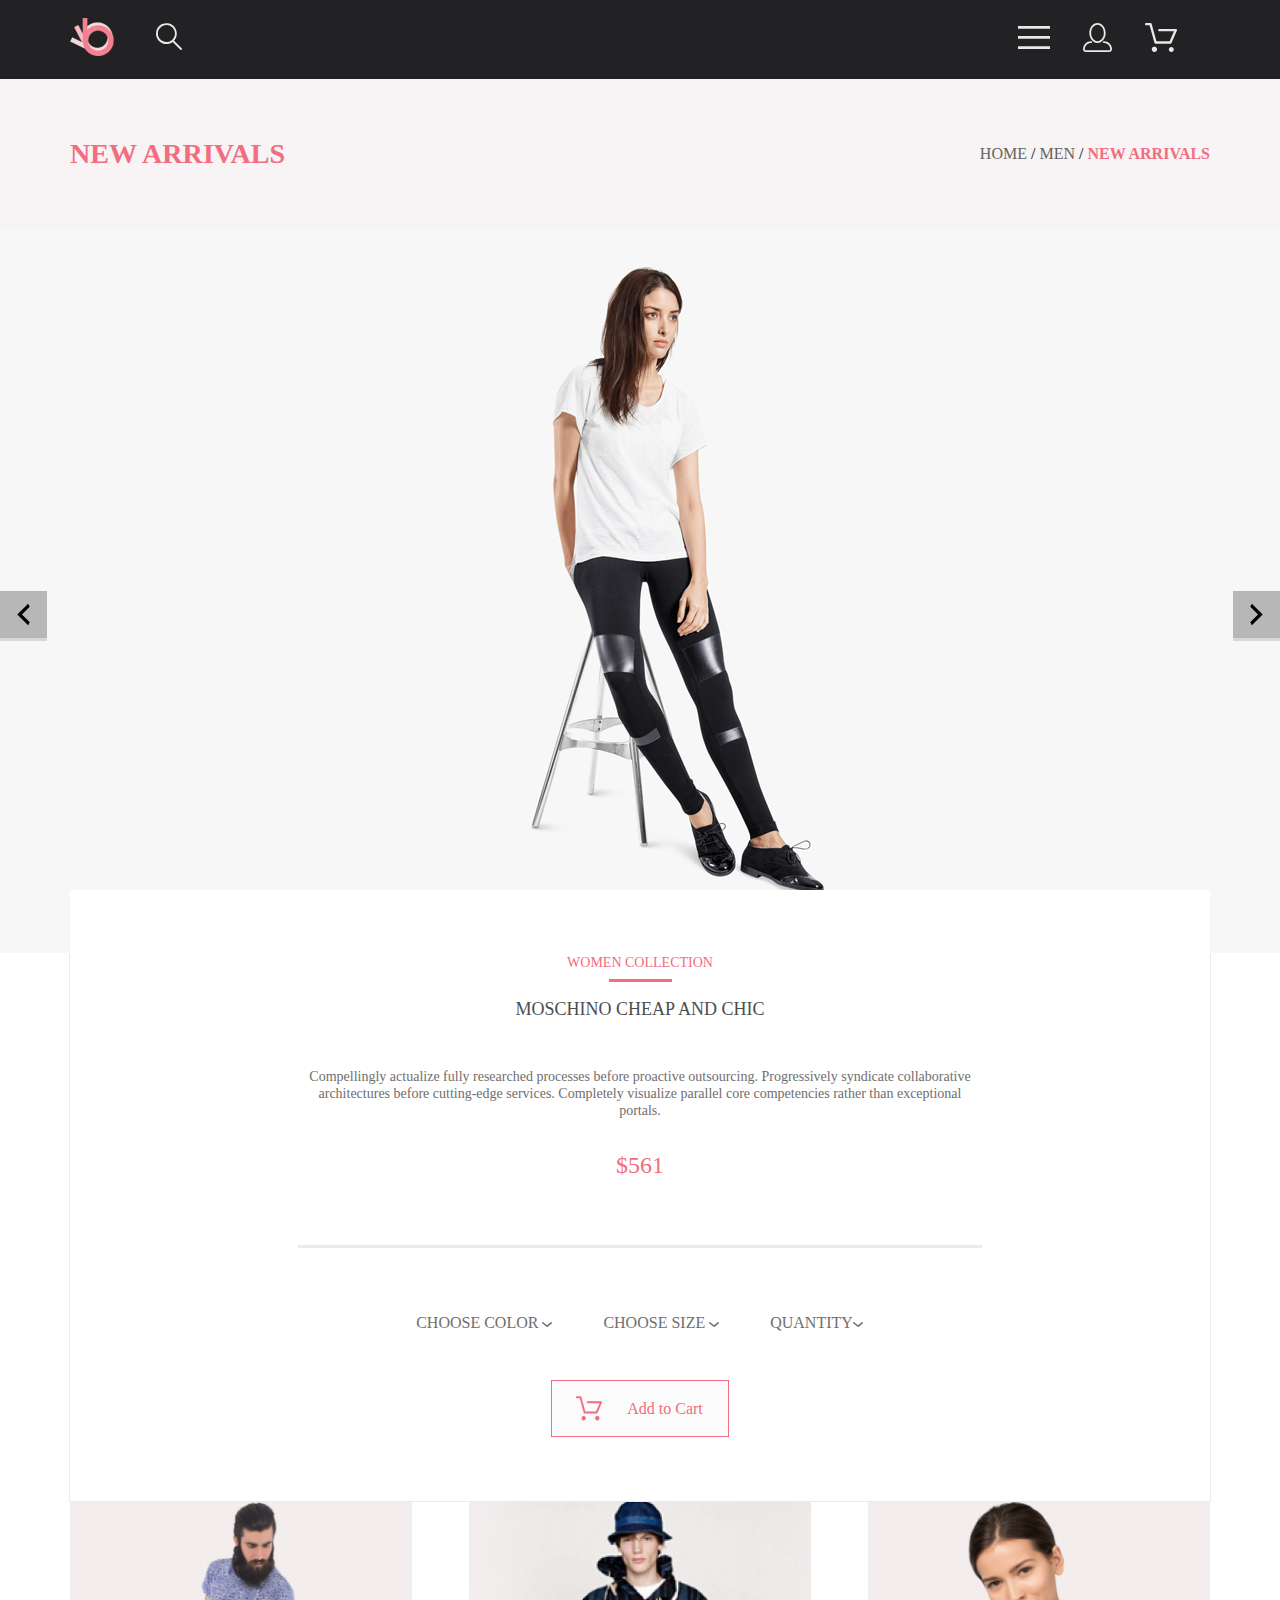
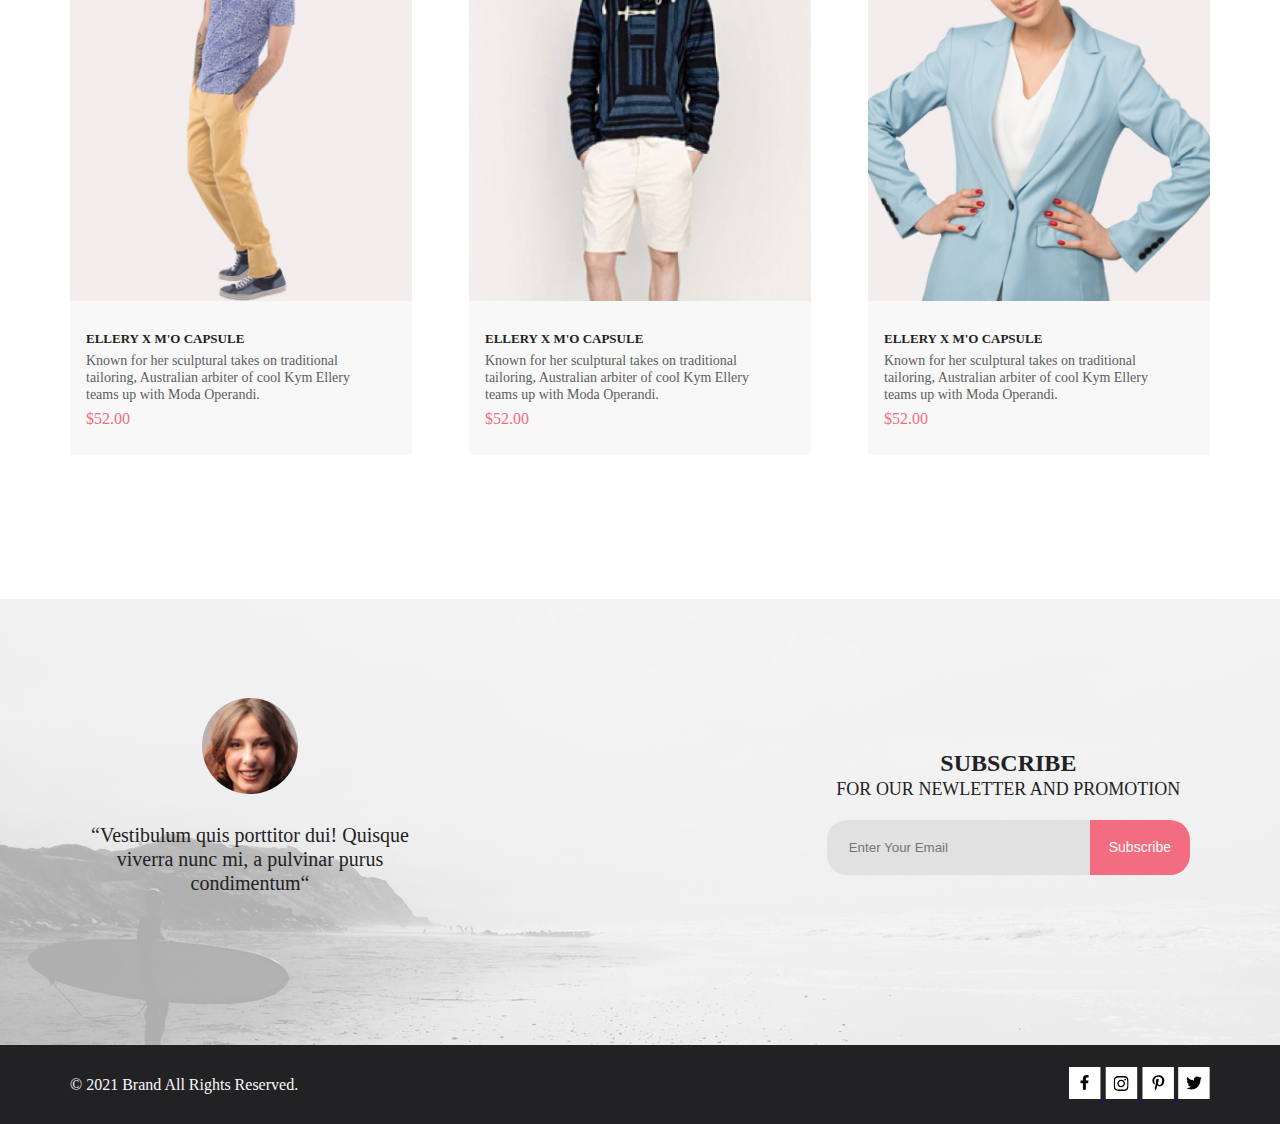
<file: product.html>
<!DOCTYPE html>
<html lang="en">

<head>
   <meta charset="UTF-8">
   <meta http-equiv="X-UA-Compatible" content="IE=edge">
   <meta name="viewport" content="width=device-width, initial-scale=1.0">
   <title>Document</title>
   <link rel="stylesheet" href="css/style.css">
   <script src="css/js/menu__btn.js" defer></script>
</head>

<body>
   <header class="header">
      <div class="container header__container">
         <div class="header__left">
            <a class="header__logo" href="index.html">
               <svg width="44" height="38" viewBox="0 0 44 38" fill="none" xmlns="http://www.w3.org/2000/svg"
                  xmlns:xlink="http://www.w3.org/1999/xlink">
                  <rect width="44" height="38" fill="url(#pattern0)" />
                  <defs>
                     <pattern id="pattern0" patternContentUnits="objectBoundingBox" width="1" height="1">
                        <use xlink:href="#image0" transform="scale(0.0227273 0.0263158)" />
                     </pattern>
                     <image id="image0" width="44" height="38"
                        xlink:href="[data-uri]" />
                  </defs>
               </svg>
            </a>
            <a class="menu__catalog" href="catalog.html">
               <svg width="27" height="28" viewBox="0 0 27 28" xmlns="http://www.w3.org/2000/svg">
                  <path
                     d="M19.0596 17.6259C20.6713 15.8658 21.6282 13.6048 21.7698 11.2225C21.9113 8.84018 21.2288 6.48173 19.8369 4.54318C18.445 2.60463 16.4285 1.20404 14.126 0.576619C11.8234 -0.0508009 9.3751 0.13316 7.19217 1.09761C5.00923 2.06205 3.22463 3.74825 2.13804 5.87302C1.05145 7.9978 0.729054 10.4318 1.225 12.7661C1.72094 15.1005 3.00501 17.1932 4.86158 18.6927C6.71814 20.1922 9.03413 21.0072 11.4206 21.0009C13.673 21.004 15.8645 20.27 17.6606 18.9109L25.4086 26.7179C25.4941 26.807 25.5965 26.8781 25.7099 26.927C25.8232 26.9759 25.9452 27.0017 26.0686 27.0029C26.1923 27.0033 26.3148 26.9782 26.4283 26.9292C26.5419 26.8801 26.6441 26.8082 26.7286 26.7179C26.9025 26.537 26.9997 26.2958 26.9997 26.0449C26.9997 25.794 26.9025 25.5528 26.7286 25.3719L19.0596 17.6259ZM2.88662 10.5009C2.89946 8.81563 3.41094 7.17187 4.35659 5.77685C5.30224 4.38183 6.63972 3.29801 8.20044 2.662C9.76115 2.02599 11.4752 1.86627 13.1266 2.20298C14.7779 2.53969 16.2926 3.35775 17.4797 4.55404C18.6668 5.75033 19.4732 7.27129 19.7972 8.92519C20.1212 10.5791 19.9483 12.2919 19.3002 13.8476C18.6522 15.4034 17.5581 16.7325 16.1559 17.6674C14.7536 18.6023 13.1059 19.1011 11.4206 19.1009C9.14916 19.0901 6.97482 18.1784 5.37484 16.566C3.77486 14.9537 2.87998 12.7724 2.88662 10.5009Z" />
               </svg>

            </a>
         </div>

         <div class="header__right">

            <button class="menu__btn">
               <svg width="32" height="23" viewBox="0 0 32 23" xmlns="http://www.w3.org/2000/svg">
                  <path d="M0 23V20.31H32V23H0ZM0 12.76V10.07H32V12.76H0ZM0 2.69V0H32V2.69H0Z" />
               </svg>
            </button>


            <a class="menu_profile" href="registration.html">
               <svg width="29" height="29" viewBox="0 0 29 29" xmlns="http://www.w3.org/2000/svg">
                  <path
                     d="M14.5 19.937C19 19.937 22.656 15.464 22.656 9.968C22.656 4.472 19 0 14.5 0C13.3631 0.0217413 12.2463 0.303398 11.2351 0.823397C10.2239 1.34339 9.34507 2.08794 8.66602 3C7.12663 4.99573 6.30819 7.45381 6.34399 9.974C6.34399 15.465 10 19.937 14.5 19.937ZM14.5 1.813C18 1.813 20.844 5.472 20.844 9.969C20.844 14.466 17.998 18.125 14.5 18.125C11.002 18.125 8.15603 14.465 8.15503 9.969C8.15403 5.473 11 1.813 14.5 1.813ZM20.844 18.125C20.6036 18.125 20.373 18.2205 20.203 18.3905C20.033 18.5605 19.9375 18.7911 19.9375 19.0315C19.9375 19.2719 20.033 19.5025 20.203 19.6725C20.373 19.8425 20.6036 19.938 20.844 19.938C22.526 19.9399 24.1386 20.6088 25.3279 21.7982C26.5172 22.9875 27.1861 24.6 27.188 26.282C27.1875 26.5221 27.0918 26.7523 26.922 26.9221C26.7522 27.0918 26.5221 27.1875 26.282 27.188H2.71997C2.47985 27.1875 2.24975 27.0918 2.07996 26.9221C1.91016 26.7523 1.81449 26.5221 1.81396 26.282C1.81608 24.6001 2.48517 22.9877 3.67444 21.7985C4.86371 20.6092 6.47608 19.9401 8.15796 19.938C8.39824 19.938 8.62868 19.8425 8.79858 19.6726C8.96849 19.5027 9.06396 19.2723 9.06396 19.032C9.06396 18.7917 8.96849 18.5613 8.79858 18.3914C8.62868 18.2215 8.39824 18.126 8.15796 18.126C5.99541 18.1279 3.92201 18.9875 2.39258 20.5164C0.863144 22.0453 0.00264777 24.1185 0 26.281C0.000794067 27.0019 0.287502 27.693 0.797241 28.2027C1.30698 28.7125 1.99811 28.9992 2.71899 29H26.282C27.0027 28.9989 27.6936 28.7121 28.2031 28.2024C28.7126 27.6927 28.9992 27.0017 29 26.281C28.9974 24.1187 28.1372 22.0457 26.6083 20.5168C25.0793 18.9878 23.0063 18.1276 20.844 18.125Z" />
               </svg>
            </a>

            <a class="menu_cart" href="cart.html">
               <svg width="32" height="29" viewBox="0 0 32 29" xmlns="http://www.w3.org/2000/svg">
                  <path
                     d="M26.2009 29C25.5532 28.9738 24.9415 28.6948 24.4972 28.2227C24.0529 27.7506 23.8114 27.1232 23.8245 26.475C23.8376 25.8269 24.1043 25.2097 24.5673 24.7559C25.0303 24.3022 25.6527 24.048 26.301 24.048C26.9493 24.048 27.5717 24.3022 28.0347 24.7559C28.4977 25.2097 28.7644 25.8269 28.7775 26.475C28.7906 27.1232 28.549 27.7506 28.1047 28.2227C27.6604 28.6948 27.0488 28.9738 26.401 29H26.2009ZM6.75293 26.32C6.75293 25.79 6.91011 25.2718 7.20459 24.8311C7.49907 24.3904 7.91764 24.0469 8.40735 23.844C8.89705 23.6412 9.43594 23.5881 9.95581 23.6915C10.4757 23.7949 10.9532 24.0502 11.328 24.425C11.7028 24.7998 11.9581 25.2773 12.0615 25.7972C12.1649 26.317 12.1118 26.8559 11.9089 27.3456C11.7061 27.8353 11.3626 28.2539 10.9219 28.5483C10.4812 28.8428 9.96304 29 9.43298 29C9.08087 29.0003 8.73212 28.9311 8.40674 28.7966C8.08136 28.662 7.78569 28.4646 7.53662 28.2158C7.28755 27.9669 7.09001 27.6713 6.9552 27.3461C6.82039 27.0208 6.75098 26.6721 6.75098 26.32H6.75293ZM10.553 20.686C10.2935 20.6868 10.0409 20.6024 9.83411 20.4457C9.62727 20.2891 9.47758 20.0689 9.40796 19.819L4.57495 2.36401H1.18201C0.868521 2.36401 0.567859 2.23947 0.346191 2.01781C0.124523 1.79614 0 1.49549 0 1.18201C0 0.868519 0.124523 0.567873 0.346191 0.346205C0.567859 0.124537 0.868521 5.81268e-06 1.18201 5.81268e-06H5.46301C5.7225 -0.00080736 5.97504 0.0837201 6.18176 0.240568C6.38848 0.397416 6.53784 0.617884 6.60693 0.868006L11.4399 18.323H24.6179L29.001 8.27501H14.401C14.2428 8.27961 14.0854 8.25242 13.9379 8.19507C13.7904 8.13771 13.6559 8.05134 13.5424 7.94108C13.4288 7.83082 13.3386 7.69891 13.277 7.55315C13.2154 7.40739 13.1836 7.25075 13.1836 7.0925C13.1836 6.93426 13.2154 6.77762 13.277 6.63186C13.3386 6.4861 13.4288 6.35419 13.5424 6.24393C13.6559 6.13367 13.7904 6.0473 13.9379 5.98994C14.0854 5.93259 14.2428 5.90541 14.401 5.91001H30.814C31.0097 5.90996 31.2022 5.95866 31.3744 6.05172C31.5465 6.14478 31.6928 6.27926 31.7999 6.44301C31.9078 6.60729 31.9734 6.79569 31.9908 6.99145C32.0083 7.18721 31.9771 7.38424 31.9 7.565L26.495 19.977C26.4026 20.1876 26.251 20.3668 26.0585 20.4927C25.866 20.6186 25.641 20.6858 25.411 20.686H10.553Z" />
               </svg>
            </a>

            <nav class="menu__nav close">
               <button class="menu__close">
                  <svg width="13" height="13" viewBox="0 0 13 13" f xmlns="http://www.w3.org/2000/svg">
                     <path
                        d="M7.4158 6.00409L11.7158 1.71409C11.9041 1.52579 12.0099 1.27039 12.0099 1.00409C12.0099 0.73779 11.9041 0.482395 11.7158 0.294092C11.5275 0.105788 11.2721 0 11.0058 0C10.7395 0 10.4841 0.105788 10.2958 0.294092L6.0058 4.59409L1.7158 0.294092C1.52749 0.105788 1.2721 -1.9841e-09 1.0058 0C0.739497 1.9841e-09 0.484102 0.105788 0.295798 0.294092C0.107495 0.482395 0.0017066 0.73779 0.0017066 1.00409C0.0017066 1.27039 0.107495 1.52579 0.295798 1.71409L4.5958 6.00409L0.295798 10.2941C0.20207 10.3871 0.127676 10.4977 0.0769072 10.6195C0.0261385 10.7414 0 10.8721 0 11.0041C0 11.1361 0.0261385 11.2668 0.0769072 11.3887C0.127676 11.5105 0.20207 11.6211 0.295798 11.7141C0.388761 11.8078 0.499362 11.8822 0.621222 11.933C0.743081 11.9838 0.873786 12.0099 1.0058 12.0099C1.13781 12.0099 1.26852 11.9838 1.39038 11.933C1.51223 11.8822 1.62284 11.8078 1.7158 11.7141L6.0058 7.41409L10.2958 11.7141C10.3888 11.8078 10.4994 11.8822 10.6212 11.933C10.7431 11.9838 10.8738 12.0099 11.0058 12.0099C11.1378 12.0099 11.2685 11.9838 11.3904 11.933C11.5122 11.8822 11.6228 11.8078 11.7158 11.7141C11.8095 11.6211 11.8839 11.5105 11.9347 11.3887C11.9855 11.2668 12.0116 11.1361 12.0116 11.0041C12.0116 10.8721 11.9855 10.7414 11.9347 10.6195C11.8839 10.4977 11.8095 10.3871 11.7158 10.2941L7.4158 6.00409Z" />
                  </svg>
               </button>
               <h2 class="menu__title">MENU</h2>
               <h3 class="menu__heading">MAN</h3>
               <ul class="nav__list">
                  <li class="nav__item">
                     <a href="#" class="nav__link">Accessories</a>
                  </li>

                  <li class="nav__item">
                     <a href="#" class="nav__link">Bags</a>
                  </li>

                  <li class="nav__item">
                     <a href="#" class="nav__link">Denim</a>
                  </li>

                  <li class="nav__item">
                     <a href="#" class="nav__link">T-Shirts</a>
                  </li>

               </ul>

               <h3 class="menu__heading">WOMAN</h3>
               <ul class="nav__list">
                  <li class="nav__item">
                     <a href="#" class="nav__link">Accessories</a>
                  </li>
                  <li class="nav__item">
                     <a href="#" class="nav__link">Jackets & Coats</a>
                  </li>
                  <li class="nav__item">
                     <a href="#" class="nav__link">Polos</a>
                  </li>
                  <li class="nav__item">
                     <a href="#" class="nav__link">T-Shirts</a>
                  </li>
                  <li class="nav__item">
                     <a href="#" class="nav__link">Shirts</a>
                  </li>
               </ul>

               <h3 class="menu__heading">KIDS</h3>
               <ul class="nav__list">
                  <li class="nav__item">
                     <a href="#" class="nav__link">Accessories</a>
                  </li>
                  <li class="nav__item">
                     <a href="#" class="nav__link">Jackets & Coats</a>
                  </li>
                  <li class="nav__item">
                     <a href="#" class="nav__link">Polos</a>
                  </li>
                  <li class="nav__item">
                     <a href="#" class="nav__link">T-Shirts</a>
                  </li>
                  <li class="nav__item">
                     <a href="#" class="nav__link">Shirts</a>
                  </li>
                  <li class="nav__item">
                     <a href="#" class="nav__link">Bags</a>
                  </li>
               </ul>
            </nav>
         </div>

      </div>

   </header>

   <main>
      <section class="main__header">
         <div class="container main__title">
            <div class="main__title__left">
               <h3>NEW ARRIVALS </h3>
            </div>
            <div class="main__title__right">
               <a class="main__title__ancor" href="#">HOME </a>
               /
               <a class="main__title__ancor" href="#">MEN </a>
               /
               <a class="main__title__ancor" href="#"><span> NEW ARRIVALS</span></a>

            </div>

         </div>
      </section>

      <section class="slaider">
         <div class="product__slaider">
            <div class="slaider__button__left">
               <button class="slaider__button__left">
                  <svg width="47" height="47" viewBox="0 0 47 47" xmlns="http://www.w3.org/2000/svg">
                     <path d="M47 0H0V47H47V0Z" fill-opacity="0.15" />
                     <path
                        d="M29.6998 15.7499L21.9498 23.4999L29.6998 31.2499L28.1498 34.3499L17.2998 23.4999L28.1498 12.6499L29.6998 15.7499Z" />
                  </svg>
               </button>
            </div>
            <div class="slaider__image">
               <img class="card_img" src="image/foto_slaider.png" alt="#">
            </div>
            <div class="slaider__button__right">
               <button class="slaider__button__right">
                  <svg width="47" height="47" viewBox="0 0 47 47" xmlns="http://www.w3.org/2000/svg">
                     <path d="M47 0H0V47H47V0Z" fill-opacity="0.15" />
                     <path
                        d="M17.2998 31.2499L25.0498 23.4999L17.2998 15.7499L18.8498 12.6499L29.6998 23.4999L18.8498 34.3499L17.2998 31.2499Z" />
                  </svg>
               </button>
            </div>
         </div>
      </section>

      <section class="card__info">
         <div class="container card__preview">
            <div class="card__preview__header">
               <h3>WOMEN COLLECTION</h3>
               <h2>MOSCHINO CHEAP AND CHIC</h2>
               <p>Compellingly actualize fully researched processes before proactive outsourcing. Progressively
                  syndicate
                  collaborative architectures before cutting-edge services. Completely visualize parallel core
                  competencies
                  rather than exceptional portals. </p>

               <span>$561</span>
               <hr>
            </div>

            <div class="card__preview__bottom">
               <div class="filters__another">

                  <div class="filters__another__item">
                     <details class="filter__details">
                        <summary>
                           <p>CHOOSE COLOR <svg width="11" height="6" viewBox="0 0 11 6"
                                 xmlns="http://www.w3.org/2000/svg">
                                 <path
                                    d="M5.00214 5.00214C4.83521 5.00247 4.67343 4.94433 4.54488 4.83782L0.258102 1.2655C0.112196 1.14422 0.0204417 0.969958 0.00302325 0.781035C-0.0143952 0.592112 0.0439493 0.404007 0.165221 0.258101C0.286493 0.112196 0.460759 0.0204417 0.649682 0.00302327C0.838605 -0.0143952 1.02671 0.043949 1.17262 0.165221L5.00214 3.36602L8.83167 0.279536C8.90475 0.220188 8.98884 0.175869 9.0791 0.149125C9.16937 0.122382 9.26403 0.113741 9.35764 0.1237C9.45126 0.133659 9.54198 0.162021 9.6246 0.207156C9.70722 0.252292 9.7801 0.313311 9.83906 0.386705C9.90449 0.460167 9.95405 0.546351 9.98462 0.639855C10.0152 0.733359 10.0261 0.83217 10.0167 0.930097C10.0073 1.02802 9.97784 1.12296 9.93005 1.20895C9.88227 1.29494 9.81723 1.37013 9.73904 1.42982L5.45225 4.88068C5.32002 4.97036 5.16154 5.01312 5.00214 5.00214Z" />
                              </svg></p>
                        </summary>
                        <div class="filter__another__content">

                           <p><label> <input class="filter__size__content__box" type="checkbox">
                                 Green</label>
                           </p>

                           <p><label> <input class="filter__size__content__box" type="checkbox">
                                 Red</label>
                           </p>

                           <p><label> <input class="filter__size__content__box" type="checkbox">
                                 Yellow</label>
                           </p>

                           <p><label> <input class="filter__size__content__box" type="checkbox">
                                 Black</label>
                           </p>
                        </div>
                     </details>

                  </div>


                  <div class="filters__another__item">
                     <details class="filter__details">
                        <summary>
                           <p>CHOOSE SIZE <svg width="11" height="6" viewBox="0 0 11 6"
                                 xmlns="http://www.w3.org/2000/svg">
                                 <path
                                    d="M5.00214 5.00214C4.83521 5.00247 4.67343 4.94433 4.54488 4.83782L0.258102 1.2655C0.112196 1.14422 0.0204417 0.969958 0.00302325 0.781035C-0.0143952 0.592112 0.0439493 0.404007 0.165221 0.258101C0.286493 0.112196 0.460759 0.0204417 0.649682 0.00302327C0.838605 -0.0143952 1.02671 0.043949 1.17262 0.165221L5.00214 3.36602L8.83167 0.279536C8.90475 0.220188 8.98884 0.175869 9.0791 0.149125C9.16937 0.122382 9.26403 0.113741 9.35764 0.1237C9.45126 0.133659 9.54198 0.162021 9.6246 0.207156C9.70722 0.252292 9.7801 0.313311 9.83906 0.386705C9.90449 0.460167 9.95405 0.546351 9.98462 0.639855C10.0152 0.733359 10.0261 0.83217 10.0167 0.930097C10.0073 1.02802 9.97784 1.12296 9.93005 1.20895C9.88227 1.29494 9.81723 1.37013 9.73904 1.42982L5.45225 4.88068C5.32002 4.97036 5.16154 5.01312 5.00214 5.00214Z" />
                              </svg></p>
                        </summary>
                        <div class="filter__another__content">

                           <p> <label><input class="filter__size__content__box" type="checkbox">
                                 XS</label>
                           </p>

                           <p> <label><input class="filter__size__content__box" type="checkbox">
                                 S</label>
                           </p>

                           <p> <label><input class="filter__size__content__box" type="checkbox">
                                 M</label>
                           </p>

                           <p><label><input class="filter__size__content__box" type="checkbox">
                                 L</label>
                           </p>
                        </div>
                     </details>
                  </div>

                  <div class="filters__another__item">
                     <details class="filter__details">
                        <summary>
                           <p>QUANTITY<svg width="11" height="6" viewBox="0 0 11 6" xmlns="http://www.w3.org/2000/svg">
                                 <path
                                    d="M5.00214 5.00214C4.83521 5.00247 4.67343 4.94433 4.54488 4.83782L0.258102 1.2655C0.112196 1.14422 0.0204417 0.969958 0.00302325 0.781035C-0.0143952 0.592112 0.0439493 0.404007 0.165221 0.258101C0.286493 0.112196 0.460759 0.0204417 0.649682 0.00302327C0.838605 -0.0143952 1.02671 0.043949 1.17262 0.165221L5.00214 3.36602L8.83167 0.279536C8.90475 0.220188 8.98884 0.175869 9.0791 0.149125C9.16937 0.122382 9.26403 0.113741 9.35764 0.1237C9.45126 0.133659 9.54198 0.162021 9.6246 0.207156C9.70722 0.252292 9.7801 0.313311 9.83906 0.386705C9.90449 0.460167 9.95405 0.546351 9.98462 0.639855C10.0152 0.733359 10.0261 0.83217 10.0167 0.930097C10.0073 1.02802 9.97784 1.12296 9.93005 1.20895C9.88227 1.29494 9.81723 1.37013 9.73904 1.42982L5.45225 4.88068C5.32002 4.97036 5.16154 5.01312 5.00214 5.00214Z" />
                              </svg></p>
                        </summary>
                        <div class="filter__another__content">

                           <p> <label><input class="filter__size__content__box" type="checkbox">
                                 10</label>
                           </p>

                           <p><label> <input class="filter__size__content__box" type="checkbox">
                                 50</label>
                           </p>

                           <p><label><input class="filter__size__content__box" type="checkbox">
                                 100</label>
                           </p>

                           <p><label> <input class="filter__size__content__box" type="checkbox">
                                 500</label>
                           </p>
                        </div>
                     </details>

                  </div>

               </div>

               <div class="card__preview__add">
                  <button class="add_cart">
                     <svg width="27" height="25" viewBox="0 0 27 25" xmlns="http://www.w3.org/2000/svg">
                        <path
                           d="M5.49847 22.185C5.50635 21.752 5.64091 21.3309 5.88519 20.9748C6.12947 20.6186 6.47261 20.3431 6.87158 20.1828C7.27055 20.0226 7.7076 19.9848 8.12781 20.0741C8.54802 20.1635 8.93269 20.376 9.23358 20.685C9.53447 20.994 9.73817 21.3857 9.81909 21.811C9.90002 22.2363 9.85453 22.6763 9.68842 23.0756C9.52231 23.475 9.24296 23.8161 8.88538 24.0559C8.52779 24.2957 8.10791 24.4237 7.67847 24.4237C7.38955 24.4211 7.10399 24.3611 6.83807 24.2472C6.57216 24.1333 6.3311 23.9676 6.12866 23.7597C5.92623 23.5518 5.76639 23.3057 5.65826 23.0355C5.55013 22.7653 5.49584 22.4763 5.49847 22.185ZM21.3045 24.4237C20.8711 24.4303 20.4453 24.3087 20.0797 24.074C19.7141 23.8393 19.4247 23.5017 19.2471 23.103C19.0696 22.7042 19.0117 22.2618 19.0806 21.8303C19.1496 21.3988 19.3423 20.9971 19.6351 20.6748C19.9278 20.3524 20.3077 20.1236 20.728 20.0165C21.1482 19.9095 21.5903 19.929 21.9997 20.0724C22.4091 20.2159 22.7679 20.4771 23.0317 20.8238C23.2956 21.1706 23.453 21.5877 23.4845 22.0236C23.5269 22.6155 23.3369 23.2004 22.9555 23.6523C22.7706 23.8745 22.5436 24.0574 22.2877 24.1901C22.0319 24.3227 21.7524 24.4025 21.4655 24.4247L21.3045 24.4237ZM8.59351 17.4855C8.38116 17.4851 8.17488 17.414 8.00671 17.2833C7.83855 17.1525 7.71792 16.9694 7.66351 16.7624L3.73651 2.19527H0.978516C0.719001 2.19527 0.470064 2.09128 0.28656 1.90622C0.103056 1.72116 0 1.47018 0 1.20847C0 0.946764 0.103056 0.695782 0.28656 0.510726C0.470064 0.325669 0.719001 0.22168 0.978516 0.22168H4.45752C4.66982 0.222254 4.876 0.293463 5.04413 0.424184C5.21226 0.554905 5.33295 0.737883 5.38751 0.944787L9.31451 15.5119H20.0185L23.5765 7.12665H11.7185C11.459 7.12665 11.2101 7.02266 11.0266 6.83761C10.8431 6.65255 10.74 6.40157 10.74 6.13986C10.74 5.87815 10.8431 5.62717 11.0266 5.44211C11.2101 5.25705 11.459 5.15306 11.7185 5.15306H25.0535C25.2131 5.15352 25.3701 5.19451 25.5099 5.27223C25.6497 5.34995 25.7679 5.46195 25.8535 5.59784C25.9413 5.73569 25.9945 5.89303 26.0084 6.05627C26.0224 6.21951 25.9966 6.38368 25.9335 6.53465L21.5425 16.8935C21.469 17.0684 21.3462 17.2177 21.1895 17.3229C21.0327 17.4281 20.8488 17.4846 20.6605 17.4855H8.59351Z" />
                     </svg>
                     <span>Add to Cart</span>
                  </button>
               </div>
            </div>
         </div>

      </section>

      <section class="fetured_items">
         <div class="container">
            <div class="fetured_items__container">

               <div class="item_cards item_cards__4">
                  <div class="card__img__block">
                     <img class="card_img" src="image/card_images/card_4.jpg" alt="card_1">
                     <div class="card__overlay">
                        <button class="card__add">Add to Cart
                        </button>
                     </div>
                  </div>
                  <div class="item_cards_content">
                     <h5><a href="product.html"> ELLERY X M'O CAPSULE</a></h5>
                     <p>Known for her sculptural takes on traditional tailoring, Australian arbiter of cool Kym Ellery
                        teams up with Moda Operandi.</p>
                     <span>$52.00</span>
                  </div>
               </div>


               <div class="item_cards item_cards__3">
                  <div class="card__img__block">
                     <img class="card_img" src="image/card_images/card_3.jpg" alt="card_1">
                     <div class="card__overlay">
                        <button class="card__add">Add to Cart
                        </button>
                     </div>
                  </div>
                  <div class="item_cards_content">
                     <h5><a href="product.html"> ELLERY X M'O CAPSULE</a></h5>
                     <p>Known for her sculptural takes on traditional tailoring, Australian arbiter of cool Kym Ellery
                        teams up with Moda Operandi.</p>
                     <span>$52.00</span>
                  </div>
               </div>



               <div class="item_cards item_cards__6">
                  <div class="card__img__block">
                     <img class="card_img" src="image/card_images/card_6.jpg" alt="card_1">
                     <div class="card__overlay">
                        <button class="card__add">Add to Cart
                        </button>
                     </div>
                  </div>
                  <div class="item_cards_content">
                     <h5><a href="product.html"> ELLERY X M'O CAPSULE</a></h5>
                     <p>Known for her sculptural takes on traditional tailoring, Australian arbiter of cool Kym Ellery
                        teams up with Moda Operandi.</p>
                     <span>$52.00</span>
                  </div>
               </div>


            </div>
         </div>
      </section>
   </main>
   <footer class="footer">

      <div class="footer__middle">
         <div class="container footer__info">
            <div class="footer__info__left">
               <img width="96" height="96" src="image/footer_face.png" alt="footer_face">
               <br>
               <br>
               <p>“Vestibulum quis porttitor dui! Quisque viverra nunc mi, a pulvinar purus condimentum“</p>
            </div>

            <div class="footer__info__right">
               <h3>SUBSCRIBE</h3>
               <p> FOR OUR NEWLETTER AND PROMOTION</p>

               <form class="footer__form">
                  <input class="footer__input" type="email" value="" placeholder="Enter Your Email">

                  <button class="footer__button" value="">Subscribe</button>

               </form>
            </div>
         </div>
      </div>
      <div class="footer__bottom">
         <div class="container bottom__container">
            <div class="all_right">
               <p>© <time datetime="2021">2021</time> Brand All Rights Reserved.</p>
            </div>
            <div class="social__media">
               <a href="#">
                  <svg width="32" height="32" viewBox="0 0 32 32" fill="none" xmlns="http://www.w3.org/2000/svg">
                     <path d="M31.4506 0H0V32H31.4506V0Z" fill="white" />
                     <path
                        d="M19.0884 16.28L19.5069 13.616H16.8902V11.8873C16.8902 11.1585 17.2557 10.4481 18.4277 10.4481H19.6172V8.17997C19.6172 8.17997 18.5377 8 17.5056 8C15.3507 8 13.9422 9.27593 13.9422 11.5857V13.616H11.5469V16.28H13.9422V22.72H16.8902V16.28H19.0884Z"
                        fill="black" />
                  </svg>
               </a>
               <a href="#">
                  <svg width="33" height="32" viewBox="0 0 33 32" fill="none" xmlns="http://www.w3.org/2000/svg">
                     <path d="M32.1889 0H0.738281V32H32.1889V0Z" fill="white" />
                     <g clip-path="url(#clip0)">
                        <path
                           d="M16.139 12.6816C14.0238 12.6816 12.3177 14.3849 12.3177 16.4966C12.3177 18.6083 14.0238 20.3117 16.139 20.3117C18.2541 20.3117 19.9602 18.6083 19.9602 16.4966C19.9602 14.3849 18.2541 12.6816 16.139 12.6816ZM16.139 18.9769C14.7721 18.9769 13.6547 17.8646 13.6547 16.4966C13.6547 15.1287 14.7688 14.0164 16.139 14.0164C17.5092 14.0164 18.6233 15.1287 18.6233 16.4966C18.6233 17.8646 17.5058 18.9769 16.139 18.9769ZM21.0078 12.5255C21.0078 13.0203 20.6087 13.4154 20.1165 13.4154C19.621 13.4154 19.2252 13.0169 19.2252 12.5255C19.2252 12.0341 19.6243 11.6357 20.1165 11.6357C20.6087 11.6357 21.0078 12.0341 21.0078 12.5255ZM23.5386 13.4287C23.4821 12.2367 23.2094 11.1808 22.3347 10.3109C21.4634 9.44097 20.4058 9.1687 19.2119 9.10894C17.9814 9.03921 14.2932 9.03921 13.0627 9.10894C11.8721 9.16538 10.8145 9.43765 9.93987 10.3076C9.06522 11.1775 8.79584 12.2333 8.73597 13.4253C8.66613 14.6539 8.66613 18.3361 8.73597 19.5646C8.79251 20.7566 9.06522 21.8124 9.93987 22.6824C10.8145 23.5523 11.8688 23.8246 13.0627 23.8843C14.2932 23.9541 17.9814 23.9541 19.2119 23.8843C20.4058 23.8279 21.4634 23.5556 22.3347 22.6824C23.2061 21.8124 23.4788 20.7566 23.5386 19.5646C23.6085 18.3361 23.6085 14.6572 23.5386 13.4287ZM21.949 20.8828C21.6895 21.5335 21.1874 22.0349 20.5322 22.2972C19.5511 22.6857 17.2231 22.596 16.139 22.596C15.0548 22.596 12.7235 22.6824 11.7457 22.2972C11.0939 22.0382 10.5917 21.5369 10.329 20.8828C9.93987 19.9033 10.0297 17.5791 10.0297 16.4966C10.0297 15.4142 9.9432 13.0867 10.329 12.1105C10.5884 11.4597 11.0906 10.9583 11.7457 10.696C12.7268 10.3076 15.0548 10.3972 16.139 10.3972C17.2231 10.3972 19.5545 10.3109 20.5322 10.696C21.184 10.955 21.6862 11.4564 21.949 12.1105C22.3381 13.09 22.2483 15.4142 22.2483 16.4966C22.2483 17.5791 22.3381 19.9066 21.949 20.8828Z"
                           fill="black" />
                     </g>
                     <defs>
                        <clipPath id="clip0">
                           <rect width="14.8991" height="17" fill="white" transform="translate(8.68555 8)" />
                        </clipPath>
                     </defs>
                  </svg>
               </a>
               <a href="#">
                  <svg width="32" height="32" viewBox="0 0 32 32" fill="none" xmlns="http://www.w3.org/2000/svg">
                     <path d="M31.9252 0H0.474609V32H31.9252V0Z" fill="white" />
                     <g clip-path="url(#clip0)">
                        <path
                           d="M16.7403 8.20312C13.5556 8.20312 10.4082 10.3406 10.4082 13.8C10.4082 16 11.6374 17.25 12.3823 17.25C12.6896 17.25 12.8666 16.3875 12.8666 16.1438C12.8666 15.8531 12.1309 15.2344 12.1309 14.025C12.1309 11.5125 14.0305 9.73125 16.4889 9.73125C18.6027 9.73125 20.1671 10.9406 20.1671 13.1625C20.1671 14.8219 19.506 17.9344 17.3642 17.9344C16.5913 17.9344 15.9302 17.3719 15.9302 16.5656C15.9302 15.3844 16.7496 14.2406 16.7496 13.0219C16.7496 10.9531 13.835 11.3281 13.835 13.8281C13.835 14.3531 13.9002 14.9344 14.133 15.4125C13.7046 17.2688 12.8293 20.0344 12.8293 21.9469C12.8293 22.5375 12.9131 23.1188 12.969 23.7094C13.0745 23.8281 13.0218 23.8156 13.1832 23.7563C14.7476 21.6 14.6917 21.1781 15.3994 18.3562C15.7812 19.0875 16.7683 19.4812 17.5505 19.4812C20.8469 19.4812 22.3275 16.2469 22.3275 13.3313C22.3275 10.2281 19.6643 8.20312 16.7403 8.20312Z"
                           fill="black" />
                     </g>
                     <defs>
                        <clipPath id="clip0">
                           <rect width="11.9193" height="16" fill="white" transform="translate(10.4082 8)" />
                        </clipPath>
                     </defs>
                  </svg>
               </a>
               <a href="#">
                  <svg width="32" height="32" viewBox="0 0 32 32" fill="none" xmlns="http://www.w3.org/2000/svg">
                     <path d="M31.6635 0H0.212891V32H31.6635V0Z" fill="white" />
                     <g clip-path="url(#clip0)">
                        <path
                           d="M22.417 12.7405C22.427 12.8826 22.427 13.0248 22.427 13.1669C22.427 17.5019 19.1498 22.4969 13.1599 22.4969C11.3145 22.4969 9.60022 21.9588 8.1582 21.0248C8.4204 21.0552 8.67247 21.0654 8.94475 21.0654C10.4674 21.0654 11.8691 20.5476 12.9884 19.6644C11.5565 19.6339 10.3565 18.6898 9.94305 17.3903C10.1447 17.4207 10.3464 17.441 10.5582 17.441C10.8506 17.441 11.1431 17.4004 11.4153 17.3294C9.92291 17.0248 8.80355 15.705 8.80355 14.1111V14.0705C9.23715 14.3141 9.74139 14.4664 10.2758 14.4867C9.39849 13.8979 8.82373 12.8928 8.82373 11.7557C8.82373 11.1466 8.98504 10.5882 9.26741 10.1009C10.8708 12.0908 13.2809 13.3902 15.9833 13.5324C15.9329 13.2887 15.9027 13.035 15.9027 12.7811C15.9027 10.974 17.3548 9.50195 19.1598 9.50195C20.0976 9.50195 20.9446 9.89789 21.5396 10.5375C22.2757 10.3954 22.9816 10.1212 23.6068 9.74561C23.3648 10.507 22.8505 11.1466 22.1749 11.5527C22.8304 11.4817 23.4657 11.2989 24.0505 11.0451C23.6069 11.6948 23.0522 12.2735 22.417 12.7405Z"
                           fill="black" />
                     </g>
                     <defs>
                        <clipPath id="clip0">
                           <rect width="15.8924" height="16" fill="white" transform="translate(8.1582 8)" />
                        </clipPath>
                     </defs>
                  </svg>

               </a>
            </div>
         </div>
      </div>

   </footer>


</body>

</html>
</file>
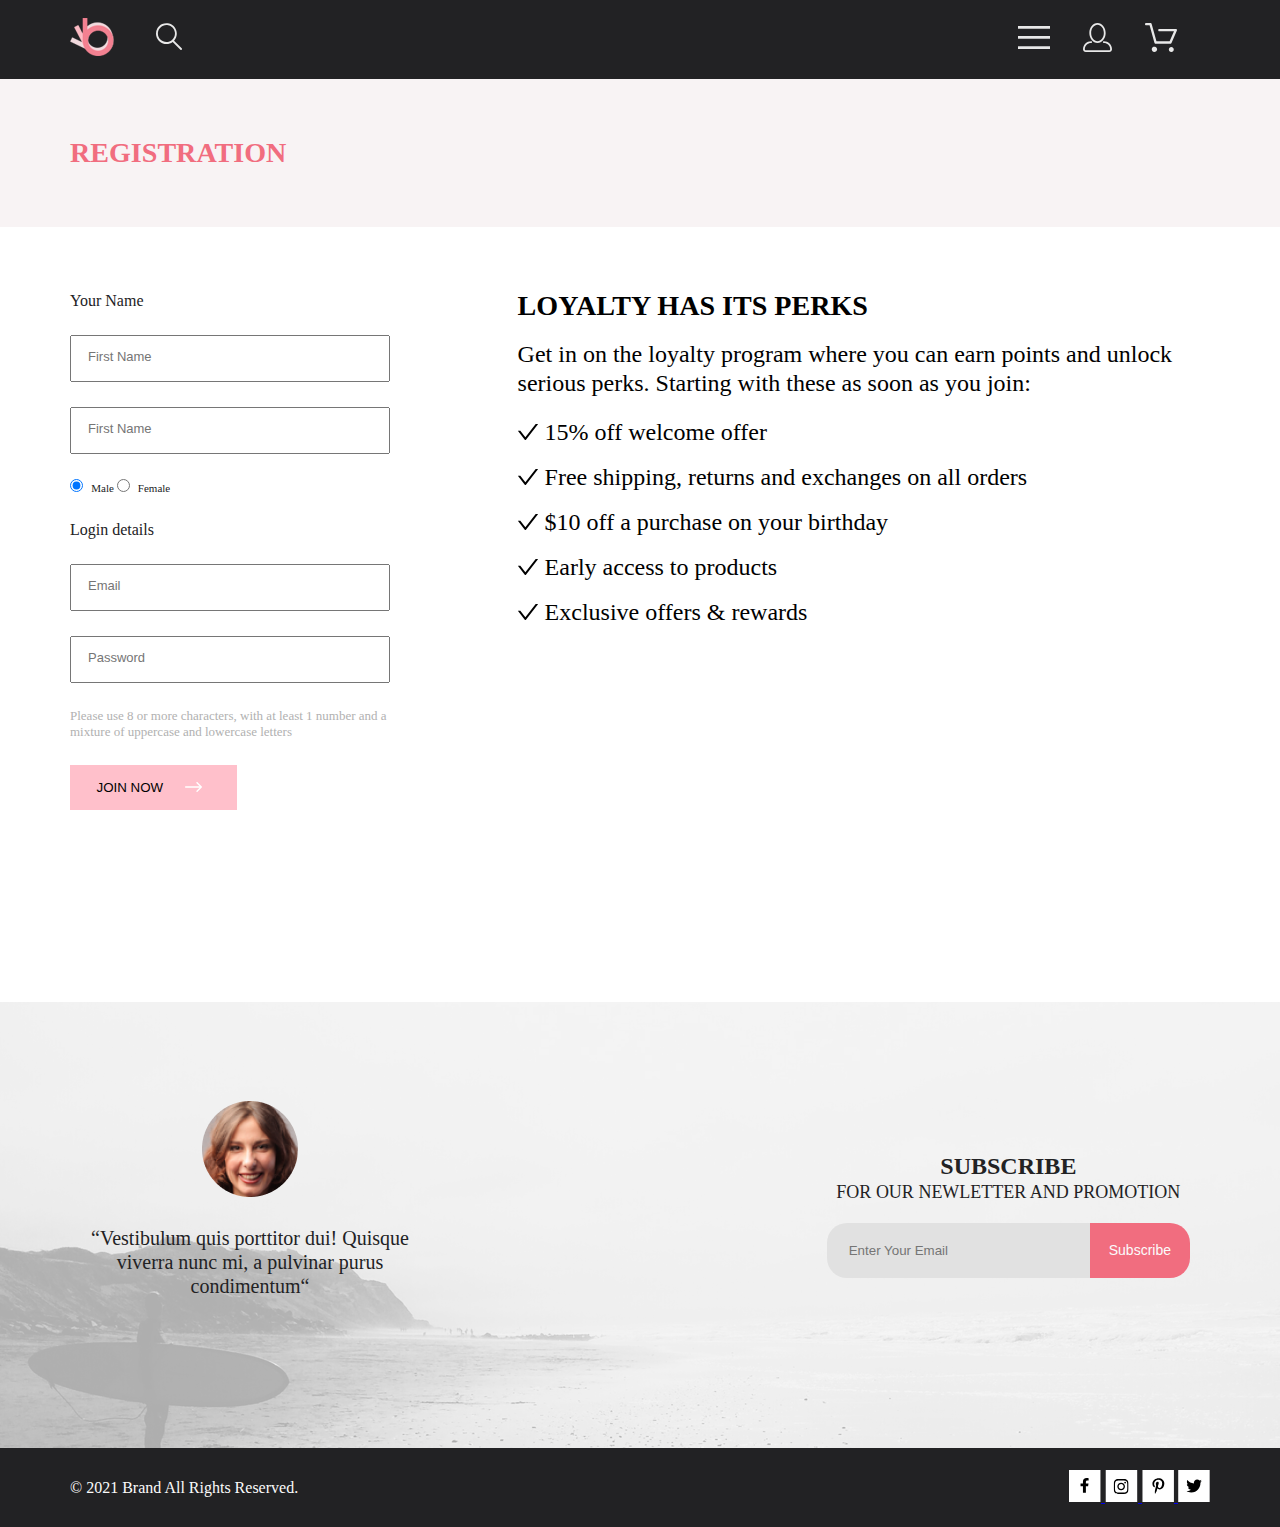
<file: registration.html>
<!DOCTYPE html>
<html lang="en">

<head>
   <meta charset="UTF-8">
   <meta http-equiv="X-UA-Compatible" content="IE=edge">
   <meta name="viewport" content="width=device-width, initial-scale=1.0">
   <title>Document</title>
   <link rel="stylesheet" href="css/style.css">
   <script src="css/js/menu__btn.js" defer></script>
</head>

<body>

   <header class="header">
      <div class="container header__container">
         <div class="header__left">
            <a class="header__logo" href="index.html">
               <svg width="44" height="38" viewBox="0 0 44 38" fill="none" xmlns="http://www.w3.org/2000/svg"
                  xmlns:xlink="http://www.w3.org/1999/xlink">
                  <rect width="44" height="38" fill="url(#pattern0)" />
                  <defs>
                     <pattern id="pattern0" patternContentUnits="objectBoundingBox" width="1" height="1">
                        <use xlink:href="#image0" transform="scale(0.0227273 0.0263158)" />
                     </pattern>
                     <image id="image0" width="44" height="38"
                        xlink:href="[data-uri]" />
                  </defs>
               </svg>
            </a>
            <a class="menu__catalog" href="catalog.html">
               <svg width="27" height="28" viewBox="0 0 27 28" xmlns="http://www.w3.org/2000/svg">
                  <path
                     d="M19.0596 17.6259C20.6713 15.8658 21.6282 13.6048 21.7698 11.2225C21.9113 8.84018 21.2288 6.48173 19.8369 4.54318C18.445 2.60463 16.4285 1.20404 14.126 0.576619C11.8234 -0.0508009 9.3751 0.13316 7.19217 1.09761C5.00923 2.06205 3.22463 3.74825 2.13804 5.87302C1.05145 7.9978 0.729054 10.4318 1.225 12.7661C1.72094 15.1005 3.00501 17.1932 4.86158 18.6927C6.71814 20.1922 9.03413 21.0072 11.4206 21.0009C13.673 21.004 15.8645 20.27 17.6606 18.9109L25.4086 26.7179C25.4941 26.807 25.5965 26.8781 25.7099 26.927C25.8232 26.9759 25.9452 27.0017 26.0686 27.0029C26.1923 27.0033 26.3148 26.9782 26.4283 26.9292C26.5419 26.8801 26.6441 26.8082 26.7286 26.7179C26.9025 26.537 26.9997 26.2958 26.9997 26.0449C26.9997 25.794 26.9025 25.5528 26.7286 25.3719L19.0596 17.6259ZM2.88662 10.5009C2.89946 8.81563 3.41094 7.17187 4.35659 5.77685C5.30224 4.38183 6.63972 3.29801 8.20044 2.662C9.76115 2.02599 11.4752 1.86627 13.1266 2.20298C14.7779 2.53969 16.2926 3.35775 17.4797 4.55404C18.6668 5.75033 19.4732 7.27129 19.7972 8.92519C20.1212 10.5791 19.9483 12.2919 19.3002 13.8476C18.6522 15.4034 17.5581 16.7325 16.1559 17.6674C14.7536 18.6023 13.1059 19.1011 11.4206 19.1009C9.14916 19.0901 6.97482 18.1784 5.37484 16.566C3.77486 14.9537 2.87998 12.7724 2.88662 10.5009Z" />
               </svg>

            </a>
         </div>

         <div class="header__right">

            <button class="menu__btn">
               <svg width="32" height="23" viewBox="0 0 32 23" xmlns="http://www.w3.org/2000/svg">
                  <path d="M0 23V20.31H32V23H0ZM0 12.76V10.07H32V12.76H0ZM0 2.69V0H32V2.69H0Z" />
               </svg>
            </button>


            <a class="menu_profile" href="registration.html">
               <svg width="29" height="29" viewBox="0 0 29 29" xmlns="http://www.w3.org/2000/svg">
                  <path
                     d="M14.5 19.937C19 19.937 22.656 15.464 22.656 9.968C22.656 4.472 19 0 14.5 0C13.3631 0.0217413 12.2463 0.303398 11.2351 0.823397C10.2239 1.34339 9.34507 2.08794 8.66602 3C7.12663 4.99573 6.30819 7.45381 6.34399 9.974C6.34399 15.465 10 19.937 14.5 19.937ZM14.5 1.813C18 1.813 20.844 5.472 20.844 9.969C20.844 14.466 17.998 18.125 14.5 18.125C11.002 18.125 8.15603 14.465 8.15503 9.969C8.15403 5.473 11 1.813 14.5 1.813ZM20.844 18.125C20.6036 18.125 20.373 18.2205 20.203 18.3905C20.033 18.5605 19.9375 18.7911 19.9375 19.0315C19.9375 19.2719 20.033 19.5025 20.203 19.6725C20.373 19.8425 20.6036 19.938 20.844 19.938C22.526 19.9399 24.1386 20.6088 25.3279 21.7982C26.5172 22.9875 27.1861 24.6 27.188 26.282C27.1875 26.5221 27.0918 26.7523 26.922 26.9221C26.7522 27.0918 26.5221 27.1875 26.282 27.188H2.71997C2.47985 27.1875 2.24975 27.0918 2.07996 26.9221C1.91016 26.7523 1.81449 26.5221 1.81396 26.282C1.81608 24.6001 2.48517 22.9877 3.67444 21.7985C4.86371 20.6092 6.47608 19.9401 8.15796 19.938C8.39824 19.938 8.62868 19.8425 8.79858 19.6726C8.96849 19.5027 9.06396 19.2723 9.06396 19.032C9.06396 18.7917 8.96849 18.5613 8.79858 18.3914C8.62868 18.2215 8.39824 18.126 8.15796 18.126C5.99541 18.1279 3.92201 18.9875 2.39258 20.5164C0.863144 22.0453 0.00264777 24.1185 0 26.281C0.000794067 27.0019 0.287502 27.693 0.797241 28.2027C1.30698 28.7125 1.99811 28.9992 2.71899 29H26.282C27.0027 28.9989 27.6936 28.7121 28.2031 28.2024C28.7126 27.6927 28.9992 27.0017 29 26.281C28.9974 24.1187 28.1372 22.0457 26.6083 20.5168C25.0793 18.9878 23.0063 18.1276 20.844 18.125Z" />
               </svg>
            </a>

            <a class="menu_cart" href="cart.html">
               <svg width="32" height="29" viewBox="0 0 32 29" xmlns="http://www.w3.org/2000/svg">
                  <path
                     d="M26.2009 29C25.5532 28.9738 24.9415 28.6948 24.4972 28.2227C24.0529 27.7506 23.8114 27.1232 23.8245 26.475C23.8376 25.8269 24.1043 25.2097 24.5673 24.7559C25.0303 24.3022 25.6527 24.048 26.301 24.048C26.9493 24.048 27.5717 24.3022 28.0347 24.7559C28.4977 25.2097 28.7644 25.8269 28.7775 26.475C28.7906 27.1232 28.549 27.7506 28.1047 28.2227C27.6604 28.6948 27.0488 28.9738 26.401 29H26.2009ZM6.75293 26.32C6.75293 25.79 6.91011 25.2718 7.20459 24.8311C7.49907 24.3904 7.91764 24.0469 8.40735 23.844C8.89705 23.6412 9.43594 23.5881 9.95581 23.6915C10.4757 23.7949 10.9532 24.0502 11.328 24.425C11.7028 24.7998 11.9581 25.2773 12.0615 25.7972C12.1649 26.317 12.1118 26.8559 11.9089 27.3456C11.7061 27.8353 11.3626 28.2539 10.9219 28.5483C10.4812 28.8428 9.96304 29 9.43298 29C9.08087 29.0003 8.73212 28.9311 8.40674 28.7966C8.08136 28.662 7.78569 28.4646 7.53662 28.2158C7.28755 27.9669 7.09001 27.6713 6.9552 27.3461C6.82039 27.0208 6.75098 26.6721 6.75098 26.32H6.75293ZM10.553 20.686C10.2935 20.6868 10.0409 20.6024 9.83411 20.4457C9.62727 20.2891 9.47758 20.0689 9.40796 19.819L4.57495 2.36401H1.18201C0.868521 2.36401 0.567859 2.23947 0.346191 2.01781C0.124523 1.79614 0 1.49549 0 1.18201C0 0.868519 0.124523 0.567873 0.346191 0.346205C0.567859 0.124537 0.868521 5.81268e-06 1.18201 5.81268e-06H5.46301C5.7225 -0.00080736 5.97504 0.0837201 6.18176 0.240568C6.38848 0.397416 6.53784 0.617884 6.60693 0.868006L11.4399 18.323H24.6179L29.001 8.27501H14.401C14.2428 8.27961 14.0854 8.25242 13.9379 8.19507C13.7904 8.13771 13.6559 8.05134 13.5424 7.94108C13.4288 7.83082 13.3386 7.69891 13.277 7.55315C13.2154 7.40739 13.1836 7.25075 13.1836 7.0925C13.1836 6.93426 13.2154 6.77762 13.277 6.63186C13.3386 6.4861 13.4288 6.35419 13.5424 6.24393C13.6559 6.13367 13.7904 6.0473 13.9379 5.98994C14.0854 5.93259 14.2428 5.90541 14.401 5.91001H30.814C31.0097 5.90996 31.2022 5.95866 31.3744 6.05172C31.5465 6.14478 31.6928 6.27926 31.7999 6.44301C31.9078 6.60729 31.9734 6.79569 31.9908 6.99145C32.0083 7.18721 31.9771 7.38424 31.9 7.565L26.495 19.977C26.4026 20.1876 26.251 20.3668 26.0585 20.4927C25.866 20.6186 25.641 20.6858 25.411 20.686H10.553Z" />
               </svg>
            </a>

            <nav class="menu__nav close">
               <button class="menu__close">
                  <svg width="13" height="13" viewBox="0 0 13 13" f xmlns="http://www.w3.org/2000/svg">
                     <path
                        d="M7.4158 6.00409L11.7158 1.71409C11.9041 1.52579 12.0099 1.27039 12.0099 1.00409C12.0099 0.73779 11.9041 0.482395 11.7158 0.294092C11.5275 0.105788 11.2721 0 11.0058 0C10.7395 0 10.4841 0.105788 10.2958 0.294092L6.0058 4.59409L1.7158 0.294092C1.52749 0.105788 1.2721 -1.9841e-09 1.0058 0C0.739497 1.9841e-09 0.484102 0.105788 0.295798 0.294092C0.107495 0.482395 0.0017066 0.73779 0.0017066 1.00409C0.0017066 1.27039 0.107495 1.52579 0.295798 1.71409L4.5958 6.00409L0.295798 10.2941C0.20207 10.3871 0.127676 10.4977 0.0769072 10.6195C0.0261385 10.7414 0 10.8721 0 11.0041C0 11.1361 0.0261385 11.2668 0.0769072 11.3887C0.127676 11.5105 0.20207 11.6211 0.295798 11.7141C0.388761 11.8078 0.499362 11.8822 0.621222 11.933C0.743081 11.9838 0.873786 12.0099 1.0058 12.0099C1.13781 12.0099 1.26852 11.9838 1.39038 11.933C1.51223 11.8822 1.62284 11.8078 1.7158 11.7141L6.0058 7.41409L10.2958 11.7141C10.3888 11.8078 10.4994 11.8822 10.6212 11.933C10.7431 11.9838 10.8738 12.0099 11.0058 12.0099C11.1378 12.0099 11.2685 11.9838 11.3904 11.933C11.5122 11.8822 11.6228 11.8078 11.7158 11.7141C11.8095 11.6211 11.8839 11.5105 11.9347 11.3887C11.9855 11.2668 12.0116 11.1361 12.0116 11.0041C12.0116 10.8721 11.9855 10.7414 11.9347 10.6195C11.8839 10.4977 11.8095 10.3871 11.7158 10.2941L7.4158 6.00409Z" />
                  </svg>
               </button>
               <h2 class="menu__title">MENU</h2>
               <h3 class="menu__heading">MAN</h3>
               <ul class="nav__list">
                  <li class="nav__item">
                     <a href="#" class="nav__link">Accessories</a>
                  </li>

                  <li class="nav__item">
                     <a href="#" class="nav__link">Bags</a>
                  </li>

                  <li class="nav__item">
                     <a href="#" class="nav__link">Denim</a>
                  </li>

                  <li class="nav__item">
                     <a href="#" class="nav__link">T-Shirts</a>
                  </li>

               </ul>

               <h3 class="menu__heading">WOMAN</h3>
               <ul class="nav__list">
                  <li class="nav__item">
                     <a href="#" class="nav__link">Accessories</a>
                  </li>
                  <li class="nav__item">
                     <a href="#" class="nav__link">Jackets & Coats</a>
                  </li>
                  <li class="nav__item">
                     <a href="#" class="nav__link">Polos</a>
                  </li>
                  <li class="nav__item">
                     <a href="#" class="nav__link">T-Shirts</a>
                  </li>
                  <li class="nav__item">
                     <a href="#" class="nav__link">Shirts</a>
                  </li>
               </ul>

               <h3 class="menu__heading">KIDS</h3>
               <ul class="nav__list">
                  <li class="nav__item">
                     <a href="#" class="nav__link">Accessories</a>
                  </li>
                  <li class="nav__item">
                     <a href="#" class="nav__link">Jackets & Coats</a>
                  </li>
                  <li class="nav__item">
                     <a href="#" class="nav__link">Polos</a>
                  </li>
                  <li class="nav__item">
                     <a href="#" class="nav__link">T-Shirts</a>
                  </li>
                  <li class="nav__item">
                     <a href="#" class="nav__link">Shirts</a>
                  </li>
                  <li class="nav__item">
                     <a href="#" class="nav__link">Bags</a>
                  </li>
               </ul>
            </nav>
         </div>

      </div>

   </header>

   <main>
      <section class="main__header">
         <div class="container main__title">
            <div class="main__title__left">
               <h3>REGISTRATION</h3>
            </div>
         </div>
      </section>

      <section class="registration">
         <div class="container reg__container">
            <form class="reg__form">

               <h3>Your Name</h3>
               <input class="reg__form__input " type="text" placeholder="First Name">
               <input class="reg__form__input" type="text" placeholder="First Name">
               <div class="reg__form__radio">
                  <input type="radio" name="sex" checked>&nbsp;&nbsp;&nbsp;Male
                  <input type="radio" name="sex">&nbsp;&nbsp;&nbsp;Female
               </div>

               <h3>Login details</h3>
               <input class="reg__form__input" type="email" placeholder="Email">
               <input class="reg__form__input" type="password" placeholder="Password">
               <p>Please use 8 or more characters, with at least 1 number and a mixture of uppercase and lowercase
                  letters</p>
               <button class="reg__form__btn" value="">JOIN NOW &nbsp;&nbsp;&nbsp;&nbsp;
                  <svg width="17" height="10" viewBox="0 0 17 10" fill="none" xmlns="http://www.w3.org/2000/svg">
                     <path fill-rule="evenodd" clip-rule="evenodd"
                        d="M11.54 0.208095C11.6058 0.142131 11.684 0.0897967 11.77 0.0540883C11.8561 0.01838 11.9483 0 12.0415 0C12.1347 0 12.2269 0.01838 12.313 0.0540883C12.399 0.0897967 12.4772 0.142131 12.543 0.208095L16.7929 4.458C16.8589 4.5238 16.9112 4.60196 16.9469 4.68802C16.9826 4.77407 17.001 4.86632 17.001 4.95949C17.001 5.05266 16.9826 5.14491 16.9469 5.23097C16.9112 5.31702 16.8589 5.39518 16.7929 5.46098L12.543 9.71089C12.41 9.84389 12.2296 9.91861 12.0415 9.91861C11.8534 9.91861 11.673 9.84389 11.54 9.71089C11.407 9.57788 11.3323 9.39749 11.3323 9.2094C11.3323 9.0213 11.407 8.84091 11.54 8.70791L15.2898 4.95949L11.54 1.21107C11.474 1.14528 11.4217 1.06711 11.386 0.981059C11.3503 0.895005 11.3319 0.802752 11.3319 0.709584C11.3319 0.616415 11.3503 0.524162 11.386 0.438109C11.4217 0.352055 11.474 0.273891 11.54 0.208095Z"
                        fill="white" />
                     <path fill-rule="evenodd" clip-rule="evenodd"
                        d="M0 4.95948C0 4.77162 0.0746263 4.59146 0.207462 4.45862C0.340297 4.32579 0.52046 4.25116 0.708318 4.25116H15.583C15.7708 4.25116 15.951 4.32579 16.0838 4.45862C16.2167 4.59146 16.2913 4.77162 16.2913 4.95948C16.2913 5.14734 16.2167 5.3275 16.0838 5.46033C15.951 5.59317 15.7708 5.6678 15.583 5.6678H0.708318C0.52046 5.6678 0.340297 5.59317 0.207462 5.46033C0.0746263 5.3275 0 5.14734 0 4.95948Z"
                        fill="white" />
                  </svg>

               </button>

            </form>

            <div class="reg__info">
               <h3>LOYALTY HAS ITS PERKS</h3>
               <p>Get in on the loyalty program where you can earn points and unlock serious perks. Starting with these
                  as soon as you join:</p>
               <ul>
                  <li>15% off welcome offer</li>
                  <li>Free shipping, returns and exchanges on all orders</li>
                  <li>$10 off a purchase on your birthday</li>
                  <li>Early access to products</li>
                  <li>Exclusive offers & rewards</li>
               </ul>
            </div>

         </div>
      </section>


      <footer class="footer">

         <div class="footer__middle">
            <div class="container footer__info">
               <div class="footer__info__left">
                  <img width="96" height="96" src="image/footer_face.png" alt="footer_face">
                  <br>
                  <br>
                  <p>“Vestibulum quis porttitor dui! Quisque viverra nunc mi, a pulvinar purus condimentum“</p>
               </div>

               <div class="footer__info__right">
                  <h3>SUBSCRIBE</h3>
                  <p> FOR OUR NEWLETTER AND PROMOTION</p>

                  <form class="footer__form">
                     <input class="footer__input" type="email" value="" placeholder="Enter Your Email">

                     <button class="footer__button" value="">Subscribe</button>

                  </form>
               </div>
            </div>
         </div>
         <div class="footer__bottom">
            <div class="container bottom__container">
               <div class="all_right">
                  <p>© <time datetime="2021">2021</time> Brand All Rights Reserved.</p>
               </div>
               <div class="social__media">
                  <a href="#">
                     <svg width="32" height="32" viewBox="0 0 32 32" fill="none" xmlns="http://www.w3.org/2000/svg">
                        <path d="M31.4506 0H0V32H31.4506V0Z" fill="white" />
                        <path
                           d="M19.0884 16.28L19.5069 13.616H16.8902V11.8873C16.8902 11.1585 17.2557 10.4481 18.4277 10.4481H19.6172V8.17997C19.6172 8.17997 18.5377 8 17.5056 8C15.3507 8 13.9422 9.27593 13.9422 11.5857V13.616H11.5469V16.28H13.9422V22.72H16.8902V16.28H19.0884Z"
                           fill="black" />
                     </svg>
                  </a>
                  <a href="#">
                     <svg width="33" height="32" viewBox="0 0 33 32" fill="none" xmlns="http://www.w3.org/2000/svg">
                        <path d="M32.1889 0H0.738281V32H32.1889V0Z" fill="white" />
                        <g clip-path="url(#clip0)">
                           <path
                              d="M16.139 12.6816C14.0238 12.6816 12.3177 14.3849 12.3177 16.4966C12.3177 18.6083 14.0238 20.3117 16.139 20.3117C18.2541 20.3117 19.9602 18.6083 19.9602 16.4966C19.9602 14.3849 18.2541 12.6816 16.139 12.6816ZM16.139 18.9769C14.7721 18.9769 13.6547 17.8646 13.6547 16.4966C13.6547 15.1287 14.7688 14.0164 16.139 14.0164C17.5092 14.0164 18.6233 15.1287 18.6233 16.4966C18.6233 17.8646 17.5058 18.9769 16.139 18.9769ZM21.0078 12.5255C21.0078 13.0203 20.6087 13.4154 20.1165 13.4154C19.621 13.4154 19.2252 13.0169 19.2252 12.5255C19.2252 12.0341 19.6243 11.6357 20.1165 11.6357C20.6087 11.6357 21.0078 12.0341 21.0078 12.5255ZM23.5386 13.4287C23.4821 12.2367 23.2094 11.1808 22.3347 10.3109C21.4634 9.44097 20.4058 9.1687 19.2119 9.10894C17.9814 9.03921 14.2932 9.03921 13.0627 9.10894C11.8721 9.16538 10.8145 9.43765 9.93987 10.3076C9.06522 11.1775 8.79584 12.2333 8.73597 13.4253C8.66613 14.6539 8.66613 18.3361 8.73597 19.5646C8.79251 20.7566 9.06522 21.8124 9.93987 22.6824C10.8145 23.5523 11.8688 23.8246 13.0627 23.8843C14.2932 23.9541 17.9814 23.9541 19.2119 23.8843C20.4058 23.8279 21.4634 23.5556 22.3347 22.6824C23.2061 21.8124 23.4788 20.7566 23.5386 19.5646C23.6085 18.3361 23.6085 14.6572 23.5386 13.4287ZM21.949 20.8828C21.6895 21.5335 21.1874 22.0349 20.5322 22.2972C19.5511 22.6857 17.2231 22.596 16.139 22.596C15.0548 22.596 12.7235 22.6824 11.7457 22.2972C11.0939 22.0382 10.5917 21.5369 10.329 20.8828C9.93987 19.9033 10.0297 17.5791 10.0297 16.4966C10.0297 15.4142 9.9432 13.0867 10.329 12.1105C10.5884 11.4597 11.0906 10.9583 11.7457 10.696C12.7268 10.3076 15.0548 10.3972 16.139 10.3972C17.2231 10.3972 19.5545 10.3109 20.5322 10.696C21.184 10.955 21.6862 11.4564 21.949 12.1105C22.3381 13.09 22.2483 15.4142 22.2483 16.4966C22.2483 17.5791 22.3381 19.9066 21.949 20.8828Z"
                              fill="black" />
                        </g>
                        <defs>
                           <clipPath id="clip0">
                              <rect width="14.8991" height="17" fill="white" transform="translate(8.68555 8)" />
                           </clipPath>
                        </defs>
                     </svg>
                  </a>
                  <a href="#">
                     <svg width="32" height="32" viewBox="0 0 32 32" fill="none" xmlns="http://www.w3.org/2000/svg">
                        <path d="M31.9252 0H0.474609V32H31.9252V0Z" fill="white" />
                        <g clip-path="url(#clip0)">
                           <path
                              d="M16.7403 8.20312C13.5556 8.20312 10.4082 10.3406 10.4082 13.8C10.4082 16 11.6374 17.25 12.3823 17.25C12.6896 17.25 12.8666 16.3875 12.8666 16.1438C12.8666 15.8531 12.1309 15.2344 12.1309 14.025C12.1309 11.5125 14.0305 9.73125 16.4889 9.73125C18.6027 9.73125 20.1671 10.9406 20.1671 13.1625C20.1671 14.8219 19.506 17.9344 17.3642 17.9344C16.5913 17.9344 15.9302 17.3719 15.9302 16.5656C15.9302 15.3844 16.7496 14.2406 16.7496 13.0219C16.7496 10.9531 13.835 11.3281 13.835 13.8281C13.835 14.3531 13.9002 14.9344 14.133 15.4125C13.7046 17.2688 12.8293 20.0344 12.8293 21.9469C12.8293 22.5375 12.9131 23.1188 12.969 23.7094C13.0745 23.8281 13.0218 23.8156 13.1832 23.7563C14.7476 21.6 14.6917 21.1781 15.3994 18.3562C15.7812 19.0875 16.7683 19.4812 17.5505 19.4812C20.8469 19.4812 22.3275 16.2469 22.3275 13.3313C22.3275 10.2281 19.6643 8.20312 16.7403 8.20312Z"
                              fill="black" />
                        </g>
                        <defs>
                           <clipPath id="clip0">
                              <rect width="11.9193" height="16" fill="white" transform="translate(10.4082 8)" />
                           </clipPath>
                        </defs>
                     </svg>
                  </a>
                  <a href="#">
                     <svg width="32" height="32" viewBox="0 0 32 32" fill="none" xmlns="http://www.w3.org/2000/svg">
                        <path d="M31.6635 0H0.212891V32H31.6635V0Z" fill="white" />
                        <g clip-path="url(#clip0)">
                           <path
                              d="M22.417 12.7405C22.427 12.8826 22.427 13.0248 22.427 13.1669C22.427 17.5019 19.1498 22.4969 13.1599 22.4969C11.3145 22.4969 9.60022 21.9588 8.1582 21.0248C8.4204 21.0552 8.67247 21.0654 8.94475 21.0654C10.4674 21.0654 11.8691 20.5476 12.9884 19.6644C11.5565 19.6339 10.3565 18.6898 9.94305 17.3903C10.1447 17.4207 10.3464 17.441 10.5582 17.441C10.8506 17.441 11.1431 17.4004 11.4153 17.3294C9.92291 17.0248 8.80355 15.705 8.80355 14.1111V14.0705C9.23715 14.3141 9.74139 14.4664 10.2758 14.4867C9.39849 13.8979 8.82373 12.8928 8.82373 11.7557C8.82373 11.1466 8.98504 10.5882 9.26741 10.1009C10.8708 12.0908 13.2809 13.3902 15.9833 13.5324C15.9329 13.2887 15.9027 13.035 15.9027 12.7811C15.9027 10.974 17.3548 9.50195 19.1598 9.50195C20.0976 9.50195 20.9446 9.89789 21.5396 10.5375C22.2757 10.3954 22.9816 10.1212 23.6068 9.74561C23.3648 10.507 22.8505 11.1466 22.1749 11.5527C22.8304 11.4817 23.4657 11.2989 24.0505 11.0451C23.6069 11.6948 23.0522 12.2735 22.417 12.7405Z"
                              fill="black" />
                        </g>
                        <defs>
                           <clipPath id="clip0">
                              <rect width="15.8924" height="16" fill="white" transform="translate(8.1582 8)" />
                           </clipPath>
                        </defs>
                     </svg>

                  </a>
               </div>
            </div>
         </div>

      </footer>
   </main>
</body>

</html>
</file>
<file: css/style.css>
@charset "UTF-8";
* {
  margin: 0;
  padding: 0;
}

body {
  font-family: Lato;
  font-size: 16px;
  line-height: 19px;
  font-weight: 400;
  min-height: 100vh;
  display: -ms-grid;
  display: grid;
  -ms-grid-rows: auto 1fr  min-content;
      grid-template-rows: auto 1fr  -webkit-min-content;
      grid-template-rows: auto 1fr  min-content;
}

.container {
  max-width: 1140px;
  width: 100%;
  margin: 0 auto;
}

.header {
  background-color: #222224;
  padding: 18px 0 19px 0;
}

.header__container {
  display: -webkit-box;
  display: -ms-flexbox;
  display: flex;
  -webkit-box-pack: justify;
      -ms-flex-pack: justify;
          justify-content: space-between;
  -webkit-box-align: center;
      -ms-flex-align: center;
          align-items: center;
}

.header__left, .header__right {
  display: -webkit-box;
  display: -ms-flexbox;
  display: flex;
  -webkit-box-pack: center;
      -ms-flex-pack: center;
          justify-content: center;
  -webkit-box-align: center;
      -ms-flex-align: center;
          align-items: center;
}

.header__logo {
  margin: 0 41px 0 0;
}

.header__right a:not(:last-child) {
  margin: 0 33px 0 0;
}

.menu__catalog {
  fill: #E8E8E8;
}

.menu__catalog:hover {
  cursor: pointer;
  fill: #F16D7F;
}

.menu_profile {
  fill: #E8E8E8;
}

.menu_profile:hover {
  cursor: pointer;
  fill: #F16D7F;
}

.menu_cart {
  fill: #E8E8E8;
}

.menu_cart:hover {
  cursor: pointer;
  fill: #F16D7F;
}

.menu__btn {
  background-color: transparent;
  border: none;
  margin: 0 33px 0 0;
  fill: #E8E8E8;
  position: relative;
}

.menu__btn:hover {
  cursor: pointer;
  fill: #F16D7F;
}

.menu__btn:active {
  fill: #F16D7F;
}

.menu__close {
  background-color: transparent;
  border: none;
  position: absolute;
  top: 16px;
  right: 17px;
  fill: #6F6E6E;
}

.menu__close:hover {
  cursor: pointer;
  fill: #F16D7F;
}

.menu__close:active {
  fill: #F16D7F;
}

.menu__nav {
  display: none;
  position: absolute;
  top: 80px;
  right: 0;
  width: 232px;
  min-height: 764px;
  background: #FFFFFF;
  padding: 37px 0 0 34px;
}

.open {
  display: block;
  z-index: 3;
}

.close {
  display: none;
}

.menu__title {
  margin-bottom: 24px;
  font-weight: 300;
  font-size: 14px;
  line-height: 17px;
  font-weight: 700;
  color: #222224;
}

.menu__heading {
  margin-bottom: 12px;
  font-weight: 300;
  font-size: 14px;
  line-height: 17px;
  font-weight: 400;
  color: #F16D7F;
}

.nav__list {
  margin-bottom: 20px;
  padding-left: 54px;
  list-style: none;
  font-weight: 300;
  font-size: 14px;
  line-height: 17px;
}

.nav__item {
  margin-bottom: 11px;
}

.nav__link {
  text-decoration: none;
  font-weight: 300;
  font-size: 14px;
  line-height: 17px;
  font-weight: 400;
  color: #6F6E6E;
}

.nav__link:hover {
  cursor: pointer;
  color: #F16D7F;
}

@media screen and (max-width: 768px) {
  .header {
    padding: 18px 0 19px 32px;
  }
}

@media screen and (max-width: 499px) {
  .menu_profile, .menu_cart {
    display: none;
  }
}

.footer {
  margin: 96px 0 0 0;
}

.footer__head {
  background-color: #222224;
}

.footer__heading {
  display: -webkit-box;
  display: -ms-flexbox;
  display: flex;
  -webkit-box-pack: justify;
      -ms-flex-pack: justify;
          justify-content: space-between;
  -webkit-box-align: center;
      -ms-flex-align: center;
          align-items: center;
  color: #FBFBFB;
  gap: 30px;
}

.footer__heading h4 {
  font-size: 20px;
  line-height: 24px;
  font-weight: 400;
  color: #FBFBFB;
}

.footer__heading p {
  font-weight: 300;
  font-size: 14px;
  line-height: 17px;
  color: #FBFBFB;
  text-align: center;
}

.footer_card {
  width: 30%;
  padding: 104px 0 103px 0;
}

.footer__heading__delivery, .footer__heading__sales, .footer__heading__quality {
  display: -webkit-box;
  display: -ms-flexbox;
  display: flex;
  -webkit-box-orient: vertical;
  -webkit-box-direction: normal;
      -ms-flex-direction: column;
          flex-direction: column;
  -webkit-box-align: center;
      -ms-flex-align: center;
          align-items: center;
}

.footer__middle {
  background-image: url("../image/footer__fon.png");
  background-repeat: no-repeat;
  background-position: center;
}

.footer__info {
  display: -webkit-box;
  display: -ms-flexbox;
  display: flex;
  -webkit-box-pack: justify;
      -ms-flex-pack: justify;
          justify-content: space-between;
  -webkit-box-align: center;
      -ms-flex-align: center;
          align-items: center;
}

.footer__info__left {
  width: 360px;
  height: 225px;
  -webkit-box-align: center;
      -ms-flex-align: center;
          align-items: center;
  font-size: 20px;
  line-height: 24px;
  font-weight: 400;
  color: #222224;
  text-align: center;
  padding: 96px 0 120px 0;
}

.footer__info__right {
  -ms-flex-item-align: center;
      -ms-grid-row-align: center;
      align-self: center;
  text-align: center;
  color: #222224;
  padding: 150px 0 150px 0;
}

.footer__info__right h3 {
  font-weight: bold;
  font-size: 24px;
  line-height: 29px;
}

.footer__info__right p {
  font-weight: 400;
  font-size: 18px;
  line-height: 22px;
}

.footer__form {
  display: -webkit-box;
  display: -ms-flexbox;
  display: flex;
  -webkit-box-pack: center;
      -ms-flex-pack: center;
          justify-content: center;
  -webkit-box-align: center;
      -ms-flex-align: center;
          align-items: center;
  padding: 20px;
}

.footer__input {
  background-color: #E1E1E1;
  border: none;
  border-radius: 20px 0 0 20px;
  padding: 20px 64px 20px 22px;
}

.footer__input:focus {
  outline: none;
  background-color: #6F6E6E;
  color: white;
  -webkit-transition: all 1s;
  transition: all 1s;
}

.footer__button {
  background-color: #F16D7F;
  border: none;
  border-radius: 0 20px 20px 0;
  font-weight: 300;
  font-size: 14px;
  line-height: 17px;
  color: #FBFBFB;
  padding: 19px;
}

.footer__button:hover {
  cursor: pointer;
  -webkit-transition: all 1s;
  transition: all 1s;
  opacity: 0.5;
}

.footer__button:active {
  cursor: pointer;
  color: #6F6E6E;
  opacity: 0.5;
}

.footer__bottom {
  background: #222224;
}

.bottom__container {
  display: -webkit-box;
  display: -ms-flexbox;
  display: flex;
  -webkit-box-pack: justify;
      -ms-flex-pack: justify;
          justify-content: space-between;
  -webkit-box-align: center;
      -ms-flex-align: center;
          align-items: center;
}

.all_right {
  font-family: Lato;
  font-size: 16px;
  line-height: 19px;
  font-weight: 400;
  color: #FBFBFB;
  padding: 30px 0 30px 0;
}

.social__media__ank:hover {
  cursor: pointer;
  -webkit-transition: all 1s;
  transition: all 1s;
}

.social__media__ank:active {
  cursor: pointer;
  color: #222224;
  opacity: 0.5;
}

.social__media svg path:hover {
  fill: #F16D7F;
}

@media screen and (max-width: 768px) {
  .footer {
    margin: 65px 0 0 0;
  }
  .footer__heading {
    -webkit-box-orient: vertical;
    -webkit-box-direction: normal;
        -ms-flex-direction: column;
            flex-direction: column;
    gap: 0;
  }
  .footer__heading__delivery, .footer__heading__sales {
    padding: 48px 0 0 0;
  }
  .footer__heading__quality {
    padding: 48px 0 64px 0;
  }
  .footer__middle {
    background-image: url("../image/footer__bgc__tablet.png");
  }
  .footer__info {
    -webkit-box-orient: vertical;
    -webkit-box-direction: normal;
        -ms-flex-direction: column;
            flex-direction: column;
  }
  .footer__info__left {
    width: 100%;
    padding: 53px 0 0 0;
  }
  .footer__info__right {
    padding: 48px 0 140px 0;
  }
  .all_right {
    padding: 30px;
  }
  .social__media {
    padding-right: 24px;
  }
}

@media screen and (max-width: 499px) {
  .footer_card {
    width: 85%;
  }
  .footer__info__right {
    width: 100%;
  }
  .footer__input {
    padding: 12px 0 13px 21px;
    font-size: 14px;
  }
  .footer__button {
    padding: 12px;
  }
  .footer__info {
    width: 100%;
  }
  .bottom__container {
    -webkit-box-orient: vertical;
    -webkit-box-direction: reverse;
        -ms-flex-direction: column-reverse;
            flex-direction: column-reverse;
  }
  .all_right {
    padding: 40px 0 9px 0;
  }
  .social__media {
    padding: 40px 0 0 0;
  }
}

.fetured_items__heading {
  text-align: center;
  margin: 0 0 48px 0;
}

.fetured_items__heading h3 {
  font-size: 30px;
  line-height: 36px;
  color: #222224;
}

.fetured_items_heading h5 {
  font-weight: 300;
  font-size: 14px;
  line-height: 17px;
  color: #9F9F9F;
}

.fetured_items__container {
  display: -webkit-box;
  display: -ms-flexbox;
  display: flex;
  -webkit-box-pack: justify;
      -ms-flex-pack: justify;
          justify-content: space-between;
  -webkit-box-align: center;
      -ms-flex-align: center;
          align-items: center;
  -ms-flex-wrap: wrap;
      flex-wrap: wrap;
  gap: 30px;
  margin: 0 0 48px 0;
}

.fetured_items_botton {
  display: -webkit-box;
  display: -ms-flexbox;
  display: flex;
  -webkit-box-pack: center;
      -ms-flex-pack: center;
          justify-content: center;
  -webkit-box-align: center;
      -ms-flex-align: center;
          align-items: center;
}

.fetured_items_form {
  display: -webkit-box;
  display: -ms-flexbox;
  display: flex;
  -webkit-box-pack: center;
      -ms-flex-pack: center;
          justify-content: center;
  -webkit-box-align: center;
      -ms-flex-align: center;
          align-items: center;
  border: 1px solid #F16D7F;
  padding: 14px 38px 13px 38px;
}

.fetured_items_form:hover {
  -webkit-transform: scale(1.1);
          transform: scale(1.1);
  -webkit-transition: 1s;
  transition: 1s;
}

.fetured_items_button {
  font-family: Lato;
  font-size: 16px;
  line-height: 19px;
  font-weight: 400;
  color: #F16D7F;
  border: none;
  background-color: transparent;
}

.fetured_items_button:hover {
  cursor: pointer;
  -webkit-transition: all 1s;
  transition: all 1s;
  opacity: 0.5;
}

.fetured_items_button:active {
  cursor: pointer;
  -webkit-transition: all 1s;
  transition: all 1s;
  opacity: 0.5;
  color: #5D5D5D;
}

.item_cards {
  width: 30%;
  background: #F8F8F8;
}

.item_cards_content {
  padding: 25px 28px 20px 16px;
  max-width: 314px;
  line-height: 2;
}

.item_cards_content h5 {
  font-size: 13px;
  line-height: 16px;
  color: #222224;
  line-height: 2;
}

.item_cards_content p {
  font-weight: 300;
  font-size: 14px;
  line-height: 17px;
  color: #5D5D5D;
}

.item_cards_content span {
  font-family: Lato;
  font-size: 16px;
  line-height: 19px;
  font-weight: 400;
  color: #F16D7F;
}

.item_cards_content a {
  text-decoration: none;
  color: #222224;
}

.item_cards_content a:hover {
  color: #F16D7F;
}

.card_img {
  width: 100%;
  display: block;
}

.card__img__block {
  position: relative;
}

.card__overlay {
  /* outline: 2px solid red; */
  background: rgba(58, 56, 56, 0.86);
  position: absolute;
  top: 0;
  left: 0;
  width: 100%;
  height: 100%;
  display: -webkit-box;
  display: -ms-flexbox;
  display: flex;
  -webkit-box-pack: center;
      -ms-flex-pack: center;
          justify-content: center;
  -webkit-box-align: center;
      -ms-flex-align: center;
          align-items: center;
  opacity: 0;
  -webkit-transition: 0.5s;
  transition: 0.5s;
}

.card__img__block:hover .card__overlay {
  opacity: 1;
}

.card__add {
  padding: 10px 20px;
  background-color: transparent;
  color: #fff;
  border: 1px solid #FFFFFF;
}

.card__add:hover {
  background-color: transparent;
  color: #FBFBFB;
  cursor: pointer;
}

.card__add:active {
  background-color: #F16D7F;
}

@media screen and (max-width: 768px) and (min-width: 500px) {
  .fetured_items__heading {
    margin: 0 0 72px 0;
  }
  .fetured_items__container {
    gap: 16px;
    -webkit-box-pack: center;
        -ms-flex-pack: center;
            justify-content: center;
    margin: 0 0 32px 0;
  }
  .item_cards {
    width: 47%;
  }
  .item_cards:nth-child(9n) {
    display: none;
  }
}

@media screen and (max-width: 499px) {
  .fetured_items__heading {
    margin: 0 0 72px 0;
  }
  .fetured_items__container {
    -webkit-box-orient: vertical;
    -webkit-box-direction: normal;
        -ms-flex-direction: column;
            flex-direction: column;
    margin: 0 0 32px 0;
  }
  .item_cards {
    width: 90%;
  }
}

.main__header {
  background-color: #F8F3F4;
}

.main__title {
  display: -webkit-box;
  display: -ms-flexbox;
  display: flex;
  -webkit-box-pack: justify;
      -ms-flex-pack: justify;
          justify-content: space-between;
  -webkit-box-align: center;
      -ms-flex-align: center;
          align-items: center;
}

.main__title__left {
  font-size: 24px;
  line-height: 29px;
  font-weight: 300;
  color: #F16D7F;
  padding: 59px 0 60px 0;
}

.main__title__right {
  font-family: Lato;
  font-size: 16px;
  line-height: 19px;
  font-weight: 400;
  padding: 65px 0 66px 0;
}

.main__title__right span {
  color: #F16D7F;
  font-weight: 700;
}

.main__title__ancor {
  text-decoration: none;
  color: #636363;
}

@media screen and (max-width: 768px) {
  .main__title__left {
    padding: 59px 0 60px 16px;
  }
  .main__title__right {
    padding: 65px 16px 66px 0;
  }
}

@media screen and (max-width: 499px) {
  .main__title {
    -webkit-box-orient: vertical;
    -webkit-box-direction: normal;
        -ms-flex-direction: column;
            flex-direction: column;
  }
  .main__title__left {
    padding: 24px 0 32px 0;
  }
  .main__title__right {
    padding: 0 0 46px 0;
  }
}

.promo {
  background-color: #F1E4E6;
  margin: 0 0 65px 0;
}

.promo__container {
  min-height: 764px;
  display: -webkit-box;
  display: -ms-flexbox;
  display: flex;
  -webkit-box-pack: end;
      -ms-flex-pack: end;
          justify-content: flex-end;
  -webkit-box-align: center;
      -ms-flex-align: center;
          align-items: center;
  background-image: url("../image/man.png");
  background-repeat: no-repeat;
  background-position: -228px bottom;
}

.promo__text {
  width: 45%;
  font-weight: 900;
  font-size: 48px;
  border-left: 12px solid #F16D7F;
  padding: 0 84px 0 16px;
  line-height: 1;
}

.promo__text p {
  font-size: 32px;
}

.promo__decor {
  color: #F16D7F;
}

@media screen and (max-width: 768px) {
  .promo {
    height: 368px;
    margin: 0 0 20px 0;
  }
  .promo__container {
    min-height: 368px;
    background-image: url("../image/man__tablet.png");
    background-position: 0px bottom;
  }
  .promo__text {
    font-size: 44px;
    line-height: 1;
    font-weight: 900;
    padding: 0 33px 0 16px;
  }
  .promo__text p {
    font-size: 24px;
  }
}

@media screen and (max-width: 499px) {
  .promo {
    margin: 0 0 64px 0;
  }
  .promo__container {
    background-image: none;
  }
  .promo__text {
    width: 100%;
    font-size: 38px;
    text-align: center;
  }
}

.product {
  margin: 0 0 96px 0;
}

.product__container {
  display: -webkit-box;
  display: -ms-flexbox;
  display: flex;
  -webkit-box-pack: justify;
      -ms-flex-pack: justify;
          justify-content: space-between;
  -webkit-box-align: center;
      -ms-flex-align: center;
          align-items: center;
  -ms-flex-wrap: wrap;
      flex-wrap: wrap;
}

.product__card {
  display: -webkit-box;
  display: -ms-flexbox;
  display: flex;
  -webkit-box-pack: center;
      -ms-flex-pack: center;
          justify-content: center;
  -webkit-box-align: center;
      -ms-flex-align: center;
          align-items: center;
  -webkit-box-orient: vertical;
  -webkit-box-direction: normal;
      -ms-flex-direction: column;
          flex-direction: column;
  text-align: center;
}

.product__card:not(:last-child) {
  width: 30%;
  height: 260px;
  margin-bottom: 30px;
}

.product__card:last-child {
  width: 100%;
  height: 180px;
}

.product__card h2 {
  display: block;
  color: #F16D7F;
}

.product__card span {
  display: block;
  color: #FBFBFB;
}

.product__card_1 {
  background-image: url("../image/for_women.jpg");
}

.product__card_2 {
  background-image: url("../image/for_men.jpg");
}

.product__card_3 {
  background-image: url("../image/for_kids.jpg");
}

.product__card_4 {
  background-image: url("../image/for_accesiaris.jpg");
}

@media screen and (max-width: 768px) {
  .product {
    margin: 0 0 154px 0;
    padding: 0 16px;
    line-height: 1;
  }
  .product__card {
    height: 168px;
    background-size: contain;
  }
  .product__card:not(:last-child) {
    height: 160px;
  }
  .product__card:last-child {
    height: 110px;
  }
}

@media screen and (max-width: 499px) {
  .product__container {
    -webkit-box-orient: vertical;
    -webkit-box-direction: normal;
        -ms-flex-direction: column;
            flex-direction: column;
  }
  .product__card {
    background-position: center;
    background-repeat: no-repeat;
    background-size: auto;
  }
  .product__card:not(:last-child) {
    width: 100%;
    height: 247px;
  }
  .product__card:last-child {
    width: 100%;
    height: 110px;
  }
}

.catalog__filters {
  position: relative;
  display: -webkit-box;
  display: -ms-flexbox;
  display: flex;
  -webkit-box-pack: center;
      -ms-flex-pack: center;
          justify-content: center;
  -webkit-box-align: center;
      -ms-flex-align: center;
          align-items: center;
  padding: 61px 0 64px 0;
}

.filter__left {
  position: absolute;
  left: 0;
  width: 30%;
  z-index: 2;
}

.filter__left:hover {
  cursor: pointer;
  opacity: 0.8;
  color: #F16D7F;
  fill: #F16D7F;
}

.filter__left:active {
  cursor: pointer;
  opacity: 0.8;
  fill: #222224;
}

.filter__left__title {
  text-transform: uppercase;
  color: #F16D7F;
  border-left: 5px solid #F16D7F;
  border-bottom: 1px solid #FBFBFB;
  padding: 11px 11px 11px 11px;
}

.fiter-content {
  position: absolute;
  width: 360px;
  left: 0;
  -webkit-box-shadow: 6px 4px 35px rgba(0, 0, 0, 0.21);
          box-shadow: 6px 4px 35px rgba(0, 0, 0, 0.21);
  background-color: #FBFBFB;
}

summary {
  display: block;
}

summary:webkit-details-marker {
  display: none;
}

summary li {
  list-style: none;
}

.category_items {
  font-family: Lato;
  font-size: 16px;
  line-height: 19px;
  font-weight: 400;
  line-height: 2;
  text-decoration: none;
  color: #6F6E6E;
}

.category_items:hover {
  color: #F16D7F;
}

.filters__another {
  display: -webkit-box;
  display: -ms-flexbox;
  display: flex;
  -webkit-box-pack: center;
      -ms-flex-pack: center;
          justify-content: center;
  width: 100%;
  gap: 50px;
  font-family: Lato;
  font-size: 16px;
  line-height: 19px;
  font-weight: 400;
  color: #6F6E6E;
}

.filters__another svg {
  fill: #6F6E6E;
}

.filters__another svg:hover {
  cursor: pointer;
  fill: #F16D7F;
}

.filters__another__item {
  position: relative;
}

.filters__another__item:hover {
  cursor: pointer;
  fill: #F16D7F;
}

.filters__another__item summary:hover {
  cursor: pointer;
  color: #F16D7F;
}

.filter__another__content {
  position: absolute;
  top: 22px;
  z-index: 2;
  width: 100px;
  background-color: #FBFBFB;
  -webkit-box-shadow: 6px 4px 35px rgba(0, 0, 0, 0.21);
          box-shadow: 6px 4px 35px rgba(0, 0, 0, 0.21);
}

.filter__another__content p, .filter__another__content input, .filter__another__content label {
  padding: 9px;
}

.filter__another__content p:hover, .filter__another__content input:hover, .filter__another__content label:hover {
  cursor: pointer;
  color: #F16D7F;
}

@media screen and (max-width: 768px) {
  .catalog__filters {
    -webkit-box-pack: end;
        -ms-flex-pack: end;
            justify-content: flex-end;
  }
  .filter__left {
    padding: 0 0 0 16px;
  }
  .filters__another {
    width: 47%;
  }
}

@media screen and (max-width: 499px) {
  .filter__left span {
    display: none;
  }
  .filter__left svg {
    width: 32px;
    height: 25px;
  }
  .filters__another {
    width: 75%;
    font-size: 12px;
    padding: 0 8px 0 0;
  }
}

.fetured__pagination {
  display: -webkit-box;
  display: -ms-flexbox;
  display: flex;
  -webkit-box-pack: center;
      -ms-flex-pack: center;
          justify-content: center;
  -webkit-box-align: center;
      -ms-flex-align: center;
          align-items: center;
}

.pagination__items {
  display: -webkit-box;
  display: -ms-flexbox;
  display: flex;
  -webkit-box-pack: justify;
      -ms-flex-pack: justify;
          justify-content: space-between;
  width: 30%;
  border: 1px solid #EBEBEB;
}

.pagination__select {
  display: -webkit-box;
  display: -ms-flexbox;
  display: flex;
  -webkit-box-pack: justify;
      -ms-flex-pack: justify;
          justify-content: space-between;
  -webkit-box-align: center;
      -ms-flex-align: center;
          align-items: center;
  width: 100%;
}

.pagination__select a {
  text-decoration: none;
  font-family: Lato;
  font-size: 16px;
  line-height: 19px;
  font-weight: 400;
  font-weight: 300;
  color: #C4C4C4;
}

.pagination__select a:hover {
  cursor: pointer;
  opacity: 0.8;
  color: #F16D7F;
}

.pagination__button__left {
  border: none;
  background: none;
  padding: 17px 16px 15px 16px;
}

.pagination__button__left:hover {
  cursor: pointer;
  opacity: 0.8;
  fill: #F16D7F;
}

.pagination__button__right {
  border: none;
  background: none;
  padding: 17px 16px 15px 16px;
}

.pagination__button__right:hover {
  cursor: pointer;
  opacity: 0.8;
  fill: #F16D7F;
}

@media screen and (max-width: 768px) {
  .pagination__items {
    width: 45%;
  }
}

@media screen and (max-width: 499px) {
  .pagination__items {
    width: 80%;
  }
}

.product__slaider {
  position: relative;
  display: -webkit-box;
  display: -ms-flexbox;
  display: flex;
  -webkit-box-pack: center;
      -ms-flex-pack: center;
          justify-content: center;
  -webkit-box-align: center;
      -ms-flex-align: center;
          align-items: center;
  background-color: #F7F7F7;
}

.slaider__button__left {
  position: absolute;
  left: 0;
  border: none;
  background-color: rgba(42, 42, 42, 0.15);
}

.slaider__button__left:hover {
  cursor: pointer;
  opacity: 0.8;
  fill: #F16D7F;
}

.slaider__button__right {
  position: absolute;
  right: 0;
  border: none;
  background-color: rgba(42, 42, 42, 0.15);
}

.slaider__button__right:hover {
  cursor: pointer;
  opacity: 0.8;
  fill: #F16D7F;
}

@media screen and (max-width: 768px) and (min-width: 500px) {
  .product__slaider {
    padding: 30px 0;
  }
}

@media screen and (max-width: 499px) {
  .product__slaider {
    padding: 85px 0;
  }
}

.card__preview {
  display: -webkit-box;
  display: -ms-flexbox;
  display: flex;
  -webkit-box-orient: vertical;
  -webkit-box-direction: normal;
      -ms-flex-direction: column;
          flex-direction: column;
  -webkit-box-align: center;
      -ms-flex-align: center;
          align-items: center;
  background-color: #FFFFFF;
  margin-top: -64px;
  border: 1px solid #EAEAEA;
}

.card__preview__header {
  display: -webkit-box;
  display: -ms-flexbox;
  display: flex;
  -webkit-box-orient: vertical;
  -webkit-box-direction: normal;
      -ms-flex-direction: column;
          flex-direction: column;
  -webkit-box-align: center;
      -ms-flex-align: center;
          align-items: center;
  background-color: #FFFFFF;
  z-index: 2;
}

.card__preview__header h3 {
  font-weight: 300;
  font-size: 14px;
  line-height: 17px;
  color: #F16D7F;
  text-align: center;
  padding: 64px 0 27px 0;
  position: relative;
}

.card__preview__header h3::after {
  content: "";
  position: absolute;
  bottom: 16px;
  left: 0;
  width: 63px;
  height: 3px;
  background-color: #F16D7F;
  right: 0;
  margin: 0 auto;
  display: block;
}

.card__preview__header h2 {
  font-weight: 300;
  font-size: 18px;
  line-height: 22px;
  color: #4D4D4D;
}

.card__preview__header p {
  width: 60%;
  text-align: center;
  font-weight: 300;
  font-size: 14px;
  line-height: 17px;
  color: #6F6E6E;
  padding: 48px 0 32px 0;
}

.card__preview__header span {
  position: relative;
  font-size: 24px;
  line-height: 29px;
  font-weight: 300;
  color: #F16D7F;
}

.card__preview__header hr {
  width: 60%;
  height: 3px;
  background-color: #EAEAEA;
  border: none;
  margin: 65px 0 65px 0;
}

.card__preview__bottom {
  display: -webkit-box;
  display: -ms-flexbox;
  display: flex;
  -webkit-box-orient: vertical;
  -webkit-box-direction: normal;
      -ms-flex-direction: column;
          flex-direction: column;
  -webkit-box-align: center;
      -ms-flex-align: center;
          align-items: center;
  width: 100%;
}

.card__preview__choose {
  display: -webkit-box;
  display: -ms-flexbox;
  display: flex;
  -ms-flex-pack: distribute;
      justify-content: space-around;
  gap: 28px;
  font-weight: 300;
  font-size: 14px;
  line-height: 17px;
  color: #6F6E6E;
}

.card__preview__add {
  padding: 48px 0 64px 0;
}

.add_cart {
  display: -webkit-box;
  display: -ms-flexbox;
  display: flex;
  -webkit-box-pack: center;
      -ms-flex-pack: center;
          justify-content: center;
  -webkit-box-align: center;
      -ms-flex-align: center;
          align-items: center;
  background-color: #FBFBFB;
  padding: 15px 25px 15px 24px;
  font-family: Lato;
  font-size: 16px;
  line-height: 19px;
  font-weight: 400;
  color: #F16D7F;
  fill: #F16D7F;
  border: 1px solid #F16D7F;
  gap: 24px;
}

.add_cart:hover {
  -webkit-transform: scale(1.2);
          transform: scale(1.2);
  cursor: pointer;
  opacity: 0.8;
  fill: #F16D7F;
}

.add_cart:active {
  cursor: pointer;
  color: purple;
  fill: purple;
}

@media screen and (max-width: 768px) and (min-width: 500px) {
  .card__preview {
    margin: 0 auto;
  }
}

@media screen and (max-width: 499px) {
  .card__preview__choose {
    font-size: 10px;
  }
  .add_cart {
    padding: 12px 56px;
  }
}

.cart__container {
  display: -webkit-box;
  display: -ms-flexbox;
  display: flex;
  -webkit-box-pack: justify;
      -ms-flex-pack: justify;
          justify-content: space-between;
}

.cart__left {
  display: -webkit-box;
  display: -ms-flexbox;
  display: flex;
  -webkit-box-orient: vertical;
  -webkit-box-direction: normal;
      -ms-flex-direction: column;
          flex-direction: column;
  -webkit-box-align: center;
      -ms-flex-align: center;
          align-items: center;
}

.cart__items {
  padding: 96px  0 0 0;
}

.cart__items__item {
  display: -webkit-box;
  display: -ms-flexbox;
  display: flex;
  margin: 0 0 40px 0;
  -webkit-box-shadow: 6px 8px 10px 2px  #E5E5E5;
          box-shadow: 6px 8px 10px 2px  #E5E5E5;
  position: relative;
}

.cart__items__item:hover {
  -webkit-transform: scale(1.1);
          transform: scale(1.1);
  -webkit-transition: 2s 1s;
  transition: 2s 1s;
}

.cart__item__info {
  padding: 22px 30px 62px 31px;
  text-align: left;
  width: 260px;
}

.cart__item__info h3 {
  font-size: 24px;
  line-height: 29px;
  font-weight: 300;
}

.cart__item__info h4 {
  color: #575757;
  font-size: 22px;
  line-height: 26px;
  font-weight: 400;
  line-height: 1.5;
}

.cart__item__info span {
  color: #F16D7F;
}

.cart__item__info input {
  width: 43px;
  text-align: center;
  border: 1px solid #EAEAEA;
}

.cart__item__close {
  position: absolute;
  top: 28px;
  right: 24px;
  fill: #575757;
}

.cart__item__close:hover {
  cursor: pointer;
  fill: #F16D7F;
}

.cart__shoping {
  display: -webkit-box;
  display: -ms-flexbox;
  display: flex;
  -webkit-box-pack: justify;
      -ms-flex-pack: justify;
          justify-content: space-between;
  -webkit-box-align: center;
      -ms-flex-align: center;
          align-items: center;
  padding: 72px 0 128px 0;
}

.cart__botton__form {
  border: 1px solid #A4A4A4;
  padding: 14px 38px 13px 38px;
}

.cart__botton__form:hover {
  cursor: pointer;
  -webkit-transform: scale(1.2);
          transform: scale(1.2);
  -webkit-transition: all 1s;
  transition: all 1s;
  opacity: 0.5;
  color: #F16D7F;
  border-color: #F16D7F;
}

.cart__botton__form:active {
  cursor: pointer;
  -webkit-transition: all 1s;
  transition: all 1s;
  opacity: 0.5;
  color: #5D5D5D;
}

.cart_button {
  font-weight: 300;
  font-size: 14px;
  line-height: 17px;
  color: #222224;
  border: none;
  background-color: transparent;
}

.cart_button:hover {
  cursor: pointer;
  -webkit-transition: all 1s;
  transition: all 1s;
  opacity: 0.5;
  color: #F16D7F;
  border-color: #F16D7F;
}

.cart_button:active {
  cursor: pointer;
  -webkit-transition: all 1s;
  transition: all 1s;
  opacity: 0.5;
  color: #5D5D5D;
}

.cart__right {
  padding: 113px 0 0 0;
  width: 360px;
}

.adress {
  line-height: 2;
}

.adress h4 {
  font-family: Lato;
  font-size: 16px;
  line-height: 19px;
  font-weight: 400;
  font-weight: 300;
  color: #222224;
  line-height: 2;
}

.adress__form {
  width: 90%;
  padding: 12px 0 12px 17px;
  margin: 0 0 21px 0;
  font-size: 13px;
  line-height: 16px;
  color: #222224;
}

.adress__button {
  padding: 10px 14px 12px 15px;
  font-weight: 300;
  font-size: 11px;
  line-height: 13px;
  color: #4A4A4A;
  border: 1px solid #A4A4A4;
  background-color: #FBFBFB;
}

.adress__button:hover {
  -webkit-transform: scale(1.2);
          transform: scale(1.2);
  cursor: pointer;
  -webkit-transition: all 1s;
  transition: all 1s;
  opacity: 0.5;
  color: #F16D7F;
  border-color: #F16D7F;
}

.adress__button:active {
  cursor: pointer;
  -webkit-transition: all 1s;
  transition: all 1s;
  opacity: 0.5;
  color: #5D5D5D;
}

.cart__total {
  display: -webkit-box;
  display: -ms-flexbox;
  display: flex;
  -webkit-box-orient: vertical;
  -webkit-box-direction: normal;
      -ms-flex-direction: column;
          flex-direction: column;
  -ms-flex-pack: distribute;
      justify-content: space-around;
  width: 360px;
  height: 214px;
  background-color: #F5F3F3;
  margin: 70px 0 0 0;
}

.cart__total hr {
  width: 60%;
  background-color: #E2E2E2;
  border: none;
  height: 3px;
  -ms-flex-item-align: center;
      -ms-grid-row-align: center;
      align-self: center;
}

.total__info {
  display: -webkit-box;
  display: -ms-flexbox;
  display: flex;
  -webkit-box-orient: vertical;
  -webkit-box-direction: normal;
      -ms-flex-direction: column;
          flex-direction: column;
  -webkit-box-align: end;
      -ms-flex-align: end;
          align-items: flex-end;
  gap: 20px;
  width: 85%;
}

.total__info h3 {
  font-size: 11px;
  line-height: 13px;
  font-weight: 400;
  color: #222224;
}

.total__info h2 {
  font-family: Lato;
  font-size: 16px;
  line-height: 19px;
  font-weight: 400;
  color: #222224;
}

.total__info h2 span {
  color: #F16D7F;
}

.total__button {
  -ms-flex-item-align: center;
      -ms-grid-row-align: center;
      align-self: center;
}

.total__button__button {
  display: -webkit-box;
  display: -ms-flexbox;
  display: flex;
  -webkit-box-pack: center;
      -ms-flex-pack: center;
          justify-content: center;
  -webkit-box-align: center;
      -ms-flex-align: center;
          align-items: center;
  background-color: #F16D7F;
  padding: 15px 43px 16px 41px;
  font-family: Lato;
  font-size: 16px;
  line-height: 19px;
  font-weight: 400;
  color: #FBFBFB;
  font-weight: 300;
  border: none;
  gap: 24px;
}

.total__button__button:hover {
  -webkit-transform: scale(1.2);
          transform: scale(1.2);
  -webkit-transition: 1s;
  transition: 1s;
  cursor: pointer;
  opacity: 0.8;
  fill: #F16D7F;
}

.total__button__button:active {
  cursor: pointer;
  color: purple;
  fill: purple;
}

@media screen and (max-width: 768px) {
  .cart__container {
    -webkit-box-orient: vertical;
    -webkit-box-direction: normal;
        -ms-flex-direction: column;
            flex-direction: column;
  }
  .cart__items {
    width: 94%;
    padding: 59px  0 0 0;
  }
  .cart__shoping {
    -webkit-box-pack: space-evenly;
        -ms-flex-pack: space-evenly;
            justify-content: space-evenly;
    padding: 62px 0 64px 0;
  }
  .cart__right {
    padding: 0;
    width: 100%;
    display: -webkit-box;
    display: -ms-flexbox;
    display: flex;
    -ms-flex-pack: distribute;
        justify-content: space-around;
  }
  .adress {
    width: 45%;
  }
  .cart__total {
    width: 45%;
    margin: 30px 0 0 0;
  }
}

@media screen and (max-width: 499px) {
  .cart__item__info {
    padding: 13px 0 0 17px;
  }
  .cart__item__info h3 {
    width: 80%;
    font-size: 16px;
    line-height: 19px;
  }
  .cart__item__info h4 {
    font-size: 14px;
    line-height: 17px;
  }
  .cart__item__info input {
    width: 22px;
  }
  .cart__item__close {
    top: 17px;
    right: 12px;
  }
  .cart__item__close svg {
    width: 10px;
    height: 12px;
  }
  .cart__shoping {
    -ms-flex-pack: distribute;
        justify-content: space-around;
  }
  .cart__shoping__botton {
    width: 47%;
  }
  .cart__botton__form {
    padding: 8px 0 9px 0;
    font-size: 12px;
    line-height: 14px;
  }
  .cart_button {
    font-size: 12px;
    line-height: 14px;
    text-align: center;
  }
  .cart__right {
    -webkit-box-orient: vertical;
    -webkit-box-direction: normal;
        -ms-flex-direction: column;
            flex-direction: column;
  }
  .adress {
    width: 92%;
    padding: 0 8px 0 9px;
  }
  .cart__total {
    width: 100%;
    margin: 30px 0 0 0;
  }
}

.reg__container {
  display: -webkit-box;
  display: -ms-flexbox;
  display: flex;
}

.reg__form {
  display: -webkit-box;
  display: -ms-flexbox;
  display: flex;
  -webkit-box-orient: vertical;
  -webkit-box-direction: normal;
      -ms-flex-direction: column;
          flex-direction: column;
  gap: 25px;
  margin: 64px 128px 96px 0;
}

.reg__form h3 {
  font-family: Lato;
  font-size: 16px;
  line-height: 19px;
  font-weight: 400;
  color: #222224;
  font-weight: 300;
}

.reg__form__input {
  padding: 12px 0 15px 16px;
  font-size: 13px;
  line-height: 16px;
  color: #B1B1B1;
  font-weight: 300;
}

.reg__form__input:hover {
  -webkit-transform: scale(1.5) translateX(100px);
          transform: scale(1.5) translateX(100px);
  -webkit-transition: 2s 1s;
  transition: 2s 1s;
}

.reg__form__radio {
  font-weight: 300;
  font-size: 11px;
  line-height: 13px;
  color: #222224;
}

.reg__form p {
  font-size: 13px;
  line-height: 16px;
  color: #B1B1B1;
  font-weight: 300;
}

.reg__form__btn {
  background-color: pink;
  border: none;
  padding: 15px 20px 15px 12px;
  width: 167px;
}

.reg__form__btn:hover {
  cursor: pointer;
  -webkit-transition: all 1s;
  transition: all 1s;
  -webkit-transform: rotate(360deg);
          transform: rotate(360deg);
  opacity: 0.5;
}

.reg__form__btn:active {
  cursor: pointer;
  color: #6F6E6E;
  opacity: 0.5;
}

.reg__info {
  margin: 64px 0 0 0;
  font-size: 24px;
  line-height: 29px;
  font-weight: 300;
}

.reg__info p {
  padding: 20px 0 20px 0;
}

.reg__info ul {
  list-style-image: url("../image/reg__li.svg");
  list-style-position: inside;
}

.reg__info li {
  margin: 0 0 16px 0;
}

.reg__info li::before {
  padding-right: 5px;
  /* Расстояние от маркеров до текста */
}

@media screen and (max-width: 768px) {
  .reg__form {
    width: 45%;
    margin: 40px 25px 96px 17px;
  }
  .reg__info {
    width: 45%;
    margin: 40px 0 0 0;
    font-size: 16px;
    line-height: 19px;
  }
}

@media screen and (max-width: 499px) {
  .reg__container {
    -webkit-box-orient: vertical;
    -webkit-box-direction: normal;
        -ms-flex-direction: column;
            flex-direction: column;
  }
  .reg__form {
    width: 90%;
  }
  .reg__info {
    width: 90%;
    margin: 0 9px;
  }
}
/*# sourceMappingURL=style.css.map */
</file>
